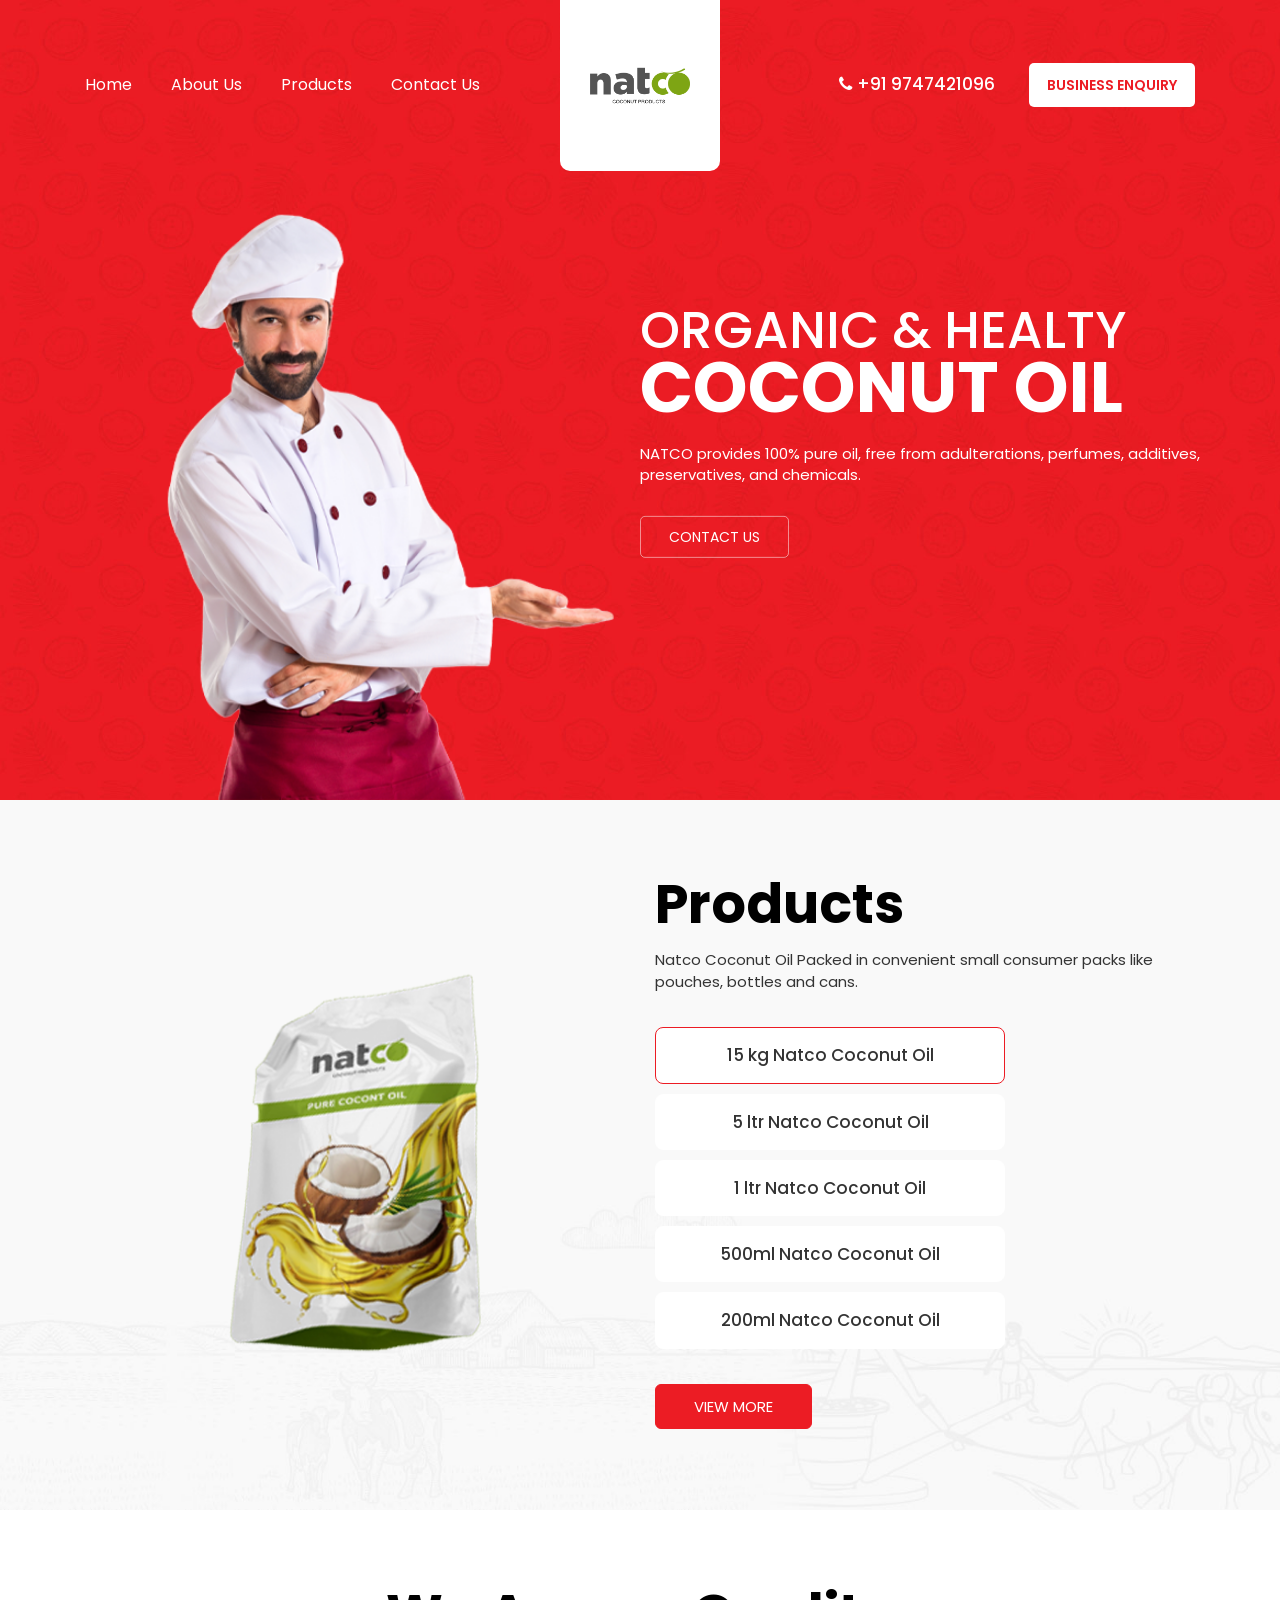
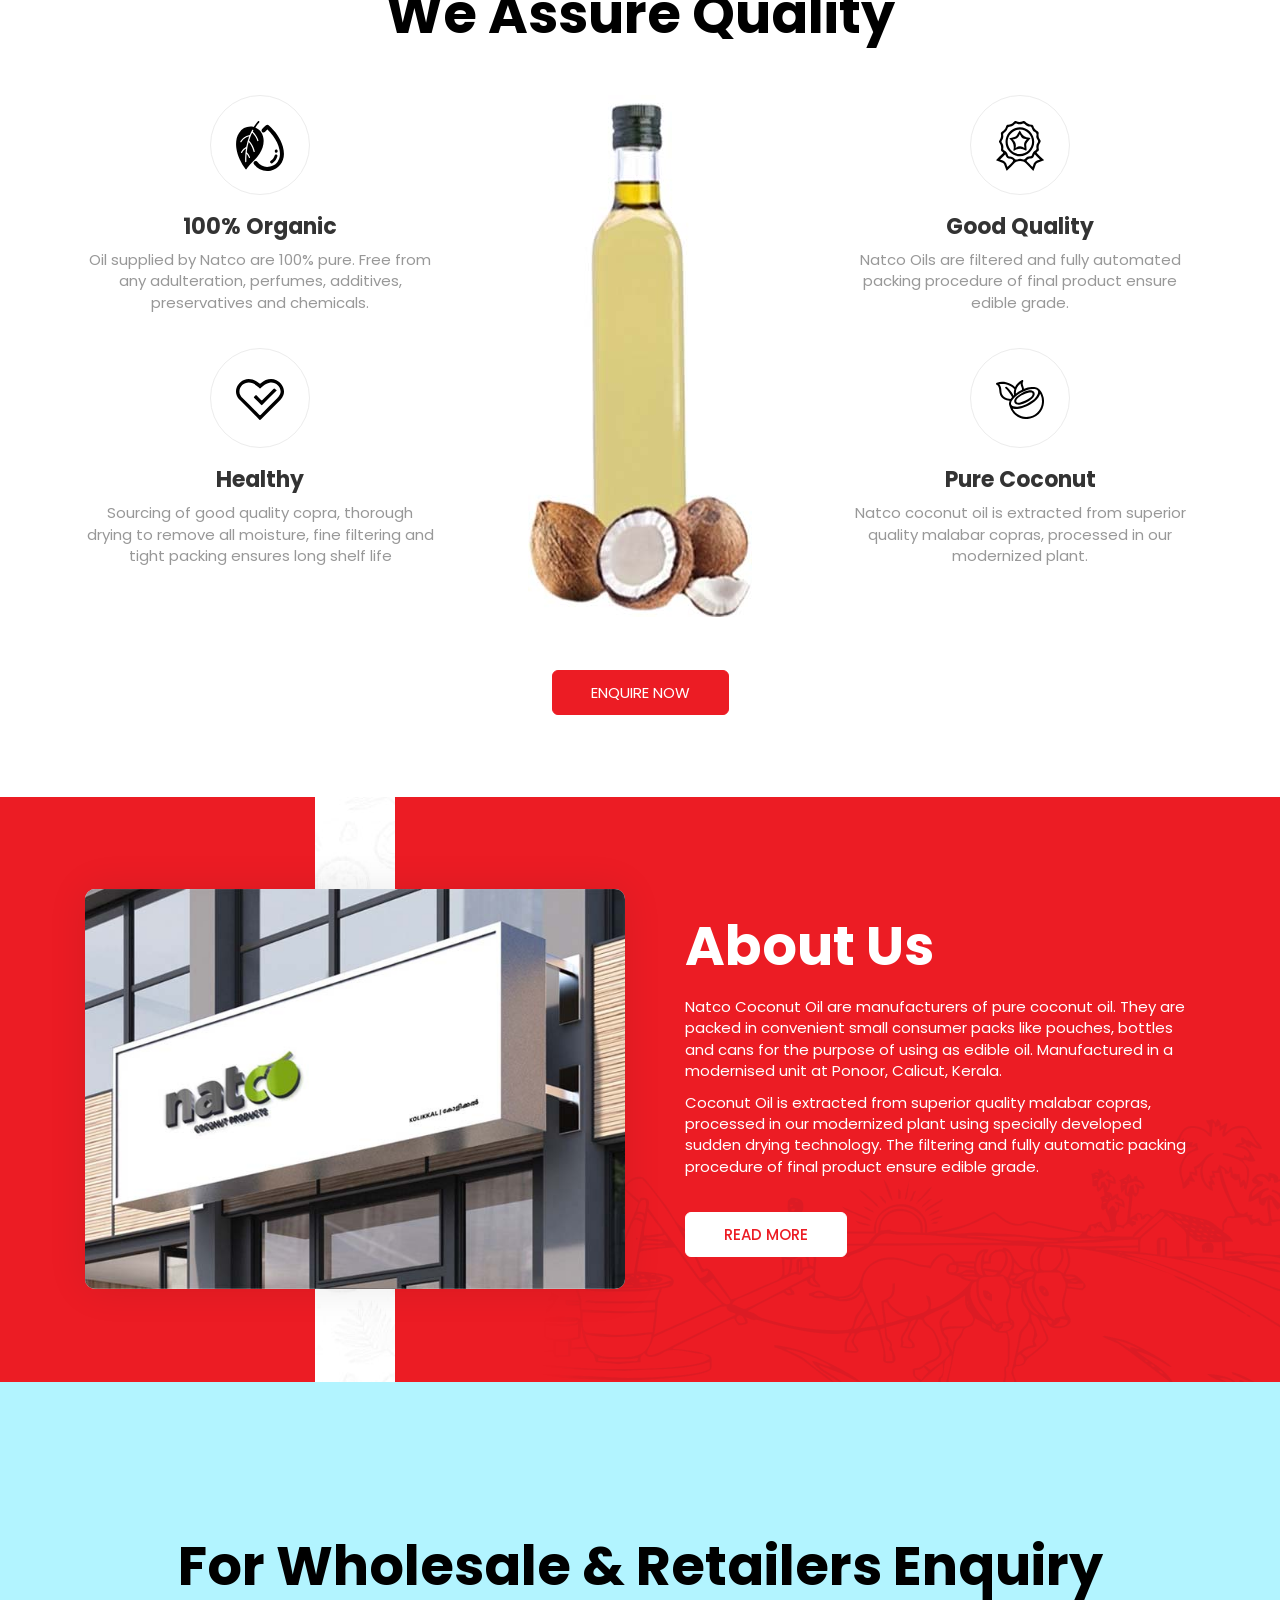
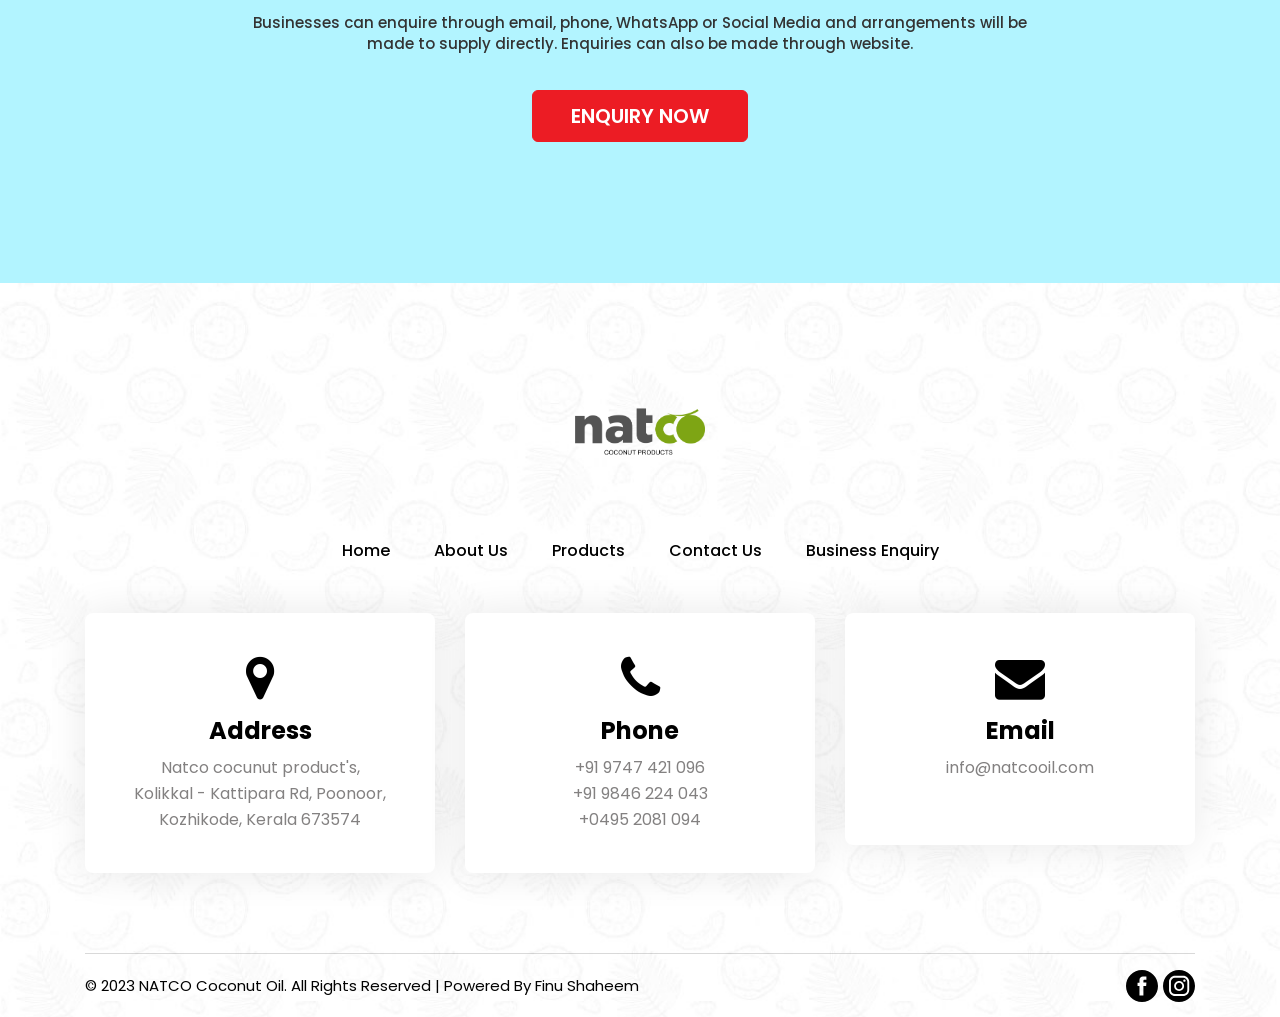
<file: index.html>
<!doctype html>
<html lang="en-US">

<head>
	<meta charset="UTF-8">
	<meta name="viewport" content="width=device-width, initial-scale=1">
	<link rel="profile" href="https://gmpg.org/xfn/11">
	<link rel="stylesheet" href="maxcdn.bootstrapcdn.com/bootstrap/4.0.0/css/bootstrap.min.css">
	<meta name="author" content="natcooil.com">
  	<link rel="shortcut icon" href="wp-content/uploads/2021/10/favicon.png">

	<link href="cdnjs.cloudflare.com/ajax/libs/slick-carousel/1.5.9/slick.min.css" rel="stylesheet">
	<script src="ajax.googleapis.com/ajax/libs/jquery/3.5.1/jquery.min.js"></script>
	<script src="cdnjs.cloudflare.com/ajax/libs/slick-carousel/1.5.9/slick.min.js"></script>
	<script src="dimsemenov.com/plugins/magnific-popup/dist/jquery.magnific-popup.min.js"></script>
	<script src="wp-content/themes/weboft/js/primary-navigation.js"></script>
	<link href="wp-content/themes/weboft/css/popu.css" rel="stylesheet">
	<meta name='robots' content='index, follow, max-image-preview:large, max-snippet:-1, max-video-preview:-1' />


	<link rel="alternate" type="application/rss+xml" title="Natco Coconut Oil &raquo; Feed"
		href="index.html" />
	<link rel="alternate" type="application/rss+xml" title="Muchukunnu GR Coconut Oil &raquo; Comments Feed"
		href="index.html" />
	<script>
		window._wpemojiSettings = {
			"baseUrl": "https:\/\/s.w.org\/images\/core\/emoji\/14.0.0\/72x72\/",
			"ext": ".png",
			"svgUrl": "https:\/\/s.w.org\/images\/core\/emoji\/14.0.0\/svg\/",
			"svgExt": ".svg",
			"source": {
				"concatemoji": "https:\/\/grcoconut.com\/wp-includes\/js\/wp-emoji-release.min.js?ver=6.2.2"
			}
		};
		/*! This file is auto-generated */
		! function (e, a, t) {
			var n, r, o, i = a.createElement("canvas"),
				p = i.getContext && i.getContext("2d");

			function s(e, t) {
				p.clearRect(0, 0, i.width, i.height), p.fillText(e, 0, 0);
				e = i.toDataURL();
				return p.clearRect(0, 0, i.width, i.height), p.fillText(t, 0, 0), e === i.toDataURL()
			}

			function c(e) {
				var t = a.createElement("script");
				t.src = e, t.defer = t.type = "text/javascript", a.getElementsByTagName("head")[0].appendChild(t)
			}
			for (o = Array("flag", "emoji"), t.supports = {
					everything: !0,
					everythingExceptFlag: !0
				}, r = 0; r < o.length; r++) t.supports[o[r]] = function (e) {
				if (p && p.fillText) switch (p.textBaseline = "top", p.font = "600 32px Arial", e) {
					case "flag":
						return s("\ud83c\udff3\ufe0f\u200d\u26a7\ufe0f", "\ud83c\udff3\ufe0f\u200b\u26a7\ufe0f") ? !
							1 : !s("\ud83c\uddfa\ud83c\uddf3", "\ud83c\uddfa\u200b\ud83c\uddf3") && !s(
								"\ud83c\udff4\udb40\udc67\udb40\udc62\udb40\udc65\udb40\udc6e\udb40\udc67\udb40\udc7f",
								"\ud83c\udff4\u200b\udb40\udc67\u200b\udb40\udc62\u200b\udb40\udc65\u200b\udb40\udc6e\u200b\udb40\udc67\u200b\udb40\udc7f"
								);
					case "emoji":
						return !s("\ud83e\udef1\ud83c\udffb\u200d\ud83e\udef2\ud83c\udfff",
							"\ud83e\udef1\ud83c\udffb\u200b\ud83e\udef2\ud83c\udfff")
				}
				return !1
			}(o[r]), t.supports.everything = t.supports.everything && t.supports[o[r]], "flag" !== o[r] && (t.supports
				.everythingExceptFlag = t.supports.everythingExceptFlag && t.supports[o[r]]);
			t.supports.everythingExceptFlag = t.supports.everythingExceptFlag && !t.supports.flag, t.DOMReady = !1, t
				.readyCallback = function () {
					t.DOMReady = !0
				}, t.supports.everything || (n = function () {
						t.readyCallback()
					}, a.addEventListener ? (a.addEventListener("DOMContentLoaded", n, !1), e.addEventListener("load", n, !
					1)) : (e.attachEvent("onload", n), a.attachEvent("onreadystatechange", function () {
						"complete" === a.readyState && t.readyCallback()
					})), (e = t.source || {}).concatemoji ? c(e.concatemoji) : e.wpemoji && e.twemoji && (c(e.twemoji), c(e
						.wpemoji)))
		}(window, document, window._wpemojiSettings);
	</script>
	<style>
		img.wp-smiley,
		img.emoji {
			display: inline !important;
			border: none !important;
			box-shadow: none !important;
			height: 1em !important;
			width: 1em !important;
			margin: 0 0.07em !important;
			vertical-align: -0.1em !important;
			background: none !important;
			padding: 0 !important;
		}
	</style>
	<link rel='stylesheet' id='wp-block-library-css'
		href='wp-includes/css/dist/block-library/style.min3781.css' media='all' />
	<link rel='stylesheet' id='classic-theme-styles-css' href='wp-includes/css/classic-themes.min3781.css'
		media='all' />
	<style id='global-styles-inline-css'>
		body {
			--wp--preset--color--black: #000000;
			--wp--preset--color--cyan-bluish-gray: #abb8c3;
			--wp--preset--color--white: #ffffff;
			--wp--preset--color--pale-pink: #f78da7;
			--wp--preset--color--vivid-red: #cf2e2e;
			--wp--preset--color--luminous-vivid-orange: #ff6900;
			--wp--preset--color--luminous-vivid-amber: #fcb900;
			--wp--preset--color--light-green-cyan: #7bdcb5;
			--wp--preset--color--vivid-green-cyan: #00d084;
			--wp--preset--color--pale-cyan-blue: #8ed1fc;
			--wp--preset--color--vivid-cyan-blue: #0693e3;
			--wp--preset--color--vivid-purple: #9b51e0;
			--wp--preset--gradient--vivid-cyan-blue-to-vivid-purple: linear-gradient(135deg, rgba(6, 147, 227, 1) 0%, rgb(155, 81, 224) 100%);
			--wp--preset--gradient--light-green-cyan-to-vivid-green-cyan: linear-gradient(135deg, rgb(122, 220, 180) 0%, rgb(0, 208, 130) 100%);
			--wp--preset--gradient--luminous-vivid-amber-to-luminous-vivid-orange: linear-gradient(135deg, rgba(252, 185, 0, 1) 0%, rgba(255, 105, 0, 1) 100%);
			--wp--preset--gradient--luminous-vivid-orange-to-vivid-red: linear-gradient(135deg, rgba(255, 105, 0, 1) 0%, rgb(207, 46, 46) 100%);
			--wp--preset--gradient--very-light-gray-to-cyan-bluish-gray: linear-gradient(135deg, rgb(238, 238, 238) 0%, rgb(169, 184, 195) 100%);
			--wp--preset--gradient--cool-to-warm-spectrum: linear-gradient(135deg, rgb(74, 234, 220) 0%, rgb(151, 120, 209) 20%, rgb(207, 42, 186) 40%, rgb(238, 44, 130) 60%, rgb(251, 105, 98) 80%, rgb(254, 248, 76) 100%);
			--wp--preset--gradient--blush-light-purple: linear-gradient(135deg, rgb(255, 206, 236) 0%, rgb(152, 150, 240) 100%);
			--wp--preset--gradient--blush-bordeaux: linear-gradient(135deg, rgb(254, 205, 165) 0%, rgb(254, 45, 45) 50%, rgb(107, 0, 62) 100%);
			--wp--preset--gradient--luminous-dusk: linear-gradient(135deg, rgb(255, 203, 112) 0%, rgb(199, 81, 192) 50%, rgb(65, 88, 208) 100%);
			--wp--preset--gradient--pale-ocean: linear-gradient(135deg, rgb(255, 245, 203) 0%, rgb(182, 227, 212) 50%, rgb(51, 167, 181) 100%);
			--wp--preset--gradient--electric-grass: linear-gradient(135deg, rgb(202, 248, 128) 0%, rgb(113, 206, 126) 100%);
			--wp--preset--gradient--midnight: linear-gradient(135deg, rgb(2, 3, 129) 0%, rgb(40, 116, 252) 100%);
			--wp--preset--duotone--dark-grayscale: url('#wp-duotone-dark-grayscale');
			--wp--preset--duotone--grayscale: url('#wp-duotone-grayscale');
			--wp--preset--duotone--purple-yellow: url('#wp-duotone-purple-yellow');
			--wp--preset--duotone--blue-red: url('#wp-duotone-blue-red');
			--wp--preset--duotone--midnight: url('#wp-duotone-midnight');
			--wp--preset--duotone--magenta-yellow: url('#wp-duotone-magenta-yellow');
			--wp--preset--duotone--purple-green: url('#wp-duotone-purple-green');
			--wp--preset--duotone--blue-orange: url('#wp-duotone-blue-orange');
			--wp--preset--font-size--small: 13px;
			--wp--preset--font-size--medium: 20px;
			--wp--preset--font-size--large: 36px;
			--wp--preset--font-size--x-large: 42px;
			--wp--preset--spacing--20: 0.44rem;
			--wp--preset--spacing--30: 0.67rem;
			--wp--preset--spacing--40: 1rem;
			--wp--preset--spacing--50: 1.5rem;
			--wp--preset--spacing--60: 2.25rem;
			--wp--preset--spacing--70: 3.38rem;
			--wp--preset--spacing--80: 5.06rem;
			--wp--preset--shadow--natural: 6px 6px 9px rgba(0, 0, 0, 0.2);
			--wp--preset--shadow--deep: 12px 12px 50px rgba(0, 0, 0, 0.4);
			--wp--preset--shadow--sharp: 6px 6px 0px rgba(0, 0, 0, 0.2);
			--wp--preset--shadow--outlined: 6px 6px 0px -3px rgba(255, 255, 255, 1), 6px 6px rgba(0, 0, 0, 1);
			--wp--preset--shadow--crisp: 6px 6px 0px rgba(0, 0, 0, 1);
		}

		:where(.is-layout-flex) {
			gap: 0.5em;
		}

		body .is-layout-flow>.alignleft {
			float: left;
			margin-inline-start: 0;
			margin-inline-end: 2em;
		}

		body .is-layout-flow>.alignright {
			float: right;
			margin-inline-start: 2em;
			margin-inline-end: 0;
		}

		body .is-layout-flow>.aligncenter {
			margin-left: auto !important;
			margin-right: auto !important;
		}

		body .is-layout-constrained>.alignleft {
			float: left;
			margin-inline-start: 0;
			margin-inline-end: 2em;
		}

		body .is-layout-constrained>.alignright {
			float: right;
			margin-inline-start: 2em;
			margin-inline-end: 0;
		}

		body .is-layout-constrained>.aligncenter {
			margin-left: auto !important;
			margin-right: auto !important;
		}

		body .is-layout-constrained> :where(:not(.alignleft):not(.alignright):not(.alignfull)) {
			max-width: var(--wp--style--global--content-size);
			margin-left: auto !important;
			margin-right: auto !important;
		}

		body .is-layout-constrained>.alignwide {
			max-width: var(--wp--style--global--wide-size);
		}

		body .is-layout-flex {
			display: flex;
		}

		body .is-layout-flex {
			flex-wrap: wrap;
			align-items: center;
		}

		body .is-layout-flex>* {
			margin: 0;
		}

		:where(.wp-block-columns.is-layout-flex) {
			gap: 2em;
		}

		.has-black-color {
			color: var(--wp--preset--color--black) !important;
		}

		.has-cyan-bluish-gray-color {
			color: var(--wp--preset--color--cyan-bluish-gray) !important;
		}

		.has-white-color {
			color: var(--wp--preset--color--white) !important;
		}

		.has-pale-pink-color {
			color: var(--wp--preset--color--pale-pink) !important;
		}

		.has-vivid-red-color {
			color: var(--wp--preset--color--vivid-red) !important;
		}

		.has-luminous-vivid-orange-color {
			color: var(--wp--preset--color--luminous-vivid-orange) !important;
		}

		.has-luminous-vivid-amber-color {
			color: var(--wp--preset--color--luminous-vivid-amber) !important;
		}

		.has-light-green-cyan-color {
			color: var(--wp--preset--color--light-green-cyan) !important;
		}

		.has-vivid-green-cyan-color {
			color: var(--wp--preset--color--vivid-green-cyan) !important;
		}

		.has-pale-cyan-blue-color {
			color: var(--wp--preset--color--pale-cyan-blue) !important;
		}

		.has-vivid-cyan-blue-color {
			color: var(--wp--preset--color--vivid-cyan-blue) !important;
		}

		.has-vivid-purple-color {
			color: var(--wp--preset--color--vivid-purple) !important;
		}

		.has-black-background-color {
			background-color: var(--wp--preset--color--black) !important;
		}

		.has-cyan-bluish-gray-background-color {
			background-color: var(--wp--preset--color--cyan-bluish-gray) !important;
		}

		.has-white-background-color {
			background-color: var(--wp--preset--color--white) !important;
		}

		.has-pale-pink-background-color {
			background-color: var(--wp--preset--color--pale-pink) !important;
		}

		.has-vivid-red-background-color {
			background-color: var(--wp--preset--color--vivid-red) !important;
		}

		.has-luminous-vivid-orange-background-color {
			background-color: var(--wp--preset--color--luminous-vivid-orange) !important;
		}

		.has-luminous-vivid-amber-background-color {
			background-color: var(--wp--preset--color--luminous-vivid-amber) !important;
		}

		.has-light-green-cyan-background-color {
			background-color: var(--wp--preset--color--light-green-cyan) !important;
		}

		.has-vivid-green-cyan-background-color {
			background-color: var(--wp--preset--color--vivid-green-cyan) !important;
		}

		.has-pale-cyan-blue-background-color {
			background-color: var(--wp--preset--color--pale-cyan-blue) !important;
		}

		.has-vivid-cyan-blue-background-color {
			background-color: var(--wp--preset--color--vivid-cyan-blue) !important;
		}

		.has-vivid-purple-background-color {
			background-color: var(--wp--preset--color--vivid-purple) !important;
		}

		.has-black-border-color {
			border-color: var(--wp--preset--color--black) !important;
		}

		.has-cyan-bluish-gray-border-color {
			border-color: var(--wp--preset--color--cyan-bluish-gray) !important;
		}

		.has-white-border-color {
			border-color: var(--wp--preset--color--white) !important;
		}

		.has-pale-pink-border-color {
			border-color: var(--wp--preset--color--pale-pink) !important;
		}

		.has-vivid-red-border-color {
			border-color: var(--wp--preset--color--vivid-red) !important;
		}

		.has-luminous-vivid-orange-border-color {
			border-color: var(--wp--preset--color--luminous-vivid-orange) !important;
		}

		.has-luminous-vivid-amber-border-color {
			border-color: var(--wp--preset--color--luminous-vivid-amber) !important;
		}

		.has-light-green-cyan-border-color {
			border-color: var(--wp--preset--color--light-green-cyan) !important;
		}

		.has-vivid-green-cyan-border-color {
			border-color: var(--wp--preset--color--vivid-green-cyan) !important;
		}

		.has-pale-cyan-blue-border-color {
			border-color: var(--wp--preset--color--pale-cyan-blue) !important;
		}

		.has-vivid-cyan-blue-border-color {
			border-color: var(--wp--preset--color--vivid-cyan-blue) !important;
		}

		.has-vivid-purple-border-color {
			border-color: var(--wp--preset--color--vivid-purple) !important;
		}

		.has-vivid-cyan-blue-to-vivid-purple-gradient-background {
			background: var(--wp--preset--gradient--vivid-cyan-blue-to-vivid-purple) !important;
		}

		.has-light-green-cyan-to-vivid-green-cyan-gradient-background {
			background: var(--wp--preset--gradient--light-green-cyan-to-vivid-green-cyan) !important;
		}

		.has-luminous-vivid-amber-to-luminous-vivid-orange-gradient-background {
			background: var(--wp--preset--gradient--luminous-vivid-amber-to-luminous-vivid-orange) !important;
		}

		.has-luminous-vivid-orange-to-vivid-red-gradient-background {
			background: var(--wp--preset--gradient--luminous-vivid-orange-to-vivid-red) !important;
		}

		.has-very-light-gray-to-cyan-bluish-gray-gradient-background {
			background: var(--wp--preset--gradient--very-light-gray-to-cyan-bluish-gray) !important;
		}

		.has-cool-to-warm-spectrum-gradient-background {
			background: var(--wp--preset--gradient--cool-to-warm-spectrum) !important;
		}

		.has-blush-light-purple-gradient-background {
			background: var(--wp--preset--gradient--blush-light-purple) !important;
		}

		.has-blush-bordeaux-gradient-background {
			background: var(--wp--preset--gradient--blush-bordeaux) !important;
		}

		.has-luminous-dusk-gradient-background {
			background: var(--wp--preset--gradient--luminous-dusk) !important;
		}

		.has-pale-ocean-gradient-background {
			background: var(--wp--preset--gradient--pale-ocean) !important;
		}

		.has-electric-grass-gradient-background {
			background: var(--wp--preset--gradient--electric-grass) !important;
		}

		.has-midnight-gradient-background {
			background: var(--wp--preset--gradient--midnight) !important;
		}

		.has-small-font-size {
			font-size: var(--wp--preset--font-size--small) !important;
		}

		.has-medium-font-size {
			font-size: var(--wp--preset--font-size--medium) !important;
		}

		.has-large-font-size {
			font-size: var(--wp--preset--font-size--large) !important;
		}

		.has-x-large-font-size {
			font-size: var(--wp--preset--font-size--x-large) !important;
		}

		.wp-block-navigation a:where(:not(.wp-element-button)) {
			color: inherit;
		}

		:where(.wp-block-columns.is-layout-flex) {
			gap: 2em;
		}

		.wp-block-pullquote {
			font-size: 1.5em;
			line-height: 1.6;
		}
	</style>
	<link rel='stylesheet' id='contact-form-7-css'
		href='wp-content/plugins/contact-form-7/includes/css/stylesd03b.css?ver=5.5.1' media='all' />
	<link rel='stylesheet' id='weboft-style-css' href='wp-content/themes/weboft/style8a54.css' media='all' />
	<link rel='stylesheet' id='joinchat-css'
		href='wp-content/plugins/creame-whatsapp-me/public/css/joinchat.min9d4d.css' media='all' />
	<style id='joinchat-inline-css'>
		.joinchat {
			--red: 37;
			--green: 211;
			--blue: 102;
		}
	</style>
	<link rel='stylesheet' id='js_composer_front-css'
		href='wp-content/plugins/js_composer/assets/css/js_composer.min31dc.css' media='all' />
	<script src='wp-includes/js/jquery/jquery.min5aed.js' id='jquery-core-js'></script>
	<script src='wp-includes/js/jquery/jquery-migrate.min6b00.js' id='jquery-migrate-js'></script>
	<link rel="https://api.w.org/" href="wp-json/index.html" />
	<link rel="alternate" type="application/json" href="wp-json/wp/v2/pages/11.json" />
	<link rel="EditURI" type="application/rsd+xml" title="RSD" href="xmlrpc0db0.php?rsd" />
	<link rel="wlwmanifest" type="application/wlwmanifest+xml" href="wp-includes/wlwmanifest.xml" />
	<meta name="generator" content="WordPress 6.2.2" />
	<link rel='shortlink' href='index.html' />
	<link rel="alternate" type="application/json+oembed"
		href="wp-json/oembed/1.0/embed6fa5.json?url=https%3A%2F%2Fgrcoconut.com%2F" />
	<link rel="alternate" type="text/xml+oembed"
		href="wp-json/oembed/1.0/embed9aea?url=https%3A%2F%2Fgrcoconut.com%2F&amp;format=xml" />
	<meta name="generator" content="Powered by WPBakery Page Builder - drag and drop page builder for WordPress." />
	<style id="wp-custom-css">
		:root {
			--main: #ec1c24
		}

		.site-branding img {
			width: 100px !important;
			display: block;
			margin: 0 auto
		}

		.site-header {
			position: absolute;
			z-index: 555;
			left: 0;
			right: 0;
			border-bottom: none !important
		}

		.headmain {
			padding-top: 0px;
			padding-bottom: 0px;
		}

		.site-branding {
			background: #fff;
			padding: 25px 20px;
			border-radius: 0px 0px 10px 10px
		}

		.main-navigation ul {
			text-align: left
		}

		.main-navigation ul li a {
			color: #fff !important
		}

		.rig-lin {
			margin: 0px;
			list-style: none !important;
			padding: 0px !important;
			text-align: right;

		}

		.enq-btn {
			display: inline-block;
			background: #fff;
			color: #ec1c24 !important;
			padding: 12px 18px;
			font-weight: 600 !important;
			text-transform: uppercase;
			border-radius: 5px;
			text-decoration: none !important;
		}

		.rig-lin li {
			display: inline-block;

		}

		.rig-lin li:first-child {
			margin-right: 30px
		}

		.pho-li {
			color: #fff !important;
			font-size: 17px;
			font-weight: 500;
			text-decoration: none !important
		}

		.main-navigation li {
			margin-left: 0px !important;
			margin-right: 35px;

		}

		#primary-menu li a {
			font-size: 16px
		}

		.pho-li::before {
			content: "\f095";
			font-family: fontawesome;
			margin-right: 5px
		}

		.site-footer a {
			color: #000 !important
		}

		.site-footer {
			background-color: #f4f4f4;
			background-image: url(wp-content/uploads/2021/10/ft-bg.jpg);
			background-size: cover
		}

		.site-footer {
			color: #000;
		}

		.ft-logo {
			text-align: center
		}

		.ft-logo img {
			width: 130px
		}


		.ft-menu {
			text-align: center;
		}

		.ft-menu ul {
			list-style: none !important;
			margin: 0px;
			padding: 0px;

		}

		.ft-menu ul li {
			display: inline-block;
			margin: 0px 20px
		}

		.ft-menu ul li a {
			text-decoration: none !important;
			font-size: 15px;
			font-weight: 500;


		}


		.ft-cont-blk {
			background: #fff;
			box-shadow: 0px 0px 40px 0px rgba(0, 0, 0, 0.09);
			padding: 40px;
			text-align: center;
			border-radius: 8px
		}


		.ft-cont-blk i {
			font-size: 50px
		}

		.ft-cont-blk h3 {
			font-weight: 700;
			font-size: 24px;
			margin: 10px 0px;
			margin-top: 15px
		}

		.ft-cont-blk p {
			color: #838181;
			font-size: 16px;
			margin-bottom: 0px;
			line-height: 26px
		}

		.ft-cont-blk ul {
			list-style: none;
			margin: 0;
			padding: 0;
			min-height: 50px
		}

		.ft-cont-blk ul li a {
			font-size: 16px;
			color: #838181 !important;
			text-decoration: none !important;
			line-height: 26px
		}


		.ft-bot-rw {
			border-top: solid 1px rgba(0, 0, 0, 0.15)
		}

		.footer-copyright {
			font-size: 15px;

		}


		.ft-logo {
			margin-bottom: 30px;
		}

		.ft-menu {
			margin-bottom: 50px
		}


		.ft-cont-row {
			margin-bottom: 60px
		}


		.socbox-ft li img {
			filter: none;
		}

		.socbox li img {
			height: 32px;
			width: 32px
		}






		.mainhead {
			font-size: 54px;
			font-weight: 700;
			color: #000;
			margin: 0px;
			margin-bottom: 15px
		}


		.subhed {
			font-size: 15px;
			color: #333
		}


		.prod-tog {
			margin: 0px;
			padding: 0px;
			list-style: none;
			transition: all 0.3s;
		}

		.prod-tog label {
			background: #fff;
			padding: 15px;
			margin-bottom: 10px;
			font-size: 15px;
			max-width: 350px;
			text-align: center;
			font-size: 17px;
			border-radius: 8px;
			font-weight: 500;
			cursor: pointer;
			border: solid 1px #fff;
			display: block;
			transition: all 0.3s;
		}

		.prod-tog label:hover {
			border-color: #888
		}

		.prod-tog input:checked+label {
			border-color: var(--main);
		}

		.prod-tog input {
			display: none
		}



		.mainbtn a {
			background: var(--main) !important;
			border: solid 1px var(--main) !important;
			color: #fff !important;
			text-transform: uppercase;
			padding: 10px 38px !important;
			font-size: 15px !important;
			border-radius: 6px !important
		}

		.qly-img {
			width: 100px;
			height: 100px;
			border: solid 1px #ececec;
			padding: 25px;
			border-radius: 100px;
			margin: auto
		}

		.qly-blk {
			text-align: center;
		}

		.qly-blk h3 {
			font-weight: 700;
			font-size: 22px !important
		}

		.qly-blk p {
			font-size: 15px;
			color: #989898
		}


		.mainheadw {
			color: #fff;
		}


		.pera {
			font-size: 15px;
			color: #333;
		}


		.peraw {
			color: #fff
		}


		.mainbtnw a {
			background: #fff !important;
			border: solid 1px #fff !important;
			color: var(--main) !important;
			font-weight: 500
		}

		.perac {
			text-align: center;
			max-width: 800px;
			margin-left: auto;
			margin-right: auto
		}






		.prod-h-rw {
			padding-top: 40px;
			padding-bottom: 60px
		}



		.qua-h-row {
			margin-top: 30px
		}

		.qua-h-row .mainhead {
			margin-bottom: 50px
		}

		.qua-h-row {
			margin-top: 40px;
			margin-bottom: 60px
		}

		.qua-h-row .mainbtn {
			margin-top: 18px
		}


		.abt-h-rw {
			background-image: url(wp-content/uploads/2021/10/bg3.png);
			background-position: right bottom !important;
			background-repeat: no-repeat !important;

			position: relative !important
		}

		.abt-h-rw>.wpb_column:first-child {
			position: relative;

		}

		.hom-vid::before {
			position: absolute;
			left: 50%;
			transform: translatex(-50%);
			width: 80px;
			height: 100%;
			background: #f4f4f4;
			background-image: url(wp-content/uploads/2021/10/bgg.jpg);

			display: block;
			content: "";
			top: 0
		}


		.abt-h-col2 {
			padding: 120px 0px
		}

		.abt-h-col2 .mainhead {
			margin-bottom: 20px
		}

		.enq-h-rw {
			padding: 120px 0px
		}


		.enq-h-rw .pera {
			font-weight: 500
		}


		.enq-h-rw .mainbtn a {
			font-size: 20px !important;
			font-weight: 600
		}

		.qly-img {
			position: relative
		}

		.qly-img img {
			width: 50px;
			height: 50px;
			object-fit: contain;
			object-position: center
		}

		.slider-rw {
			height: 800px;
			overflow: hidden
		}




		.hom-slid {

			background-image: url(wp-content/uploads/2021/10/slider-bg.jpg);
			background-size: cover;


		}


		.slider-rw>div {
			height: 100%;

		}

		.slider-img {
			position: absolute;
			bottom: 0;
			right: 0;
			left: 0
		}


		.slider-img img {
			height: 600px
		}



		.slider-cont {
			position: absolute;
			top: 50%;
			transform: translatey(-50%);
			left: 0;
			right: 0
		}


		.slid-hed {
			color: #fff;
			font-size: 51px;
			text-transform: uppercase;
			line-height: 58px;
			margin: 0px;
			margin-top: 80px
		}


		.slid-hed b {
			font-size: 70px
		}

		.slid-pera {
			color: #fff;
			font-size: 15px;
			margin: 20px 0px;
			margin-bottom: 30px
		}

		.slid-btn {
			display: inline-block;
			border: solid 1px rgba(255, 255, 255, 0.5);
			padding: 10px 28px;
			color: #fff !important;
			border-radius: 5px;
			text-transform: uppercase;
			text-decoration: none !important;
			outline: none !important
		}

		.inn-top {
			background-color: #ec1d25;
			padding-top: 240px;
			padding-bottom: 100px;
			text-align: center;
			color: #fff;
			background-image: url(wp-content/uploads/2021/10/slider-bg.jpg);

		}




		.prodblk {
			box-shadow: 0px 0px 40px 0px rgb(0 0 0 / 9%);
			border-radius: 8px;
			padding: 40px 30px;
			text-align: center;
			background: #fff;
		}



		.prodblk img {
			height: 200px;
			width: 100%;
			object-fit: contain;

		}


		.prod-cont h3 {
			white-space: nowrap;
			overflow: hidden;
			text-overflow: ellipsis;
			font-size: 20px;
			font-weight: 600;
			color: #000
		}

		.prod-cont p {
			font-size: 17px;
			color: #838181;
			font-weight: 500;
			margin-bottom: 15px
		}

		.prod-cont ul {
			margin: 0;
			padding: 0;
			list-style: none;
			display: flex;
			width: 100% !important;
			justify-content: center
		}

		.p-wts-bt {
			margin-right: 5px !important
		}

		.prod-cont ul li {
			display: inline-block;

		}

		.prod-cont ul li a {
			display: inline-block
		}

		.p-wts-bt {}

		.p-enq-bt a {
			background: var(--main);
			color: #fff !important;
			padding: 7px 30px;
			display: inline-block;
			border-radius: 5px;
			text-decoration: none !important;
			border: solid 1px var(--main);
			font-size: 15px;
			font-weight: 500;

		}


		.p-wts-bt a {
			background: #eee;
			color: #000;
			font-size: 20px;
			display: inline-block;
			padding: 5px 15px;
			border-radius: 5px
		}

		.prod-in-rw .mainhead {
			margin-bottom: 30px
		}

		.prod-in-rw {
			padding: 70px 0px;
			padding-bottom: 40px
		}

		.inn-top h1 {
			font-size: 60px;
			font-weight: 700;

		}

		.poscol {
			padding: 15px
		}

		.abt-in-rw1 {
			margin-top: 80px;
			margin-bottom: 50px
		}


		.bpera .pera {
			font-size: 16px;
			line-height: 28px;
			color: #333
		}

		.vid-abt {
			box-shadow: 0px 0px 40px 0px rgb(0 0 0 / 9%);
			position: relative;
			overflow: hidden;
			border-radius: 10px;
			cursor: pointer;
			background: #f4f4f4;

		}


		.play-btn {
			position: absolute;
			top: 50%;
			left: 50%;
			transform: translate(-50%, -50%);
			background: #fff;
			width: 50px;
			height: 50px;
			text-align: center;
			border-radius: 100px;
			padding: 8px;
			font-size: 25px;
			color: var(--main);
			z-index: 55
		}

		.vid-abt img {
			width: 100%;
			height: 430px;
			object-fit: cover
		}


		.vid-abt::after {
			content: "";
			background: #000;
			position: absolute;
			top: 0;
			left: 0;
			right: 0;
			bottom: 0;
			opacity: 0.2
		}




		.cont-in-rw {
			margin-top: 70px;
			margin-bottom: 60px
		}

		.cont-ft {
			margin: 0x;
		}


		.cont-box ul {
			padding: 0px;
			margin: 0px;
			list-style: none
		}

		.cont-box ul li {
			font-size: 16px;
			margin-bottom: 15px;

			position: relative;
			padding-left: 30px;
		}


		.cont-box ul li::before {
			font-family: fontawesome;
			position: absolute;
			left: 0px;
			top: 2px;
		}



		.cont-box ul li a {
			text-decoration: none;
			color: #333 !important
		}

		.wpcf7-form-control-wrap {
			display: block !important
		}

		.wpcf7-text,
		.wpcf7-number,
		.wpcf7-textarea,
		.wpcf7-select {
			width: 100% !important;
			display: block !important;
			padding: 12px !important;
			margin-bottom: 20px;
			outline: none !important;
			font-size: 15px !important;
			font-weight: 500 !important;
			margin-top: 4px;
			border-radius: 5px !important;
			background: #fff !important;

		}

		.wpcf7-form label {
			display: block;
			font-size: 14px !important;
			font-weight: 500;
			color: #333
		}




		.wpcf7-submit {
			background: var(--main) !important;
			color: #fff;
			border: solid 1px var(--main) !important;
			padding: 10px 20px;
			display: inline-block !important;
			font-size: 15px !important;
			border-radius: 5px !important;
			border: solid 1px var(--main) !important;
			font-weight: 500 !important
		}


		.cont-in-rw2 iframe {
			height: 440px !important;
			width: 100% !important;

		}



		.cont-in-rw2 .wpb_wrapper {
			padding: 0px;
		}


		.enq-in-rw {
			margin-top: 65px;
			margin-bottom: 36px
		}


		.enq-in-rw .wpcf7-submit {
			max-width: 200px !important;
			display: block !important;
			margin: 0 auto
		}


		.enq-in-rw .wpcf7-select option:first-child {
			display: none !important
		}

		.subp {
			font-size: 16px;
			color: #888;
			text-align: center;
			max-width: 600px;
			margin: 0 auto;
			line-height: 25px;

		}


		.homvid-blk {}

		.homvid-blk .vid-abt::after {
			opacity: 0;
		}

		.abt-h-col2 {
			padding-left: 30px
		}

		.abt-h-col2>.vc_column-inner {
			padding-top: 0px !important
		}


		.abt-h-col2>.vc_column-inner .mainbtn {
			margin-bottom: 5px;

		}

		.homvid-blk .vid-abt img {
			height: 400px
		}

		.slid-img img {
			transform: translatey(100%);
			opacity: 0;
			transition: all 0.3s;
		}

		.slick-active .slid-img img {
			transform: translatey(0);
			opacity: 1;
		}

		.slid-cont {
			opacity: 0;
			transition: all 0.3s;
		}

		.slick-active .slid-cont {
			opacity: 1;

		}

		.prod-tog-img img {
			height: 400px;
			width: 100%;
			object-fit: contain
		}

		.mob-only {
			display: none
		}

		.mis-in-rw {
			flex-direction: row-reverse;
		}

		.mfp-close {
			outline: none !important
		}


		.slider-rw {
			flex-direction: row-reverse;
		}

		.site-header #primary-menu li:last-child {
			display: none !important
		}

		.ft-bt-in-row {
			flex-direction: row-reverse
		}

		.slider-img img {
			object-fit: contain !important;
			object-position: bottom
		}

		@media only screen and (max-width: 768px) {

			.socbox-ft {
				margin-top: 0px;
				margin-bottom: 10px
			}

			.site-branding {
				max-width: 120px;
				padding: 20px 20px;
			}

			.container {
				max-width: 540px;
			}

			.hid-tab {
				display: none !important
			}

			.headmain .menu-toggle {
				cursor: pointer;
				width: 30px;
			}

			.headmain .menu-toggle span,
			.headmain .menu-toggle span::after,
			.headmain .menu-toggle span::before {
				background: #fff;
			}

			.headmain .menu-toggle span {
				top: 50%;
			}

			.headmain .menu-toggle span::before {
				bottom: 9px;
			}

			.headmain .menu-toggle span::after {
				bottom: -9px;
			}

			.main-navigation ul li a {
				color: #333 !important
			}

			.prod-tog-img img {
				height: 300px
			}

			.mainhead {
				font-size: 40px
			}

			.prod-tog {
				display: flex;
				flex-wrap: wrap;
				justify-content: center
			}

			.prod-tog label {
				width: calc(50% - 10px);
				margin: 5px
			}

			.prod-tog label {
				font-size: 14px;
				padding: 10px;
			}

			.mob-only {
				display: block
			}

			.prod-h-col {
				text-align: center
			}

			.prod-h-col .mainhead {
				text-align: center !important
			}

			.subhed {
				color: #666;
				font-size: 15px
			}

			.prod-tog-img {
				margin-bottom: 30px
			}

			.prod-h-rw {
				padding-top: 30px;
				padding-bottom: 45px;
			}

			.mainbtn a {
				font-size: 14px !important
			}

			.prod-tog-img {
				margin-top: 60px
			}

			.qua-h-row {
				margin-top: 20px
			}

			.hom-vid::before {
				width: 100% !important;
				height: 70px;
				top: 230px
			}

			.abt-h-rw {
				padding-top: 40px
			}

			.abt-h-rw>.wpb_column:first-child {
				position: static
			}

			.abt-h-col2 {
				padding-top: 30px;
				padding-left: 0;
				padding-bottom: 70px
			}

			.enq-h-rw {
				padding: 60px 0px;
				padding-top: 40px
			}

			.ft-cont-blk {
				margin-bottom: 30px
			}

			.ft-cont-row {
				margin-bottom: 20px;

			}

			.ft-top-rw {
				padding-top: 70px
			}

			.inn-top h1 {
				font-size: 45px
			}

			.inn-top {
				padding-top: 200px;
				padding-bottom: 70px
			}

			.abt-in-rw1 {
				margin-top: 60px;
				margin-bottom: 30px
			}

			.vid-abt img {
				height: 340px
			}

			.mis-in-rw {
				padding-top: 30px
			}

			.mis-in-rw .wpb_single_image img {
				height: 400px;
				object-fit: contain
			}

			.prodblk img {
				height: 120px
			}

			.prod-cont h3 {
				font-size: 18px
			}

			.prod-cont p {
				font-size: 15px;
				margin-bottom: 9px;

			}

			.prod-cont h3 {
				margin-bottom: 5px
			}

			.prodblk {
				padding: 30px 30px;
			}

			.slider-rw>div {
				height: auto !important
			}

			.slid-cont {
				text-align: center
			}

			.slid-hed {
				line-height: 40px;
				font-size: 34px;
				margin-top: 190px;
			}

			.slid-hed b {
				font-size: 50px;
				display: block;
			}

			.slider-img img {
				height: 350px;
				margin: auto
			}

			.site-header #primary-menu li:last-child {
				display: block !important
			}
		}



		@media only screen and (max-width: 600px) {
			.prod-tog-img img {
				height: 200px
			}

			.prod-h-rw {
				padding-top: 20px
			}

			.prod-tog label {
				font-size: 12px
			}

			.mainhead {
				font-size: 32px
			}

			.mainbtn a {
				padding: 8px 30px !important;
			}

			.qly-blk {
				margin-top: 50px !important
			}

			.qua-h-row .mainhead {
				margin-bottom: 10px !important
			}

			.qua-h-row .wpb_raw_html {
				margin-bottom: 0px;

			}

			.qua-h-row {
				margin-bottom: 40px
			}

			.abt-h-rw {
				padding-top: 30px
			}

			.homvid-blk .vid-abt img {
				height: 200px
			}

			.hom-vid::before {
				top: 130px
			}

			.abt-h-col2 {
				padding-top: 20px;
				padding-bottom: 60px
			}


			.enq-h-rw {
				padding-top: 20px;
				padding-bottom: 45px
			}

			.enq-h-rw .mainbtn a {
				font-size: 16px !important
			}

			.enq-h-rw .wpb_raw_html {
				margin-bottom: 25px
			}

			.ft-top-rw {
				padding-top: 60px
			}

			.ft-logo img {
				width: 100px
			}

			.ft-menu ul li {
				margin: 5px 10px
			}

			.ft-menu {
				margin-bottom: 30px
			}

			.ft-cont-blk h3 {
				font-size: 22px
			}

			.ft-cont-blk p {
				font-size: 15px;
				line-height: 24px
			}

			.ft-top-rw {
				padding-bottom: 0px
			}

			.site-branding {
				max-width: 75px;
				padding: 10px 5px
			}

			.site-branding img {
				width: 45px !important
			}

			.headmain .menu-toggle {
				width: 25px
			}

			.headmain .menu-toggle span::before {
				bottom: 8px
			}

			.headmain .menu-toggle span::after {
				bottom: -8px;
			}

			.inn-top {
				padding-top: 100px;
				padding-bottom: 40px
			}

			.inn-top h1 {
				font-size: 33px
			}

			.abt-in-rw1 {
				margin-top: 50px
			}

			.vid-abt img {
				height: 200px
			}

			.mis-in-rw {
				text-align: center;
				padding-top: 20px
			}

			.mis-in-rw .wpb_raw_html {
				margin-bottom: 0px
			}

			.mis-in-rw .wpb_single_image img {
				height: 250px
			}

			.prodrow {
				margin: 0 -10px !important
			}

			.poscol {
				padding: 10px !important
			}

			.prodblk img {
				height: 100px;
			}

			.prod-cont h3 {
				font-size: 15px
			}

			.prodblk {
				padding: 20px
			}

			.prod-cont ul {
				display: block;

			}

			.p-enq-bt a {
				font-size: 13px;
				padding: 5px 10px
			}

			.prod-cont ul li {
				display: block !important;
				margin: 0px !important;

			}

			.prod-cont ul li:first-child {
				margin-bottom: 6px !important
			}

			.p-wts-bt a {
				display: block;
				width: 100%;
				font-size: 18px;
				padding: 3px
			}

			.p-enq-bt a {
				display: block !important;
				font-size: 14px
			}

			.prod-in-rw {
				padding-top: 50px;
				padding-bottom: 20px
			}

			.prod-in-rw .mainhead {
				margin-bottom: 15px
			}

			.prod-cont p {
				font-size: 14px
			}

			.cont-in-rw {
				margin-top: 60px;
				margin-bottom: 50px
			}

			.cont-in-rw2 iframe {
				height: 250px !important
			}

			.enq-in-rw {
				margin-top: 50px;
				margin-bottom: 20px
			}

			.subp {
				font-size: 15px;
				line-height: 22px;
			}

			.bpera .pera {
				line-height: 26px;
				font-size: 15px
			}

			#site-navigation .menu-main-container ul li a {
				font-size: 18px;
			}

			.slid-hed {
				font-size: 22px;
				margin-top: 115px;
				line-height: 29px;
			}

			.slid-hed b {
				font-size: 33px;
			}

			.slid-pera {
				padding: 0px 20px;
				margin: 15px 0px;
				margin-bottom: 20px;
			}

			.slider-img img {
				height: 255px;
			}

			.slider-rw {
				height: 600px;
			}

			.mis-in-rw .mainhead {
				text-align: center !important
			}

			.footer-copyright {
				font-size: 14px
			}

			.socbox li img {
				height: 28px;
				width: 28px;
			}
		}

		@media only screen and (max-width:1186px) and (min-width:769px) {
			.slid-hed {
				font-size: 40px;
				line-height: 47px;
			}

			.slid-hed b {
				font-size: 57px
			}

			.slider-img img {
				height: 550px;
			}

			.slider-rw {
				height: 680px
			}

			.main-navigation li {
				margin-right: 20px
			}

			.homvid-blk .vid-abt img {
				height: 360px;
			}

			.mainhead {
				font-size: 50px
			}
		}
	</style>
	<style type="text/css" data-type="vc_shortcodes-custom-css">
		.vc_custom_1635872014468 {
			background-image: url(wp-content/uploads/2021/10/bg2b3a3.jpg?id=110) !important;
			background-position: center !important;
			background-repeat: no-repeat !important;
			background-size: cover !important;
		}

		.vc_custom_1634531710574 {
			background-color: #ec1c24 !important;
		}

		.vc_custom_1634208223275 {
			background: #b2f4ff !important;
			background-position: center !important;
			background-repeat: no-repeat !important;
			background-size: cover !important;
		}

		.vc_custom_1635871586965 {
			margin-bottom: 0px !important;
		}

		.vc_custom_1635871357479 {
			margin-bottom: 0px !important;
		}
	</style><noscript>
		<style>
			.wpb_animate_when_almost_visible {
				opacity: 1;
			}
		</style>
	</noscript>
</head>

<body
	class="home page-template page-template-template page-template-home-template page-template-templatehome-template-php page page-id-11 wp-custom-logo wpb-js-composer js-comp-ver-6.6.0 vc_responsive">
	<svg xmlns="http://www.w3.org/2000/svg" viewBox="0 0 0 0" width="0" height="0" focusable="false" role="none"
		style="visibility: hidden; position: absolute; left: -9999px; overflow: hidden;">
		<defs>
			<filter id="wp-duotone-dark-grayscale">
				<feColorMatrix color-interpolation-filters="sRGB" type="matrix"
					values=" .299 .587 .114 0 0 .299 .587 .114 0 0 .299 .587 .114 0 0 .299 .587 .114 0 0 " />
				<feComponentTransfer color-interpolation-filters="sRGB">
					<feFuncR type="table" tableValues="0 0.49803921568627" />
					<feFuncG type="table" tableValues="0 0.49803921568627" />
					<feFuncB type="table" tableValues="0 0.49803921568627" />
					<feFuncA type="table" tableValues="1 1" />
				</feComponentTransfer>
				<feComposite in2="SourceGraphic" operator="in" />
			</filter>
		</defs>
	</svg><svg xmlns="http://www.w3.org/2000/svg" viewBox="0 0 0 0" width="0" height="0" focusable="false" role="none"
		style="visibility: hidden; position: absolute; left: -9999px; overflow: hidden;">
		<defs>
			<filter id="wp-duotone-grayscale">
				<feColorMatrix color-interpolation-filters="sRGB" type="matrix"
					values=" .299 .587 .114 0 0 .299 .587 .114 0 0 .299 .587 .114 0 0 .299 .587 .114 0 0 " />
				<feComponentTransfer color-interpolation-filters="sRGB">
					<feFuncR type="table" tableValues="0 1" />
					<feFuncG type="table" tableValues="0 1" />
					<feFuncB type="table" tableValues="0 1" />
					<feFuncA type="table" tableValues="1 1" />
				</feComponentTransfer>
				<feComposite in2="SourceGraphic" operator="in" />
			</filter>
		</defs>
	</svg><svg xmlns="http://www.w3.org/2000/svg" viewBox="0 0 0 0" width="0" height="0" focusable="false" role="none"
		style="visibility: hidden; position: absolute; left: -9999px; overflow: hidden;">
		<defs>
			<filter id="wp-duotone-purple-yellow">
				<feColorMatrix color-interpolation-filters="sRGB" type="matrix"
					values=" .299 .587 .114 0 0 .299 .587 .114 0 0 .299 .587 .114 0 0 .299 .587 .114 0 0 " />
				<feComponentTransfer color-interpolation-filters="sRGB">
					<feFuncR type="table" tableValues="0.54901960784314 0.98823529411765" />
					<feFuncG type="table" tableValues="0 1" />
					<feFuncB type="table" tableValues="0.71764705882353 0.25490196078431" />
					<feFuncA type="table" tableValues="1 1" />
				</feComponentTransfer>
				<feComposite in2="SourceGraphic" operator="in" />
			</filter>
		</defs>
	</svg><svg xmlns="http://www.w3.org/2000/svg" viewBox="0 0 0 0" width="0" height="0" focusable="false" role="none"
		style="visibility: hidden; position: absolute; left: -9999px; overflow: hidden;">
		<defs>
			<filter id="wp-duotone-blue-red">
				<feColorMatrix color-interpolation-filters="sRGB" type="matrix"
					values=" .299 .587 .114 0 0 .299 .587 .114 0 0 .299 .587 .114 0 0 .299 .587 .114 0 0 " />
				<feComponentTransfer color-interpolation-filters="sRGB">
					<feFuncR type="table" tableValues="0 1" />
					<feFuncG type="table" tableValues="0 0.27843137254902" />
					<feFuncB type="table" tableValues="0.5921568627451 0.27843137254902" />
					<feFuncA type="table" tableValues="1 1" />
				</feComponentTransfer>
				<feComposite in2="SourceGraphic" operator="in" />
			</filter>
		</defs>
	</svg><svg xmlns="http://www.w3.org/2000/svg" viewBox="0 0 0 0" width="0" height="0" focusable="false" role="none"
		style="visibility: hidden; position: absolute; left: -9999px; overflow: hidden;">
		<defs>
			<filter id="wp-duotone-midnight">
				<feColorMatrix color-interpolation-filters="sRGB" type="matrix"
					values=" .299 .587 .114 0 0 .299 .587 .114 0 0 .299 .587 .114 0 0 .299 .587 .114 0 0 " />
				<feComponentTransfer color-interpolation-filters="sRGB">
					<feFuncR type="table" tableValues="0 0" />
					<feFuncG type="table" tableValues="0 0.64705882352941" />
					<feFuncB type="table" tableValues="0 1" />
					<feFuncA type="table" tableValues="1 1" />
				</feComponentTransfer>
				<feComposite in2="SourceGraphic" operator="in" />
			</filter>
		</defs>
	</svg><svg xmlns="http://www.w3.org/2000/svg" viewBox="0 0 0 0" width="0" height="0" focusable="false" role="none"
		style="visibility: hidden; position: absolute; left: -9999px; overflow: hidden;">
		<defs>
			<filter id="wp-duotone-magenta-yellow">
				<feColorMatrix color-interpolation-filters="sRGB" type="matrix"
					values=" .299 .587 .114 0 0 .299 .587 .114 0 0 .299 .587 .114 0 0 .299 .587 .114 0 0 " />
				<feComponentTransfer color-interpolation-filters="sRGB">
					<feFuncR type="table" tableValues="0.78039215686275 1" />
					<feFuncG type="table" tableValues="0 0.94901960784314" />
					<feFuncB type="table" tableValues="0.35294117647059 0.47058823529412" />
					<feFuncA type="table" tableValues="1 1" />
				</feComponentTransfer>
				<feComposite in2="SourceGraphic" operator="in" />
			</filter>
		</defs>
	</svg><svg xmlns="http://www.w3.org/2000/svg" viewBox="0 0 0 0" width="0" height="0" focusable="false" role="none"
		style="visibility: hidden; position: absolute; left: -9999px; overflow: hidden;">
		<defs>
			<filter id="wp-duotone-purple-green">
				<feColorMatrix color-interpolation-filters="sRGB" type="matrix"
					values=" .299 .587 .114 0 0 .299 .587 .114 0 0 .299 .587 .114 0 0 .299 .587 .114 0 0 " />
				<feComponentTransfer color-interpolation-filters="sRGB">
					<feFuncR type="table" tableValues="0.65098039215686 0.40392156862745" />
					<feFuncG type="table" tableValues="0 1" />
					<feFuncB type="table" tableValues="0.44705882352941 0.4" />
					<feFuncA type="table" tableValues="1 1" />
				</feComponentTransfer>
				<feComposite in2="SourceGraphic" operator="in" />
			</filter>
		</defs>
	</svg><svg xmlns="http://www.w3.org/2000/svg" viewBox="0 0 0 0" width="0" height="0" focusable="false" role="none"
		style="visibility: hidden; position: absolute; left: -9999px; overflow: hidden;">
		<defs>
			<filter id="wp-duotone-blue-orange">
				<feColorMatrix color-interpolation-filters="sRGB" type="matrix"
					values=" .299 .587 .114 0 0 .299 .587 .114 0 0 .299 .587 .114 0 0 .299 .587 .114 0 0 " />
				<feComponentTransfer color-interpolation-filters="sRGB">
					<feFuncR type="table" tableValues="0.098039215686275 1" />
					<feFuncG type="table" tableValues="0 0.66274509803922" />
					<feFuncB type="table" tableValues="0.84705882352941 0.41960784313725" />
					<feFuncA type="table" tableValues="1 1" />
				</feComponentTransfer>
				<feComposite in2="SourceGraphic" operator="in" />
			</filter>
		</defs>
	</svg>
	<a class="skip-link screen-reader-text" href="#primary">Skip to content</a>
	<header id="masthead" class="site-header">




		<div class="container">



			<div class="headmain row">
				<div class="col-md-5">
					<nav id="site-navigation" class="main-navigation">
						<div class="mob-abs">
							<button>
								<svg class="svg-icon" aria-hidden="true" role="img" focusable="false"
									xmlns="http://www.w3.org/2000/svg" width="16" height="16" viewBox="0 0 16 16">
									<polygon fill="" fill-rule="evenodd"
										points="6.852 7.649 .399 1.195 1.445 .149 7.899 6.602 14.352 .149 15.399 1.195 8.945 7.649 15.399 14.102 14.352 15.149 7.899 8.695 1.445 15.149 .399 14.102">
									</polygon>
								</svg>
							</button>
							<div class="menu-main-container">
								<ul id="primary-menu" class="menu">
									<li id="menu-item-56"
										class="menu-item menu-item-type-post_type menu-item-object-page menu-item-home current-menu-item page_item page-item-11 current_page_item menu-item-56">
										<a href="index.html" aria-current="page">Home</a></li>
									<li id="menu-item-446"
										class="menu-item menu-item-type-post_type menu-item-object-page menu-item-446">
										<a href="index.html">About Us</a></li>
									<li id="menu-item-445"
										class="menu-item menu-item-type-post_type menu-item-object-page menu-item-445">
										<a href="index.html">Products</a></li>
									<li id="menu-item-447"
										class="menu-item menu-item-type-post_type menu-item-object-page menu-item-447">
										<a href="https://api.whatsapp.com/send?phone=917994981660&text=Hi%20there!%20I'd%20love%20to%20buy%20NATCO%20Coconut%20Oil%20from%20your%20site.%20Can%20you%20help%20me%20out?" target="_blank">Contact Us</a></li>
									<li id="menu-item-737"
										class="menu-item menu-item-type-post_type menu-item-object-page menu-item-737">
										<a href="https://api.whatsapp.com/send?phone=917994981660&text=Hi%20there!%20I'd%20love%20to%20buy%20NATCO%20Coconut%20Oil%20from%20your%20site.%20Can%20you%20help%20me%20out?" target="_blank">Business Enquiry</a></li>
								</ul>
							</div>
						</div>
					</nav><!-- #site-navigation -->
				</div>

				<div class="col-md-2">
					<div class="site-branding">
						<h1>
							<a href="index.html" class="custom-logo-link" rel="home" aria-current="page"><img
									src="wp-content/uploads/2021/10/natcooil-logo.png" class="custom-logo"
									alt="Muchukunnu GR Coconut Oil" decoding="async" /></a> <span
								class="th-unvis">Natco Coconut Oil</span>
						</h1>


					</div><!-- .site-branding -->
					<div class="menu-toggle" aria-controls="primary-menu" aria-expanded="false"><span></span></div>
				</div>

				<div class="col-md-5 hid-tab">
					<ul class="rig-lin">
						<li> <a class="pho-li" href="tel:+91 9446 160 370">+91 9747421096</a></li>
						<li><a class="enq-btn" href="https://api.whatsapp.com/send?phone=917994981660&text=Hi%20there!%20I'd%20love%20to%20buy%20NATCO%20Coconut%20Oil%20from%20your%20site.%20Can%20you%20help%20me%20out?" target="_blank">Business Enquiry</a></li>
					</ul>

				</div>

			</div>




		</div>
	</header><!-- #masthead -->







	<main id="primary" class="site-main">

		<div class="hom-slid">
			<div class="container">

				<div class="slider-rw row">


					<div class="col-md-6">
						<div class="slider-cont">


							<div class="slider-nav">
								<div>
									<div class="slid-cont">
										<h1 class="slid-hed">
											ORGANIC & Healty <b>Coconut Oil</b>
										</h1>
										<p class="slid-pera">
											NATCO provides 100% pure oil, free from adulterations, perfumes, additives, preservatives, and chemicals.
										</p>
										<a class="slid-btn" href="https://api.whatsapp.com/send?phone=917994981660&text=Hi%20there!%20I'd%20love%20to%20buy%20NATCO%20Coconut%20Oil%20from%20your%20site.%20Can%20you%20help%20me%20out?" target="_blank">Contact Us</a>
									</div>

								</div>

								<div>
									<div class="slid-cont">
										<h1 class="slid-hed">
											Filtered Pure <b>Coconut Oil</b>
										</h1>
										<p class="slid-pera">
											NATCO Oils undergo a meticulous filtration process and are packed using a fully automated system, guaranteeing the highest edible grade for our consumers.
										</p>
										<a class="slid-btn" href="https://api.whatsapp.com/send?phone=917994981660&text=Hi%20there!%20I'd%20love%20to%20buy%20NATCO%20Coconut%20Oil%20from%20your%20site.%20Can%20you%20help%20me%20out?" target="_blank">Contact Us</a>
									</div>

								</div>

								<div>
									<div class="slid-cont">
										<h1 class="slid-hed">
											superior quality <b>Coconut Oil</b>
										</h1>
										<p class="slid-pera">
											Natco coconut oil is extracted from superior quality malabar copras, processed
											in our modernized plant.
										</p>
										<a class="slid-btn" href="https://api.whatsapp.com/send?phone=917994981660&text=Hi%20there!%20I'd%20love%20to%20buy%20NATCO%20Coconut%20Oil%20from%20your%20site.%20Can%20you%20help%20me%20out?" target="_blank">Contact Us</a>
									</div>

								</div>

							</div>
						</div>

					</div>



					<div class="col-md-6">
						<div class="slider-img">
							<div class="slider-for">
								<div>
									<div class="slid-img">
										<img src="wp-content/uploads/2021/10/slid-im.png">
									</div>
								</div>
								<div>
									<div class="slid-img">
										<img src="wp-content/uploads/2021/10/slid-img-2.png">
									</div>
								</div>
								<div>
									<div class="slid-img">
										<img src="wp-content/uploads/2021/10/slid-im.png">
									</div>
								</div>

							</div>
						</div>

					</div>


				</div>

			</div>

		</div>



		<article id="post-11" class="post-11 page type-page status-publish hentry">



			<div class="container">


				<div class="entry-content">
					<div data-vc-full-width="true" data-vc-full-width-init="false"
						class="vc_row wpb_row vc_row-fluid prod-h-rw vc_custom_1635872014468 vc_row-has-fill vc_row-o-content-middle vc_row-flex">
						<div class="hid-tab wpb_column vc_column_container vc_col-sm-6">
							<div class="vc_column-inner">
								<div class="wpb_wrapper">
									<div class="wpb_raw_code wpb_content_element wpb_raw_html vc_custom_1635871586965">
										<div class="wpb_wrapper">
											<div class="prod-tog-img">
												<img src="wp-content/uploads/2021/10/prod1.png">
											</div>
										</div>
									</div>
								</div>
							</div>
						</div>
						<div class="prod-h-col wpb_column vc_column_container vc_col-sm-6">
							<div class="vc_column-inner">
								<div class="wpb_wrapper">
									<h2 style="text-align: left" class="vc_custom_heading mainhead">Products</h2>
									<div class="wpb_raw_code wpb_content_element wpb_raw_html">
										<div class="wpb_wrapper">
											<p class="subhed">
												Natco Coconut Oil Packed in convenient small consumer packs like pouches,
												bottles and cans.
											</p>
										</div>
									</div>

									<div
										class="wpb_raw_code wpb_content_element wpb_raw_html vc_custom_1635871357479 mob-only">
										<div class="wpb_wrapper">
											<div class="prod-tog-img">
												<img src="wp-content/uploads/2021/10/prod1.png">
											</div>
										</div>
									</div>

									<div class="wpb_raw_code wpb_content_element wpb_raw_html">
										<div class="wpb_wrapper">
											<div class="prod-tog">

												<input type="radio" name="product" id="prod5"
													img="wp-content/uploads/2021/10/prod1.png"
													checked="checked">
												<label for="prod5">15 kg Natco Coconut Oil</label>


												<input type="radio" name="product" id="prod4"
													img="wp-content/uploads/2021/10/prod1.png">
												<label for="prod4">5 ltr Natco Coconut Oil</label>

												<input type="radio" name="product" id="prod3"
													img="wp-content/uploads/2021/10/1-liter.png">
												<label for="prod3">1 ltr Natco Coconut Oil</label>

												<input type="radio" name="product" id="prod2"
													img="wp-content/uploads/2021/10/200.png">
												<label for="prod2">500ml Natco Coconut Oil</label>

												<input type="radio" name="product" id="prod1"
													img="wp-content/uploads/2021/10/200.png">
												<label for="prod1">200ml Natco Coconut Oil</label>
											</div>
										</div>
									</div>
									<div class="vc_btn3-container  mainbtn vc_btn3-inline"><a
											class="vc_general vc_btn3 vc_btn3-size-md vc_btn3-shape-rounded vc_btn3-style-modern vc_btn3-color-grey"
											href="index.html" title="Products">View More</a></div>
								</div>
							</div>
						</div>
					</div>
					<div class="vc_row-full-width vc_clearfix"></div>
					<div class="vc_row wpb_row vc_row-fluid qua-h-row">
						<div class="wpb_column vc_column_container vc_col-sm-12">
							<div class="vc_column-inner">
								<div class="wpb_wrapper">
									<h2 style="text-align: center" class="vc_custom_heading mainhead mainheadc">We
										Assure Quality</h2>
									<div class="vc_row wpb_row vc_inner vc_row-fluid">
										<div class="wpb_column vc_column_container vc_col-sm-4">
											<div class="vc_column-inner">
												<div class="wpb_wrapper">
													<div class="wpb_raw_code wpb_content_element wpb_raw_html">
														<div class="wpb_wrapper">
															<div class="qly-blk">
																<div class="qly-img"><img
																		src="wp-content/uploads/2021/10/q1-icon.svg">
																</div>
																<h3>100% Organic</h3>
																<p>Oil supplied by Natco are 100% pure. Free
																	from any adulteration, perfumes, additives,
																	preservatives and chemicals.</p>
															</div>
														</div>
													</div>

													<div class="wpb_raw_code wpb_content_element wpb_raw_html">
														<div class="wpb_wrapper">
															<div class="qly-blk">
																<div class="qly-img"><img
																		src="wp-content/uploads/2021/10/q3-icon.svg">
																</div>
																<h3>Healthy</h3>
																<p>Sourcing of good quality copra, thorough drying to
																	remove all moisture, fine filtering and tight
																	packing ensures long shelf life</p>
															</div>
														</div>
													</div>
												</div>
											</div>
										</div>
										<div class="hid-tab wpb_column vc_column_container vc_col-sm-4">
											<div class="vc_column-inner">
												<div class="wpb_wrapper">
													<div class="wpb_single_image wpb_content_element vc_align_center">

														<figure class="wpb_wrapper vc_figure">
															<div class="vc_single_image-wrapper   vc_box_border_grey">
																<img width="224" height="522"
																	src="wp-content/uploads/2021/10/quality-image.jpg"
																	class="vc_single_image-img attachment-full" alt=""
																	decoding="async" loading="lazy"
																	srcset="wp-content/uploads/2021/10/quality-image.jpg 224w, wp-content/uploads/2021/10/quality-image.jpg 129w"
																	sizes="(max-width: 224px) 100vw, 224px" /></div>
														</figure>
													</div>
												</div>
											</div>
										</div>
										<div class="wpb_column vc_column_container vc_col-sm-4">
											<div class="vc_column-inner">
												<div class="wpb_wrapper">
													<div class="wpb_raw_code wpb_content_element wpb_raw_html">
														<div class="wpb_wrapper">
															<div class="qly-blk">
																<div class="qly-img"><img
																		src="wp-content/uploads/2021/10/q2-icon.svg">
																</div>
																<h3>Good Quality</h3>
																<p>Natco Oils are filtered and fully automated
																	packing procedure of final product ensure edible
																	grade.</p>
															</div>
														</div>
													</div>

													<div class="wpb_raw_code wpb_content_element wpb_raw_html">
														<div class="wpb_wrapper">
															<div class="qly-blk">
																<div class="qly-img"><img
																		src="wp-content/uploads/2021/10/q4-icon.svg">
																</div>
																<h3>Pure Coconut</h3>
																<p>Natco coconut oil is extracted from superior
																	quality malabar copras, processed in our modernized
																	plant.</p>
															</div>
														</div>
													</div>
												</div>
											</div>
										</div>
									</div>
									<div class="vc_btn3-container  mainbtn vc_btn3-center"><a
											class="vc_general vc_btn3 vc_btn3-size-md vc_btn3-shape-rounded vc_btn3-style-modern vc_btn3-color-grey"
											href="enquiry/index.html" title="Business Enquiry">Enquire Now</a></div>
								</div>
							</div>
						</div>
					</div>
					<div data-vc-full-width="true" data-vc-full-width-init="false"
						class="vc_row wpb_row vc_row-fluid abt-h-rw vc_custom_1634531710574 vc_row-has-fill vc_row-o-equal-height vc_row-o-content-middle vc_row-flex">
						<div class="wpb_column vc_column_container vc_col-sm-6">
							<div class="vc_column-inner">
								<div class="wpb_wrapper">
									<div class="wpb_raw_code wpb_content_element wpb_raw_html hom-vid">
										<div class="wpb_wrapper">
											
												<div class="homvid-blk">
													<div class="vid-abt">
														<img src="wp-content/uploads/2021/10/thumb-2.jpg">
														<div class="play-btn">
															
														</div>
													</div>
												</div>
											
										</div>
									</div>
								</div>
							</div>
						</div>
						<div class="abt-h-col2 wpb_column vc_column_container vc_col-sm-6">
							<div class="vc_column-inner">
								<div class="wpb_wrapper">
									<h2 style="text-align: left" class="vc_custom_heading mainhead mainheadw">About Us
									</h2>
									<div class="wpb_raw_code wpb_content_element wpb_raw_html">
										<div class="wpb_wrapper">
											<p class="pera peraw">Natco Coconut Oil are manufacturers of pure
												coconut oil. They are packed in convenient small consumer packs like
												pouches, bottles and cans for the purpose of using as edible oil.
												Manufactured in a modernised unit at Ponoor, Calicut, Kerala.</p>

											<p class="pera peraw">Coconut Oil is extracted from superior quality malabar
												copras, processed in our modernized plant using specially developed
												sudden drying technology. The filtering and fully automatic packing
												procedure of final product ensure edible grade.</p>
										</div>
									</div>
									<div class="vc_btn3-container  mainbtn mainbtnw vc_btn3-inline"><a
											class="vc_general vc_btn3 vc_btn3-size-md vc_btn3-shape-rounded vc_btn3-style-modern vc_btn3-color-grey"
											href="index.html" title="About Us">Read More</a></div>
								</div>
							</div>
						</div>
					</div>
					<div class="vc_row-full-width vc_clearfix"></div>
					<div data-vc-full-width="true" data-vc-full-width-init="false"
						class="vc_row wpb_row vc_row-fluid enq-h-rw vc_custom_1634208223275 vc_row-has-fill">
						<div class="wpb_column vc_column_container vc_col-sm-12">
							<div class="vc_column-inner">
								<div class="wpb_wrapper">
									<h2 style="text-align: center" class="vc_custom_heading mainhead mainheadc">For
										Wholesale &amp; Retailers Enquiry</h2>
									<div class="wpb_raw_code wpb_content_element wpb_raw_html">
										<div class="wpb_wrapper">
											<p class="pera perac">Businesses can enquire through email, phone, WhatsApp
												or Social Media and arrangements will be made to supply directly.
												Enquiries can also be made through website.</p>
										</div>
									</div>
									<div class="vc_btn3-container  mainbtn mainbtnc vc_btn3-center"><a
											class="vc_general vc_btn3 vc_btn3-size-md vc_btn3-shape-rounded vc_btn3-style-modern vc_btn3-color-grey"
											href="https://api.whatsapp.com/send?phone=917994981660&text=Hi%20there!%20I'd%20love%20to%20buy%20NATCO%20Coconut%20Oil%20from%20your%20site.%20Can%20you%20help%20me%20out?" target="_blank" title="Business Enquiry">Enquiry Now</a></div>
								</div>
							</div>
						</div>
					</div>
					<div class="vc_row-full-width vc_clearfix"></div>
				</div><!-- .entry-content -->

			</div>
		</article><!-- #post-11 -->

	</main><!-- #main -->



	<script>
		$('.slider-for').slick({
			slidesToShow: 1,
			slidesToScroll: 1,
			arrows: false,
			fade: true,
			asNavFor: '.slider-nav'
		});
		$('.slider-nav').slick({
			slidesToShow: 1,
			slidesToScroll: 1,
			asNavFor: '.slider-for',
			autoplay: true,
			autoplaySpeed: 4000,
			fade: true,
			arrows: false,
		});
	</script>





	<footer id="colophon" class="site-footer">






		<div class="ft-top-rw">
			<div class="container">
				<div class="ft-logo">
					<a href="index.html"><img src="wp-content/uploads/2021/10/natcooil-logo.png"></a>

				</div>
				<div class="ft-menu">
					<div class="menu-main-container">
						<ul id="primary-menu" class="menu">
							<li
								class="menu-item menu-item-type-post_type menu-item-object-page menu-item-home current-menu-item page_item page-item-11 current_page_item menu-item-56">
								<a href="index.html" aria-current="page">Home</a></li>
							<li class="menu-item menu-item-type-post_type menu-item-object-page menu-item-446"><a
									href="index.html">About Us</a></li>
							<li class="menu-item menu-item-type-post_type menu-item-object-page menu-item-445"><a
									href="index.html">Products</a></li>
							<li class="menu-item menu-item-type-post_type menu-item-object-page menu-item-447"><a
									href="index.html">Contact Us</a></li>
							<li class="menu-item menu-item-type-post_type menu-item-object-page menu-item-737"><a
									href="index.html">Business Enquiry</a></li>
						</ul>
					</div>
				</div>







				<div class="ft-cont-row row">
					<div class="col-md-4">
						<div class="ft-cont-blk">
							<i class="fa fa-map-marker" aria-hidden="true"></i>
							<h3>
								Address
							</h3>
							<p>
								Natco cocunut product's,<br>
								Kolikkal - Kattipara Rd, Poonoor, <br>
								Kozhikode, Kerala 673574
							</p>
						</div>
					</div>


					<div class="col-md-4">
						<div class="ft-cont-blk">
							<i class="fa fa-phone" aria-hidden="true"></i>
							<h3>
								Phone
							</h3>
							<ul>
								<li><a href="tel:+91 9446 160 370">+91 9747 421 096</a></li>
								<li><a href="tel:+91 9446 160 370">+91 9846 224 043</a></li>
								<li><a href="tel:++4952081094">+0495 2081 094</a></li>
							</ul>
						</div>
					</div>


					<div class="col-md-4">
						<div class="ft-cont-blk">
							<i class="fa fa-envelope" aria-hidden="true"></i>
							<h3>
								Email
							</h3>
							<ul>
								<li><a href="mailto:info@natcooil.com">info@natcooil.com</a></li>
							</ul>
						</div>
					</div>
				</div>

			</div>

		</div>



		<div class="container">
			<div class="ft-bot-rw">



				<div class="ft-bt-in-row row">


					<div class="col-md-4">
						<div class="foot-sc">
							<ul class="socbox socbox-ft">
								<li><a href="#" target="_blank"><img
											src="wp-content/themes/weboft/assets/images/social/facebook-ic.svg"></a>
								</li>
								<li><a href="https://instagram.com/natco.coconutproducts" target="_blank"><img
											src="wp-content/themes/weboft/assets/images/social/instagram-ic.svg"></a>
								</li>
							</ul>
						</div>
					</div>

					<div class="col-md-8">
						<div class="foot-cre">
							<div class="footer-credits">

								<p class="footer-copyright">&copy;

									2023 NATCO Coconut Oil. All Rights Reserved | Powered By <a href="https://finushaheem.co/"
										target="_blank">Finu Shaheem</a>
								</p><!-- .footer-copyright -->

							</div><!-- .footer-credits -->
						</div>
					</div>


				</div>
			</div>


		</div>

	</footer><!-- #colophon -->

	<link rel="stylesheet" href="maxcdn.bootstrapcdn.com/bootstrap/3.4.1/css/bootstrap.min.css">
	<link rel="stylesheet" href="cdnjs.cloudflare.com/ajax/libs/font-awesome/4.7.0/css/font-awesome.min.css">

	<div class="joinchat joinchat--right"
		data-settings='{"telephone":"917994981660","mobile_only":false,"button_delay":3,"whatsapp_web":false,"message_views":2,"message_delay":10,"message_badge":false,"message_send":"","message_hash":""}'>
		<div class="joinchat__button">
			<div class="joinchat__button__open"></div>
			<div class="joinchat__button__sendtext">Open chat</div>
		</div>
		<svg height="0" width="0">
			<defs>
				<clipPath id="joinchat__message__peak">
					<path
						d="M17 25V0C17 12.877 6.082 14.9 1.031 15.91c-1.559.31-1.179 2.272.004 2.272C9.609 18.182 17 18.088 17 25z" />
				</clipPath>
			</defs>
		</svg>
	</div>
	<!--<script data-cfasync="false" src="cdn-cgi/scripts/5c5dd728/cloudflare-static/email-decode.min.js"></script>-->
	<script src='wp-includes/js/dist/vendor/wp-polyfill-inert.min0226.js' id='wp-polyfill-inert-js'></script>
	<script src='wp-includes/js/dist/vendor/regenerator-runtime.min8fa4.js' id='regenerator-runtime-js'>
	</script>
	<script src='wp-includes/js/dist/vendor/wp-polyfill.min2c7c.js' id='wp-polyfill-js'></script>
	<script id='contact-form-7-js-extra'>
		var wpcf7 = {
			"api": {
				"root": "https:\/\/grcoconut.com\/wp-json\/",
				"namespace": "contact-form-7\/v1"
			}
		};
	</script>
	<script src='wp-content/plugins/contact-form-7/includes/js/indexd03b.js' id='contact-form-7-js'></script>
	<script src='wp-content/plugins/creame-whatsapp-me/public/js/joinchat.min9d4d.js' id='joinchat-js'>
	</script>
	<script src='wp-content/plugins/js_composer/assets/js/dist/js_composer_front.min31dc.js'
		id='wpb_composer_front_js-js'></script>


	<script>
		$(function () {

			$('.prod-tog input:radio').change(function () {
				var imgurl = $(this).attr("img");
				$(".prod-tog-img img").attr("src", imgurl);
			});
		});



		$(document).ready(function () {
			$('.popup-youtube').magnificPopup({
				type: 'iframe'
			});
		});
	</script>

</body>

<!-- Mirrored from grcoconut.com/ by HTTrack Website Copier/3.x [XR&CO'2014], Mon, 21 Aug 2023 03:20:21 GMT -->

</html>
</file>
<file: wp-includes/css/dist/block-library/style.min3781.css>
@charset "UTF-8";.wp-block-archives{box-sizing:border-box}.wp-block-archives-dropdown label{display:block}.wp-block-avatar{box-sizing:border-box}.wp-block-avatar.aligncenter{text-align:center}.wp-block-audio{box-sizing:border-box}.wp-block-audio figcaption{margin-bottom:1em;margin-top:.5em}.wp-block-audio audio{min-width:300px;width:100%}.wp-block-button__link{box-sizing:border-box;cursor:pointer;display:inline-block;text-align:center;word-break:break-word}.wp-block-button__link.aligncenter{text-align:center}.wp-block-button__link.alignright{text-align:right}:where(.wp-block-button__link){border-radius:9999px;box-shadow:none;padding:calc(.667em + 2px) calc(1.333em + 2px);text-decoration:none}.wp-block-button[style*=text-decoration] .wp-block-button__link{text-decoration:inherit}.wp-block-buttons>.wp-block-button.has-custom-width{max-width:none}.wp-block-buttons>.wp-block-button.has-custom-width .wp-block-button__link{width:100%}.wp-block-buttons>.wp-block-button.has-custom-font-size .wp-block-button__link{font-size:inherit}.wp-block-buttons>.wp-block-button.wp-block-button__width-25{width:calc(25% - var(--wp--style--block-gap, .5em)*.75)}.wp-block-buttons>.wp-block-button.wp-block-button__width-50{width:calc(50% - var(--wp--style--block-gap, .5em)*.5)}.wp-block-buttons>.wp-block-button.wp-block-button__width-75{width:calc(75% - var(--wp--style--block-gap, .5em)*.25)}.wp-block-buttons>.wp-block-button.wp-block-button__width-100{flex-basis:100%;width:100%}.wp-block-buttons.is-vertical>.wp-block-button.wp-block-button__width-25{width:25%}.wp-block-buttons.is-vertical>.wp-block-button.wp-block-button__width-50{width:50%}.wp-block-buttons.is-vertical>.wp-block-button.wp-block-button__width-75{width:75%}.wp-block-button.is-style-squared,.wp-block-button__link.wp-block-button.is-style-squared{border-radius:0}.wp-block-button.no-border-radius,.wp-block-button__link.no-border-radius{border-radius:0!important}.wp-block-button .wp-block-button__link.is-style-outline,.wp-block-button.is-style-outline>.wp-block-button__link{border:2px solid;padding:.667em 1.333em}.wp-block-button .wp-block-button__link.is-style-outline:not(.has-text-color),.wp-block-button.is-style-outline>.wp-block-button__link:not(.has-text-color){color:currentColor}.wp-block-button .wp-block-button__link.is-style-outline:not(.has-background),.wp-block-button.is-style-outline>.wp-block-button__link:not(.has-background){background-color:transparent;background-image:none}.wp-block-buttons.is-vertical{flex-direction:column}.wp-block-buttons.is-vertical>.wp-block-button:last-child{margin-bottom:0}.wp-block-buttons>.wp-block-button{display:inline-block;margin:0}.wp-block-buttons.is-content-justification-left{justify-content:flex-start}.wp-block-buttons.is-content-justification-left.is-vertical{align-items:flex-start}.wp-block-buttons.is-content-justification-center{justify-content:center}.wp-block-buttons.is-content-justification-center.is-vertical{align-items:center}.wp-block-buttons.is-content-justification-right{justify-content:flex-end}.wp-block-buttons.is-content-justification-right.is-vertical{align-items:flex-end}.wp-block-buttons.is-content-justification-space-between{justify-content:space-between}.wp-block-buttons.aligncenter{text-align:center}.wp-block-buttons:not(.is-content-justification-space-between,.is-content-justification-right,.is-content-justification-left,.is-content-justification-center) .wp-block-button.aligncenter{margin-left:auto;margin-right:auto;width:100%}.wp-block-buttons[style*=text-decoration] .wp-block-button,.wp-block-buttons[style*=text-decoration] .wp-block-button__link{text-decoration:inherit}.wp-block-buttons.has-custom-font-size .wp-block-button__link{font-size:inherit}.wp-block-button.aligncenter,.wp-block-calendar{text-align:center}.wp-block-calendar td,.wp-block-calendar th{border:1px solid;padding:.25em}.wp-block-calendar th{font-weight:400}.wp-block-calendar caption{background-color:inherit}.wp-block-calendar table{border-collapse:collapse;width:100%}.wp-block-calendar table:where(:not(.has-text-color)){color:#40464d}.wp-block-calendar table:where(:not(.has-text-color)) td,.wp-block-calendar table:where(:not(.has-text-color)) th{border-color:#ddd}.wp-block-calendar table.has-background th{background-color:inherit}.wp-block-calendar table.has-text-color th{color:inherit}:where(.wp-block-calendar table:not(.has-background) th){background:#ddd}.wp-block-categories{box-sizing:border-box}.wp-block-categories.alignleft{margin-right:2em}.wp-block-categories.alignright{margin-left:2em}.wp-block-code{box-sizing:border-box}.wp-block-code code{display:block;font-family:inherit;overflow-wrap:break-word;white-space:pre-wrap}.wp-block-columns{align-items:normal!important;box-sizing:border-box;display:flex;flex-wrap:wrap!important;margin-bottom:1.75em}@media (min-width:782px){.wp-block-columns{flex-wrap:nowrap!important}}.wp-block-columns.are-vertically-aligned-top{align-items:flex-start}.wp-block-columns.are-vertically-aligned-center{align-items:center}.wp-block-columns.are-vertically-aligned-bottom{align-items:flex-end}@media (max-width:781px){.wp-block-columns:not(.is-not-stacked-on-mobile)>.wp-block-column{flex-basis:100%!important}}@media (min-width:782px){.wp-block-columns:not(.is-not-stacked-on-mobile)>.wp-block-column{flex-basis:0;flex-grow:1}.wp-block-columns:not(.is-not-stacked-on-mobile)>.wp-block-column[style*=flex-basis]{flex-grow:0}}.wp-block-columns.is-not-stacked-on-mobile{flex-wrap:nowrap!important}.wp-block-columns.is-not-stacked-on-mobile>.wp-block-column{flex-basis:0;flex-grow:1}.wp-block-columns.is-not-stacked-on-mobile>.wp-block-column[style*=flex-basis]{flex-grow:0}:where(.wp-block-columns.has-background){padding:1.25em 2.375em}.wp-block-column{flex-grow:1;min-width:0;overflow-wrap:break-word;word-break:break-word}.wp-block-column.is-vertically-aligned-top{align-self:flex-start}.wp-block-column.is-vertically-aligned-center{align-self:center}.wp-block-column.is-vertically-aligned-bottom{align-self:flex-end}.wp-block-column.is-vertically-aligned-bottom,.wp-block-column.is-vertically-aligned-center,.wp-block-column.is-vertically-aligned-top{width:100%}.wp-block-post-comments{box-sizing:border-box}.wp-block-post-comments .alignleft{float:left}.wp-block-post-comments .alignright{float:right}.wp-block-post-comments .navigation:after{clear:both;content:"";display:table}.wp-block-post-comments .commentlist{clear:both;list-style:none;margin:0;padding:0}.wp-block-post-comments .commentlist .comment{min-height:2.25em;padding-left:3.25em}.wp-block-post-comments .commentlist .comment p{font-size:1em;line-height:1.8;margin:1em 0}.wp-block-post-comments .commentlist .children{list-style:none;margin:0;padding:0}.wp-block-post-comments .comment-author{line-height:1.5}.wp-block-post-comments .comment-author .avatar{border-radius:1.5em;display:block;float:left;height:2.5em;margin-right:.75em;margin-top:.5em;width:2.5em}.wp-block-post-comments .comment-author cite{font-style:normal}.wp-block-post-comments .comment-meta{font-size:.875em;line-height:1.5}.wp-block-post-comments .comment-meta b{font-weight:400}.wp-block-post-comments .comment-meta .comment-awaiting-moderation{display:block;margin-bottom:1em;margin-top:1em}.wp-block-post-comments .comment-body .commentmetadata{font-size:.875em}.wp-block-post-comments .comment-form-author label,.wp-block-post-comments .comment-form-comment label,.wp-block-post-comments .comment-form-email label,.wp-block-post-comments .comment-form-url label{display:block;margin-bottom:.25em}.wp-block-post-comments .comment-form input:not([type=submit]):not([type=checkbox]),.wp-block-post-comments .comment-form textarea{box-sizing:border-box;display:block;width:100%}.wp-block-post-comments .comment-form-cookies-consent{display:flex;gap:.25em}.wp-block-post-comments .comment-form-cookies-consent #wp-comment-cookies-consent{margin-top:.35em}.wp-block-post-comments .comment-reply-title{margin-bottom:0}.wp-block-post-comments .comment-reply-title :where(small){font-size:var(--wp--preset--font-size--medium,smaller);margin-left:.5em}.wp-block-post-comments .reply{font-size:.875em;margin-bottom:1.4em}.wp-block-post-comments input:not([type=submit]),.wp-block-post-comments textarea{border:1px solid #949494;font-family:inherit;font-size:1em}.wp-block-post-comments input:not([type=submit]):not([type=checkbox]),.wp-block-post-comments textarea{padding:calc(.667em + 2px)}:where(.wp-block-post-comments input[type=submit]){border:none}.wp-block-comments-pagination>.wp-block-comments-pagination-next,.wp-block-comments-pagination>.wp-block-comments-pagination-numbers,.wp-block-comments-pagination>.wp-block-comments-pagination-previous{margin-bottom:.5em;margin-right:.5em}.wp-block-comments-pagination>.wp-block-comments-pagination-next:last-child,.wp-block-comments-pagination>.wp-block-comments-pagination-numbers:last-child,.wp-block-comments-pagination>.wp-block-comments-pagination-previous:last-child{margin-right:0}.wp-block-comments-pagination .wp-block-comments-pagination-previous-arrow{display:inline-block;margin-right:1ch}.wp-block-comments-pagination .wp-block-comments-pagination-previous-arrow:not(.is-arrow-chevron){transform:scaleX(1)}.wp-block-comments-pagination .wp-block-comments-pagination-next-arrow{display:inline-block;margin-left:1ch}.wp-block-comments-pagination .wp-block-comments-pagination-next-arrow:not(.is-arrow-chevron){transform:scaleX(1)}.wp-block-comments-pagination.aligncenter{justify-content:center}.wp-block-comment-template{box-sizing:border-box;list-style:none;margin-bottom:0;max-width:100%;padding:0}.wp-block-comment-template li{clear:both}.wp-block-comment-template ol{list-style:none;margin-bottom:0;max-width:100%;padding-left:2rem}.wp-block-comment-template.alignleft{float:left}.wp-block-comment-template.aligncenter{margin-left:auto;margin-right:auto;width:-moz-fit-content;width:fit-content}.wp-block-comment-template.alignright{float:right}.wp-block-cover,.wp-block-cover-image{align-items:center;background-position:50%;box-sizing:border-box;display:flex;justify-content:center;min-height:430px;padding:1em;position:relative}.wp-block-cover .has-background-dim:not([class*=-background-color]),.wp-block-cover-image .has-background-dim:not([class*=-background-color]),.wp-block-cover-image.has-background-dim:not([class*=-background-color]),.wp-block-cover.has-background-dim:not([class*=-background-color]){background-color:#000}.wp-block-cover .has-background-dim.has-background-gradient,.wp-block-cover-image .has-background-dim.has-background-gradient{background-color:transparent}.wp-block-cover-image.has-background-dim:before,.wp-block-cover.has-background-dim:before{background-color:inherit;content:""}.wp-block-cover .wp-block-cover__background,.wp-block-cover .wp-block-cover__gradient-background,.wp-block-cover-image .wp-block-cover__background,.wp-block-cover-image .wp-block-cover__gradient-background,.wp-block-cover-image.has-background-dim:not(.has-background-gradient):before,.wp-block-cover.has-background-dim:not(.has-background-gradient):before{bottom:0;left:0;opacity:.5;position:absolute;right:0;top:0;z-index:1}.wp-block-cover-image.has-background-dim.has-background-dim-10 .wp-block-cover__background,.wp-block-cover-image.has-background-dim.has-background-dim-10 .wp-block-cover__gradient-background,.wp-block-cover-image.has-background-dim.has-background-dim-10:not(.has-background-gradient):before,.wp-block-cover.has-background-dim.has-background-dim-10 .wp-block-cover__background,.wp-block-cover.has-background-dim.has-background-dim-10 .wp-block-cover__gradient-background,.wp-block-cover.has-background-dim.has-background-dim-10:not(.has-background-gradient):before{opacity:.1}.wp-block-cover-image.has-background-dim.has-background-dim-20 .wp-block-cover__background,.wp-block-cover-image.has-background-dim.has-background-dim-20 .wp-block-cover__gradient-background,.wp-block-cover-image.has-background-dim.has-background-dim-20:not(.has-background-gradient):before,.wp-block-cover.has-background-dim.has-background-dim-20 .wp-block-cover__background,.wp-block-cover.has-background-dim.has-background-dim-20 .wp-block-cover__gradient-background,.wp-block-cover.has-background-dim.has-background-dim-20:not(.has-background-gradient):before{opacity:.2}.wp-block-cover-image.has-background-dim.has-background-dim-30 .wp-block-cover__background,.wp-block-cover-image.has-background-dim.has-background-dim-30 .wp-block-cover__gradient-background,.wp-block-cover-image.has-background-dim.has-background-dim-30:not(.has-background-gradient):before,.wp-block-cover.has-background-dim.has-background-dim-30 .wp-block-cover__background,.wp-block-cover.has-background-dim.has-background-dim-30 .wp-block-cover__gradient-background,.wp-block-cover.has-background-dim.has-background-dim-30:not(.has-background-gradient):before{opacity:.3}.wp-block-cover-image.has-background-dim.has-background-dim-40 .wp-block-cover__background,.wp-block-cover-image.has-background-dim.has-background-dim-40 .wp-block-cover__gradient-background,.wp-block-cover-image.has-background-dim.has-background-dim-40:not(.has-background-gradient):before,.wp-block-cover.has-background-dim.has-background-dim-40 .wp-block-cover__background,.wp-block-cover.has-background-dim.has-background-dim-40 .wp-block-cover__gradient-background,.wp-block-cover.has-background-dim.has-background-dim-40:not(.has-background-gradient):before{opacity:.4}.wp-block-cover-image.has-background-dim.has-background-dim-50 .wp-block-cover__background,.wp-block-cover-image.has-background-dim.has-background-dim-50 .wp-block-cover__gradient-background,.wp-block-cover-image.has-background-dim.has-background-dim-50:not(.has-background-gradient):before,.wp-block-cover.has-background-dim.has-background-dim-50 .wp-block-cover__background,.wp-block-cover.has-background-dim.has-background-dim-50 .wp-block-cover__gradient-background,.wp-block-cover.has-background-dim.has-background-dim-50:not(.has-background-gradient):before{opacity:.5}.wp-block-cover-image.has-background-dim.has-background-dim-60 .wp-block-cover__background,.wp-block-cover-image.has-background-dim.has-background-dim-60 .wp-block-cover__gradient-background,.wp-block-cover-image.has-background-dim.has-background-dim-60:not(.has-background-gradient):before,.wp-block-cover.has-background-dim.has-background-dim-60 .wp-block-cover__background,.wp-block-cover.has-background-dim.has-background-dim-60 .wp-block-cover__gradient-background,.wp-block-cover.has-background-dim.has-background-dim-60:not(.has-background-gradient):before{opacity:.6}.wp-block-cover-image.has-background-dim.has-background-dim-70 .wp-block-cover__background,.wp-block-cover-image.has-background-dim.has-background-dim-70 .wp-block-cover__gradient-background,.wp-block-cover-image.has-background-dim.has-background-dim-70:not(.has-background-gradient):before,.wp-block-cover.has-background-dim.has-background-dim-70 .wp-block-cover__background,.wp-block-cover.has-background-dim.has-background-dim-70 .wp-block-cover__gradient-background,.wp-block-cover.has-background-dim.has-background-dim-70:not(.has-background-gradient):before{opacity:.7}.wp-block-cover-image.has-background-dim.has-background-dim-80 .wp-block-cover__background,.wp-block-cover-image.has-background-dim.has-background-dim-80 .wp-block-cover__gradient-background,.wp-block-cover-image.has-background-dim.has-background-dim-80:not(.has-background-gradient):before,.wp-block-cover.has-background-dim.has-background-dim-80 .wp-block-cover__background,.wp-block-cover.has-background-dim.has-background-dim-80 .wp-block-cover__gradient-background,.wp-block-cover.has-background-dim.has-background-dim-80:not(.has-background-gradient):before{opacity:.8}.wp-block-cover-image.has-background-dim.has-background-dim-90 .wp-block-cover__background,.wp-block-cover-image.has-background-dim.has-background-dim-90 .wp-block-cover__gradient-background,.wp-block-cover-image.has-background-dim.has-background-dim-90:not(.has-background-gradient):before,.wp-block-cover.has-background-dim.has-background-dim-90 .wp-block-cover__background,.wp-block-cover.has-background-dim.has-background-dim-90 .wp-block-cover__gradient-background,.wp-block-cover.has-background-dim.has-background-dim-90:not(.has-background-gradient):before{opacity:.9}.wp-block-cover-image.has-background-dim.has-background-dim-100 .wp-block-cover__background,.wp-block-cover-image.has-background-dim.has-background-dim-100 .wp-block-cover__gradient-background,.wp-block-cover-image.has-background-dim.has-background-dim-100:not(.has-background-gradient):before,.wp-block-cover.has-background-dim.has-background-dim-100 .wp-block-cover__background,.wp-block-cover.has-background-dim.has-background-dim-100 .wp-block-cover__gradient-background,.wp-block-cover.has-background-dim.has-background-dim-100:not(.has-background-gradient):before{opacity:1}.wp-block-cover .wp-block-cover__background.has-background-dim.has-background-dim-0,.wp-block-cover .wp-block-cover__gradient-background.has-background-dim.has-background-dim-0,.wp-block-cover-image .wp-block-cover__background.has-background-dim.has-background-dim-0,.wp-block-cover-image .wp-block-cover__gradient-background.has-background-dim.has-background-dim-0{opacity:0}.wp-block-cover .wp-block-cover__background.has-background-dim.has-background-dim-10,.wp-block-cover .wp-block-cover__gradient-background.has-background-dim.has-background-dim-10,.wp-block-cover-image .wp-block-cover__background.has-background-dim.has-background-dim-10,.wp-block-cover-image .wp-block-cover__gradient-background.has-background-dim.has-background-dim-10{opacity:.1}.wp-block-cover .wp-block-cover__background.has-background-dim.has-background-dim-20,.wp-block-cover .wp-block-cover__gradient-background.has-background-dim.has-background-dim-20,.wp-block-cover-image .wp-block-cover__background.has-background-dim.has-background-dim-20,.wp-block-cover-image .wp-block-cover__gradient-background.has-background-dim.has-background-dim-20{opacity:.2}.wp-block-cover .wp-block-cover__background.has-background-dim.has-background-dim-30,.wp-block-cover .wp-block-cover__gradient-background.has-background-dim.has-background-dim-30,.wp-block-cover-image .wp-block-cover__background.has-background-dim.has-background-dim-30,.wp-block-cover-image .wp-block-cover__gradient-background.has-background-dim.has-background-dim-30{opacity:.3}.wp-block-cover .wp-block-cover__background.has-background-dim.has-background-dim-40,.wp-block-cover .wp-block-cover__gradient-background.has-background-dim.has-background-dim-40,.wp-block-cover-image .wp-block-cover__background.has-background-dim.has-background-dim-40,.wp-block-cover-image .wp-block-cover__gradient-background.has-background-dim.has-background-dim-40{opacity:.4}.wp-block-cover .wp-block-cover__background.has-background-dim.has-background-dim-50,.wp-block-cover .wp-block-cover__gradient-background.has-background-dim.has-background-dim-50,.wp-block-cover-image .wp-block-cover__background.has-background-dim.has-background-dim-50,.wp-block-cover-image .wp-block-cover__gradient-background.has-background-dim.has-background-dim-50{opacity:.5}.wp-block-cover .wp-block-cover__background.has-background-dim.has-background-dim-60,.wp-block-cover .wp-block-cover__gradient-background.has-background-dim.has-background-dim-60,.wp-block-cover-image .wp-block-cover__background.has-background-dim.has-background-dim-60,.wp-block-cover-image .wp-block-cover__gradient-background.has-background-dim.has-background-dim-60{opacity:.6}.wp-block-cover .wp-block-cover__background.has-background-dim.has-background-dim-70,.wp-block-cover .wp-block-cover__gradient-background.has-background-dim.has-background-dim-70,.wp-block-cover-image .wp-block-cover__background.has-background-dim.has-background-dim-70,.wp-block-cover-image .wp-block-cover__gradient-background.has-background-dim.has-background-dim-70{opacity:.7}.wp-block-cover .wp-block-cover__background.has-background-dim.has-background-dim-80,.wp-block-cover .wp-block-cover__gradient-background.has-background-dim.has-background-dim-80,.wp-block-cover-image .wp-block-cover__background.has-background-dim.has-background-dim-80,.wp-block-cover-image .wp-block-cover__gradient-background.has-background-dim.has-background-dim-80{opacity:.8}.wp-block-cover .wp-block-cover__background.has-background-dim.has-background-dim-90,.wp-block-cover .wp-block-cover__gradient-background.has-background-dim.has-background-dim-90,.wp-block-cover-image .wp-block-cover__background.has-background-dim.has-background-dim-90,.wp-block-cover-image .wp-block-cover__gradient-background.has-background-dim.has-background-dim-90{opacity:.9}.wp-block-cover .wp-block-cover__background.has-background-dim.has-background-dim-100,.wp-block-cover .wp-block-cover__gradient-background.has-background-dim.has-background-dim-100,.wp-block-cover-image .wp-block-cover__background.has-background-dim.has-background-dim-100,.wp-block-cover-image .wp-block-cover__gradient-background.has-background-dim.has-background-dim-100{opacity:1}.wp-block-cover-image.alignleft,.wp-block-cover-image.alignright,.wp-block-cover.alignleft,.wp-block-cover.alignright{max-width:420px;width:100%}.wp-block-cover-image:after,.wp-block-cover:after{content:"";display:block;font-size:0;min-height:inherit}@supports (position:sticky){.wp-block-cover-image:after,.wp-block-cover:after{content:none}}.wp-block-cover-image.aligncenter,.wp-block-cover-image.alignleft,.wp-block-cover-image.alignright,.wp-block-cover.aligncenter,.wp-block-cover.alignleft,.wp-block-cover.alignright{display:flex}.wp-block-cover .wp-block-cover__inner-container,.wp-block-cover-image .wp-block-cover__inner-container{color:#fff;width:100%;z-index:1}.wp-block-cover-image.is-light .wp-block-cover__inner-container,.wp-block-cover.is-light .wp-block-cover__inner-container{color:#000}.wp-block-cover h1:not(.has-text-color),.wp-block-cover h2:not(.has-text-color),.wp-block-cover h3:not(.has-text-color),.wp-block-cover h4:not(.has-text-color),.wp-block-cover h5:not(.has-text-color),.wp-block-cover h6:not(.has-text-color),.wp-block-cover p:not(.has-text-color),.wp-block-cover-image h1:not(.has-text-color),.wp-block-cover-image h2:not(.has-text-color),.wp-block-cover-image h3:not(.has-text-color),.wp-block-cover-image h4:not(.has-text-color),.wp-block-cover-image h5:not(.has-text-color),.wp-block-cover-image h6:not(.has-text-color),.wp-block-cover-image p:not(.has-text-color){color:inherit}.wp-block-cover-image.is-position-top-left,.wp-block-cover.is-position-top-left{align-items:flex-start;justify-content:flex-start}.wp-block-cover-image.is-position-top-center,.wp-block-cover.is-position-top-center{align-items:flex-start;justify-content:center}.wp-block-cover-image.is-position-top-right,.wp-block-cover.is-position-top-right{align-items:flex-start;justify-content:flex-end}.wp-block-cover-image.is-position-center-left,.wp-block-cover.is-position-center-left{align-items:center;justify-content:flex-start}.wp-block-cover-image.is-position-center-center,.wp-block-cover.is-position-center-center{align-items:center;justify-content:center}.wp-block-cover-image.is-position-center-right,.wp-block-cover.is-position-center-right{align-items:center;justify-content:flex-end}.wp-block-cover-image.is-position-bottom-left,.wp-block-cover.is-position-bottom-left{align-items:flex-end;justify-content:flex-start}.wp-block-cover-image.is-position-bottom-center,.wp-block-cover.is-position-bottom-center{align-items:flex-end;justify-content:center}.wp-block-cover-image.is-position-bottom-right,.wp-block-cover.is-position-bottom-right{align-items:flex-end;justify-content:flex-end}.wp-block-cover-image.has-custom-content-position.has-custom-content-position .wp-block-cover__inner-container,.wp-block-cover.has-custom-content-position.has-custom-content-position .wp-block-cover__inner-container{margin:0;width:auto}.wp-block-cover .wp-block-cover__image-background,.wp-block-cover video.wp-block-cover__video-background,.wp-block-cover-image .wp-block-cover__image-background,.wp-block-cover-image video.wp-block-cover__video-background{border:none;bottom:0;box-shadow:none;height:100%;left:0;margin:0;max-height:none;max-width:none;-o-object-fit:cover;object-fit:cover;outline:none;padding:0;position:absolute;right:0;top:0;width:100%}.wp-block-cover-image.has-parallax,.wp-block-cover.has-parallax,.wp-block-cover__image-background.has-parallax,video.wp-block-cover__video-background.has-parallax{background-attachment:fixed;background-repeat:no-repeat;background-size:cover}@supports (-webkit-overflow-scrolling:touch){.wp-block-cover-image.has-parallax,.wp-block-cover.has-parallax,.wp-block-cover__image-background.has-parallax,video.wp-block-cover__video-background.has-parallax{background-attachment:scroll}}@media (prefers-reduced-motion:reduce){.wp-block-cover-image.has-parallax,.wp-block-cover.has-parallax,.wp-block-cover__image-background.has-parallax,video.wp-block-cover__video-background.has-parallax{background-attachment:scroll}}.wp-block-cover-image.is-repeated,.wp-block-cover.is-repeated,.wp-block-cover__image-background.is-repeated,video.wp-block-cover__video-background.is-repeated{background-repeat:repeat;background-size:auto}.wp-block-cover__image-background,.wp-block-cover__video-background{z-index:0}.wp-block-cover-image-text,.wp-block-cover-image-text a,.wp-block-cover-image-text a:active,.wp-block-cover-image-text a:focus,.wp-block-cover-image-text a:hover,.wp-block-cover-text,.wp-block-cover-text a,.wp-block-cover-text a:active,.wp-block-cover-text a:focus,.wp-block-cover-text a:hover,section.wp-block-cover-image h2,section.wp-block-cover-image h2 a,section.wp-block-cover-image h2 a:active,section.wp-block-cover-image h2 a:focus,section.wp-block-cover-image h2 a:hover{color:#fff}.wp-block-cover-image .wp-block-cover.has-left-content{justify-content:flex-start}.wp-block-cover-image .wp-block-cover.has-right-content{justify-content:flex-end}.wp-block-cover-image.has-left-content .wp-block-cover-image-text,.wp-block-cover.has-left-content .wp-block-cover-text,section.wp-block-cover-image.has-left-content>h2{margin-left:0;text-align:left}.wp-block-cover-image.has-right-content .wp-block-cover-image-text,.wp-block-cover.has-right-content .wp-block-cover-text,section.wp-block-cover-image.has-right-content>h2{margin-right:0;text-align:right}.wp-block-cover .wp-block-cover-text,.wp-block-cover-image .wp-block-cover-image-text,section.wp-block-cover-image>h2{font-size:2em;line-height:1.25;margin-bottom:0;max-width:840px;padding:.44em;text-align:center;z-index:1}.wp-block-embed.alignleft,.wp-block-embed.alignright,.wp-block[data-align=left]>[data-type="core/embed"],.wp-block[data-align=right]>[data-type="core/embed"]{max-width:360px;width:100%}.wp-block-embed.alignleft .wp-block-embed__wrapper,.wp-block-embed.alignright .wp-block-embed__wrapper,.wp-block[data-align=left]>[data-type="core/embed"] .wp-block-embed__wrapper,.wp-block[data-align=right]>[data-type="core/embed"] .wp-block-embed__wrapper{min-width:280px}.wp-block-cover .wp-block-embed{min-height:240px;min-width:320px}.wp-block-embed{overflow-wrap:break-word}.wp-block-embed figcaption{margin-bottom:1em;margin-top:.5em}.wp-block-embed iframe{max-width:100%}.wp-block-embed__wrapper{position:relative}.wp-embed-responsive .wp-has-aspect-ratio .wp-block-embed__wrapper:before{content:"";display:block;padding-top:50%}.wp-embed-responsive .wp-has-aspect-ratio iframe{bottom:0;height:100%;left:0;position:absolute;right:0;top:0;width:100%}.wp-embed-responsive .wp-embed-aspect-21-9 .wp-block-embed__wrapper:before{padding-top:42.85%}.wp-embed-responsive .wp-embed-aspect-18-9 .wp-block-embed__wrapper:before{padding-top:50%}.wp-embed-responsive .wp-embed-aspect-16-9 .wp-block-embed__wrapper:before{padding-top:56.25%}.wp-embed-responsive .wp-embed-aspect-4-3 .wp-block-embed__wrapper:before{padding-top:75%}.wp-embed-responsive .wp-embed-aspect-1-1 .wp-block-embed__wrapper:before{padding-top:100%}.wp-embed-responsive .wp-embed-aspect-9-16 .wp-block-embed__wrapper:before{padding-top:177.77%}.wp-embed-responsive .wp-embed-aspect-1-2 .wp-block-embed__wrapper:before{padding-top:200%}.wp-block-file{margin-bottom:1.5em}.wp-block-file:not(.wp-element-button){font-size:.8em}.wp-block-file.aligncenter{text-align:center}.wp-block-file.alignright{text-align:right}.wp-block-file *+.wp-block-file__button{margin-left:.75em}.wp-block-file__embed{margin-bottom:1em}:where(.wp-block-file__button){border-radius:2em;padding:.5em 1em}:where(.wp-block-file__button):is(a):active,:where(.wp-block-file__button):is(a):focus,:where(.wp-block-file__button):is(a):hover,:where(.wp-block-file__button):is(a):visited{box-shadow:none;color:#fff;opacity:.85;text-decoration:none}.blocks-gallery-grid:not(.has-nested-images),.wp-block-gallery:not(.has-nested-images){display:flex;flex-wrap:wrap;list-style-type:none;margin:0;padding:0}.blocks-gallery-grid:not(.has-nested-images) .blocks-gallery-image,.blocks-gallery-grid:not(.has-nested-images) .blocks-gallery-item,.wp-block-gallery:not(.has-nested-images) .blocks-gallery-image,.wp-block-gallery:not(.has-nested-images) .blocks-gallery-item{display:flex;flex-direction:column;flex-grow:1;justify-content:center;margin:0 1em 1em 0;position:relative;width:calc(50% - 1em)}.blocks-gallery-grid:not(.has-nested-images) .blocks-gallery-image:nth-of-type(2n),.blocks-gallery-grid:not(.has-nested-images) .blocks-gallery-item:nth-of-type(2n),.wp-block-gallery:not(.has-nested-images) .blocks-gallery-image:nth-of-type(2n),.wp-block-gallery:not(.has-nested-images) .blocks-gallery-item:nth-of-type(2n){margin-right:0}.blocks-gallery-grid:not(.has-nested-images) .blocks-gallery-image figure,.blocks-gallery-grid:not(.has-nested-images) .blocks-gallery-item figure,.wp-block-gallery:not(.has-nested-images) .blocks-gallery-image figure,.wp-block-gallery:not(.has-nested-images) .blocks-gallery-item figure{align-items:flex-end;display:flex;height:100%;justify-content:flex-start;margin:0}.blocks-gallery-grid:not(.has-nested-images) .blocks-gallery-image img,.blocks-gallery-grid:not(.has-nested-images) .blocks-gallery-item img,.wp-block-gallery:not(.has-nested-images) .blocks-gallery-image img,.wp-block-gallery:not(.has-nested-images) .blocks-gallery-item img{display:block;height:auto;max-width:100%;width:auto}.blocks-gallery-grid:not(.has-nested-images) .blocks-gallery-image figcaption,.blocks-gallery-grid:not(.has-nested-images) .blocks-gallery-item figcaption,.wp-block-gallery:not(.has-nested-images) .blocks-gallery-image figcaption,.wp-block-gallery:not(.has-nested-images) .blocks-gallery-item figcaption{background:linear-gradient(0deg,rgba(0,0,0,.7),rgba(0,0,0,.3) 70%,transparent);bottom:0;box-sizing:border-box;color:#fff;font-size:.8em;margin:0;max-height:100%;overflow:auto;padding:3em .77em .7em;position:absolute;text-align:center;width:100%;z-index:2}.blocks-gallery-grid:not(.has-nested-images) .blocks-gallery-image figcaption img,.blocks-gallery-grid:not(.has-nested-images) .blocks-gallery-item figcaption img,.wp-block-gallery:not(.has-nested-images) .blocks-gallery-image figcaption img,.wp-block-gallery:not(.has-nested-images) .blocks-gallery-item figcaption img{display:inline}.blocks-gallery-grid:not(.has-nested-images) figcaption,.wp-block-gallery:not(.has-nested-images) figcaption{flex-grow:1}.blocks-gallery-grid:not(.has-nested-images).is-cropped .blocks-gallery-image a,.blocks-gallery-grid:not(.has-nested-images).is-cropped .blocks-gallery-image img,.blocks-gallery-grid:not(.has-nested-images).is-cropped .blocks-gallery-item a,.blocks-gallery-grid:not(.has-nested-images).is-cropped .blocks-gallery-item img,.wp-block-gallery:not(.has-nested-images).is-cropped .blocks-gallery-image a,.wp-block-gallery:not(.has-nested-images).is-cropped .blocks-gallery-image img,.wp-block-gallery:not(.has-nested-images).is-cropped .blocks-gallery-item a,.wp-block-gallery:not(.has-nested-images).is-cropped .blocks-gallery-item img{flex:1;height:100%;-o-object-fit:cover;object-fit:cover;width:100%}.blocks-gallery-grid:not(.has-nested-images).columns-1 .blocks-gallery-image,.blocks-gallery-grid:not(.has-nested-images).columns-1 .blocks-gallery-item,.wp-block-gallery:not(.has-nested-images).columns-1 .blocks-gallery-image,.wp-block-gallery:not(.has-nested-images).columns-1 .blocks-gallery-item{margin-right:0;width:100%}@media (min-width:600px){.blocks-gallery-grid:not(.has-nested-images).columns-3 .blocks-gallery-image,.blocks-gallery-grid:not(.has-nested-images).columns-3 .blocks-gallery-item,.wp-block-gallery:not(.has-nested-images).columns-3 .blocks-gallery-image,.wp-block-gallery:not(.has-nested-images).columns-3 .blocks-gallery-item{margin-right:1em;width:calc(33.33333% - .66667em)}.blocks-gallery-grid:not(.has-nested-images).columns-4 .blocks-gallery-image,.blocks-gallery-grid:not(.has-nested-images).columns-4 .blocks-gallery-item,.wp-block-gallery:not(.has-nested-images).columns-4 .blocks-gallery-image,.wp-block-gallery:not(.has-nested-images).columns-4 .blocks-gallery-item{margin-right:1em;width:calc(25% - .75em)}.blocks-gallery-grid:not(.has-nested-images).columns-5 .blocks-gallery-image,.blocks-gallery-grid:not(.has-nested-images).columns-5 .blocks-gallery-item,.wp-block-gallery:not(.has-nested-images).columns-5 .blocks-gallery-image,.wp-block-gallery:not(.has-nested-images).columns-5 .blocks-gallery-item{margin-right:1em;width:calc(20% - .8em)}.blocks-gallery-grid:not(.has-nested-images).columns-6 .blocks-gallery-image,.blocks-gallery-grid:not(.has-nested-images).columns-6 .blocks-gallery-item,.wp-block-gallery:not(.has-nested-images).columns-6 .blocks-gallery-image,.wp-block-gallery:not(.has-nested-images).columns-6 .blocks-gallery-item{margin-right:1em;width:calc(16.66667% - .83333em)}.blocks-gallery-grid:not(.has-nested-images).columns-7 .blocks-gallery-image,.blocks-gallery-grid:not(.has-nested-images).columns-7 .blocks-gallery-item,.wp-block-gallery:not(.has-nested-images).columns-7 .blocks-gallery-image,.wp-block-gallery:not(.has-nested-images).columns-7 .blocks-gallery-item{margin-right:1em;width:calc(14.28571% - .85714em)}.blocks-gallery-grid:not(.has-nested-images).columns-8 .blocks-gallery-image,.blocks-gallery-grid:not(.has-nested-images).columns-8 .blocks-gallery-item,.wp-block-gallery:not(.has-nested-images).columns-8 .blocks-gallery-image,.wp-block-gallery:not(.has-nested-images).columns-8 .blocks-gallery-item{margin-right:1em;width:calc(12.5% - .875em)}.blocks-gallery-grid:not(.has-nested-images).columns-1 .blocks-gallery-image:nth-of-type(1n),.blocks-gallery-grid:not(.has-nested-images).columns-1 .blocks-gallery-item:nth-of-type(1n),.blocks-gallery-grid:not(.has-nested-images).columns-2 .blocks-gallery-image:nth-of-type(2n),.blocks-gallery-grid:not(.has-nested-images).columns-2 .blocks-gallery-item:nth-of-type(2n),.blocks-gallery-grid:not(.has-nested-images).columns-3 .blocks-gallery-image:nth-of-type(3n),.blocks-gallery-grid:not(.has-nested-images).columns-3 .blocks-gallery-item:nth-of-type(3n),.blocks-gallery-grid:not(.has-nested-images).columns-4 .blocks-gallery-image:nth-of-type(4n),.blocks-gallery-grid:not(.has-nested-images).columns-4 .blocks-gallery-item:nth-of-type(4n),.blocks-gallery-grid:not(.has-nested-images).columns-5 .blocks-gallery-image:nth-of-type(5n),.blocks-gallery-grid:not(.has-nested-images).columns-5 .blocks-gallery-item:nth-of-type(5n),.blocks-gallery-grid:not(.has-nested-images).columns-6 .blocks-gallery-image:nth-of-type(6n),.blocks-gallery-grid:not(.has-nested-images).columns-6 .blocks-gallery-item:nth-of-type(6n),.blocks-gallery-grid:not(.has-nested-images).columns-7 .blocks-gallery-image:nth-of-type(7n),.blocks-gallery-grid:not(.has-nested-images).columns-7 .blocks-gallery-item:nth-of-type(7n),.blocks-gallery-grid:not(.has-nested-images).columns-8 .blocks-gallery-image:nth-of-type(8n),.blocks-gallery-grid:not(.has-nested-images).columns-8 .blocks-gallery-item:nth-of-type(8n),.wp-block-gallery:not(.has-nested-images).columns-1 .blocks-gallery-image:nth-of-type(1n),.wp-block-gallery:not(.has-nested-images).columns-1 .blocks-gallery-item:nth-of-type(1n),.wp-block-gallery:not(.has-nested-images).columns-2 .blocks-gallery-image:nth-of-type(2n),.wp-block-gallery:not(.has-nested-images).columns-2 .blocks-gallery-item:nth-of-type(2n),.wp-block-gallery:not(.has-nested-images).columns-3 .blocks-gallery-image:nth-of-type(3n),.wp-block-gallery:not(.has-nested-images).columns-3 .blocks-gallery-item:nth-of-type(3n),.wp-block-gallery:not(.has-nested-images).columns-4 .blocks-gallery-image:nth-of-type(4n),.wp-block-gallery:not(.has-nested-images).columns-4 .blocks-gallery-item:nth-of-type(4n),.wp-block-gallery:not(.has-nested-images).columns-5 .blocks-gallery-image:nth-of-type(5n),.wp-block-gallery:not(.has-nested-images).columns-5 .blocks-gallery-item:nth-of-type(5n),.wp-block-gallery:not(.has-nested-images).columns-6 .blocks-gallery-image:nth-of-type(6n),.wp-block-gallery:not(.has-nested-images).columns-6 .blocks-gallery-item:nth-of-type(6n),.wp-block-gallery:not(.has-nested-images).columns-7 .blocks-gallery-image:nth-of-type(7n),.wp-block-gallery:not(.has-nested-images).columns-7 .blocks-gallery-item:nth-of-type(7n),.wp-block-gallery:not(.has-nested-images).columns-8 .blocks-gallery-image:nth-of-type(8n),.wp-block-gallery:not(.has-nested-images).columns-8 .blocks-gallery-item:nth-of-type(8n){margin-right:0}}.blocks-gallery-grid:not(.has-nested-images) .blocks-gallery-image:last-child,.blocks-gallery-grid:not(.has-nested-images) .blocks-gallery-item:last-child,.wp-block-gallery:not(.has-nested-images) .blocks-gallery-image:last-child,.wp-block-gallery:not(.has-nested-images) .blocks-gallery-item:last-child{margin-right:0}.blocks-gallery-grid:not(.has-nested-images).alignleft,.blocks-gallery-grid:not(.has-nested-images).alignright,.wp-block-gallery:not(.has-nested-images).alignleft,.wp-block-gallery:not(.has-nested-images).alignright{max-width:420px;width:100%}.blocks-gallery-grid:not(.has-nested-images).aligncenter .blocks-gallery-item figure,.wp-block-gallery:not(.has-nested-images).aligncenter .blocks-gallery-item figure{justify-content:center}.wp-block-gallery:not(.is-cropped) .blocks-gallery-item{align-self:flex-start}figure.wp-block-gallery.has-nested-images{align-items:normal}.wp-block-gallery.has-nested-images figure.wp-block-image:not(#individual-image){margin:0;width:calc(50% - var(--wp--style--unstable-gallery-gap, 16px)/2)}.wp-block-gallery.has-nested-images figure.wp-block-image{box-sizing:border-box;display:flex;flex-direction:column;flex-grow:1;justify-content:center;max-width:100%;position:relative}.wp-block-gallery.has-nested-images figure.wp-block-image>a,.wp-block-gallery.has-nested-images figure.wp-block-image>div{flex-direction:column;flex-grow:1;margin:0}.wp-block-gallery.has-nested-images figure.wp-block-image img{display:block;height:auto;max-width:100%!important;width:auto}.wp-block-gallery.has-nested-images figure.wp-block-image figcaption{background:linear-gradient(0deg,rgba(0,0,0,.7),rgba(0,0,0,.3) 70%,transparent);bottom:0;box-sizing:border-box;color:#fff;font-size:13px;left:0;margin-bottom:0;max-height:60%;overflow:auto;padding:0 8px 8px;position:absolute;text-align:center;width:100%}.wp-block-gallery.has-nested-images figure.wp-block-image figcaption img{display:inline}.wp-block-gallery.has-nested-images figure.wp-block-image figcaption a{color:inherit}.wp-block-gallery.has-nested-images figure.wp-block-image.has-custom-border img{box-sizing:border-box}.wp-block-gallery.has-nested-images figure.wp-block-image.has-custom-border>a,.wp-block-gallery.has-nested-images figure.wp-block-image.has-custom-border>div,.wp-block-gallery.has-nested-images figure.wp-block-image.is-style-rounded>a,.wp-block-gallery.has-nested-images figure.wp-block-image.is-style-rounded>div{flex:1 1 auto}.wp-block-gallery.has-nested-images figure.wp-block-image.has-custom-border figcaption,.wp-block-gallery.has-nested-images figure.wp-block-image.is-style-rounded figcaption{background:none;color:inherit;flex:initial;margin:0;padding:10px 10px 9px;position:relative}.wp-block-gallery.has-nested-images figcaption{flex-basis:100%;flex-grow:1;text-align:center}.wp-block-gallery.has-nested-images:not(.is-cropped) figure.wp-block-image:not(#individual-image){margin-bottom:auto;margin-top:0}.wp-block-gallery.has-nested-images.is-cropped figure.wp-block-image:not(#individual-image){align-self:inherit}.wp-block-gallery.has-nested-images.is-cropped figure.wp-block-image:not(#individual-image)>a,.wp-block-gallery.has-nested-images.is-cropped figure.wp-block-image:not(#individual-image)>div:not(.components-drop-zone){display:flex}.wp-block-gallery.has-nested-images.is-cropped figure.wp-block-image:not(#individual-image) a,.wp-block-gallery.has-nested-images.is-cropped figure.wp-block-image:not(#individual-image) img{flex:1 0 0%;height:100%;-o-object-fit:cover;object-fit:cover;width:100%}.wp-block-gallery.has-nested-images.columns-1 figure.wp-block-image:not(#individual-image){width:100%}@media (min-width:600px){.wp-block-gallery.has-nested-images.columns-3 figure.wp-block-image:not(#individual-image){width:calc(33.33333% - var(--wp--style--unstable-gallery-gap, 16px)*.66667)}.wp-block-gallery.has-nested-images.columns-4 figure.wp-block-image:not(#individual-image){width:calc(25% - var(--wp--style--unstable-gallery-gap, 16px)*.75)}.wp-block-gallery.has-nested-images.columns-5 figure.wp-block-image:not(#individual-image){width:calc(20% - var(--wp--style--unstable-gallery-gap, 16px)*.8)}.wp-block-gallery.has-nested-images.columns-6 figure.wp-block-image:not(#individual-image){width:calc(16.66667% - var(--wp--style--unstable-gallery-gap, 16px)*.83333)}.wp-block-gallery.has-nested-images.columns-7 figure.wp-block-image:not(#individual-image){width:calc(14.28571% - var(--wp--style--unstable-gallery-gap, 16px)*.85714)}.wp-block-gallery.has-nested-images.columns-8 figure.wp-block-image:not(#individual-image){width:calc(12.5% - var(--wp--style--unstable-gallery-gap, 16px)*.875)}.wp-block-gallery.has-nested-images.columns-default figure.wp-block-image:not(#individual-image){width:calc(33.33% - var(--wp--style--unstable-gallery-gap, 16px)*.66667)}.wp-block-gallery.has-nested-images.columns-default figure.wp-block-image:not(#individual-image):first-child:nth-last-child(2),.wp-block-gallery.has-nested-images.columns-default figure.wp-block-image:not(#individual-image):first-child:nth-last-child(2)~figure.wp-block-image:not(#individual-image){width:calc(50% - var(--wp--style--unstable-gallery-gap, 16px)*.5)}.wp-block-gallery.has-nested-images.columns-default figure.wp-block-image:not(#individual-image):first-child:last-child{width:100%}}.wp-block-gallery.has-nested-images.alignleft,.wp-block-gallery.has-nested-images.alignright{max-width:420px;width:100%}.wp-block-gallery.has-nested-images.aligncenter{justify-content:center}.wp-block-group{box-sizing:border-box}h1.has-background,h2.has-background,h3.has-background,h4.has-background,h5.has-background,h6.has-background{padding:1.25em 2.375em}.wp-block-image img{height:auto;max-width:100%;vertical-align:bottom}.wp-block-image img,.wp-block-image.has-custom-border img{box-sizing:border-box}.wp-block-image.aligncenter{text-align:center}.wp-block-image.alignfull img,.wp-block-image.alignwide img{height:auto;width:100%}.wp-block-image .aligncenter,.wp-block-image .alignleft,.wp-block-image .alignright,.wp-block-image.aligncenter,.wp-block-image.alignleft,.wp-block-image.alignright{display:table}.wp-block-image .aligncenter>figcaption,.wp-block-image .alignleft>figcaption,.wp-block-image .alignright>figcaption,.wp-block-image.aligncenter>figcaption,.wp-block-image.alignleft>figcaption,.wp-block-image.alignright>figcaption{caption-side:bottom;display:table-caption}.wp-block-image .alignleft{float:left;margin:.5em 1em .5em 0}.wp-block-image .alignright{float:right;margin:.5em 0 .5em 1em}.wp-block-image .aligncenter{margin-left:auto;margin-right:auto}.wp-block-image figcaption{margin-bottom:1em;margin-top:.5em}.wp-block-image .is-style-rounded img,.wp-block-image.is-style-circle-mask img,.wp-block-image.is-style-rounded img{border-radius:9999px}@supports ((-webkit-mask-image:none) or (mask-image:none)) or (-webkit-mask-image:none){.wp-block-image.is-style-circle-mask img{border-radius:0;-webkit-mask-image:url('data:image/svg+xml;utf8,<svg viewBox="0 0 100 100" xmlns="http://www.w3.org/2000/svg"><circle cx="50" cy="50" r="50"/></svg>');mask-image:url('data:image/svg+xml;utf8,<svg viewBox="0 0 100 100" xmlns="http://www.w3.org/2000/svg"><circle cx="50" cy="50" r="50"/></svg>');mask-mode:alpha;-webkit-mask-position:center;mask-position:center;-webkit-mask-repeat:no-repeat;mask-repeat:no-repeat;-webkit-mask-size:contain;mask-size:contain}}.wp-block-image :where(.has-border-color){border-style:solid}.wp-block-image :where([style*=border-top-color]){border-top-style:solid}.wp-block-image :where([style*=border-right-color]){border-right-style:solid}.wp-block-image :where([style*=border-bottom-color]){border-bottom-style:solid}.wp-block-image :where([style*=border-left-color]){border-left-style:solid}.wp-block-image :where([style*=border-width]){border-style:solid}.wp-block-image :where([style*=border-top-width]){border-top-style:solid}.wp-block-image :where([style*=border-right-width]){border-right-style:solid}.wp-block-image :where([style*=border-bottom-width]){border-bottom-style:solid}.wp-block-image :where([style*=border-left-width]){border-left-style:solid}.wp-block-image figure{margin:0}ol.wp-block-latest-comments{box-sizing:border-box;margin-left:0}.wp-block-latest-comments .wp-block-latest-comments{padding-left:0}.wp-block-latest-comments__comment{line-height:1.1;list-style:none;margin-bottom:1em}.has-avatars .wp-block-latest-comments__comment{list-style:none;min-height:2.25em}.has-avatars .wp-block-latest-comments__comment .wp-block-latest-comments__comment-excerpt,.has-avatars .wp-block-latest-comments__comment .wp-block-latest-comments__comment-meta{margin-left:3.25em}.has-dates .wp-block-latest-comments__comment,.has-excerpts .wp-block-latest-comments__comment{line-height:1.5}.wp-block-latest-comments__comment-excerpt p{font-size:.875em;line-height:1.8;margin:.36em 0 1.4em}.wp-block-latest-comments__comment-date{display:block;font-size:.75em}.wp-block-latest-comments .avatar,.wp-block-latest-comments__comment-avatar{border-radius:1.5em;display:block;float:left;height:2.5em;margin-right:.75em;width:2.5em}.wp-block-latest-posts{box-sizing:border-box}.wp-block-latest-posts.alignleft{margin-right:2em}.wp-block-latest-posts.alignright{margin-left:2em}.wp-block-latest-posts.wp-block-latest-posts__list{list-style:none;padding-left:0}.wp-block-latest-posts.wp-block-latest-posts__list li{clear:both}.wp-block-latest-posts.is-grid{display:flex;flex-wrap:wrap;padding:0}.wp-block-latest-posts.is-grid li{margin:0 1.25em 1.25em 0;width:100%}@media (min-width:600px){.wp-block-latest-posts.columns-2 li{width:calc(50% - .625em)}.wp-block-latest-posts.columns-2 li:nth-child(2n){margin-right:0}.wp-block-latest-posts.columns-3 li{width:calc(33.33333% - .83333em)}.wp-block-latest-posts.columns-3 li:nth-child(3n){margin-right:0}.wp-block-latest-posts.columns-4 li{width:calc(25% - .9375em)}.wp-block-latest-posts.columns-4 li:nth-child(4n){margin-right:0}.wp-block-latest-posts.columns-5 li{width:calc(20% - 1em)}.wp-block-latest-posts.columns-5 li:nth-child(5n){margin-right:0}.wp-block-latest-posts.columns-6 li{width:calc(16.66667% - 1.04167em)}.wp-block-latest-posts.columns-6 li:nth-child(6n){margin-right:0}}.wp-block-latest-posts__post-author,.wp-block-latest-posts__post-date{display:block;font-size:.8125em}.wp-block-latest-posts__post-excerpt{margin-bottom:1em;margin-top:.5em}.wp-block-latest-posts__featured-image a{display:inline-block}.wp-block-latest-posts__featured-image img{height:auto;max-width:100%;width:auto}.wp-block-latest-posts__featured-image.alignleft{float:left;margin-right:1em}.wp-block-latest-posts__featured-image.alignright{float:right;margin-left:1em}.wp-block-latest-posts__featured-image.aligncenter{margin-bottom:1em;text-align:center}ol,ul{box-sizing:border-box}ol.has-background,ul.has-background{padding:1.25em 2.375em}.wp-block-media-text{box-sizing:border-box;
  /*!rtl:begin:ignore*/direction:ltr;
  /*!rtl:end:ignore*/display:grid;grid-template-columns:50% 1fr;grid-template-rows:auto}.wp-block-media-text.has-media-on-the-right{grid-template-columns:1fr 50%}.wp-block-media-text.is-vertically-aligned-top .wp-block-media-text__content,.wp-block-media-text.is-vertically-aligned-top .wp-block-media-text__media{align-self:start}.wp-block-media-text .wp-block-media-text__content,.wp-block-media-text .wp-block-media-text__media,.wp-block-media-text.is-vertically-aligned-center .wp-block-media-text__content,.wp-block-media-text.is-vertically-aligned-center .wp-block-media-text__media{align-self:center}.wp-block-media-text.is-vertically-aligned-bottom .wp-block-media-text__content,.wp-block-media-text.is-vertically-aligned-bottom .wp-block-media-text__media{align-self:end}.wp-block-media-text .wp-block-media-text__media{
  /*!rtl:begin:ignore*/grid-column:1;grid-row:1;
  /*!rtl:end:ignore*/margin:0}.wp-block-media-text .wp-block-media-text__content{direction:ltr;
  /*!rtl:begin:ignore*/grid-column:2;grid-row:1;
  /*!rtl:end:ignore*/padding:0 8%;word-break:break-word}.wp-block-media-text.has-media-on-the-right .wp-block-media-text__media{
  /*!rtl:begin:ignore*/grid-column:2;grid-row:1
  /*!rtl:end:ignore*/}.wp-block-media-text.has-media-on-the-right .wp-block-media-text__content{
  /*!rtl:begin:ignore*/grid-column:1;grid-row:1
  /*!rtl:end:ignore*/}.wp-block-media-text__media img,.wp-block-media-text__media video{height:auto;max-width:unset;vertical-align:middle;width:100%}.wp-block-media-text.is-image-fill .wp-block-media-text__media{background-size:cover;height:100%;min-height:250px}.wp-block-media-text.is-image-fill .wp-block-media-text__media>a{display:block;height:100%}.wp-block-media-text.is-image-fill .wp-block-media-text__media img{clip:rect(0,0,0,0);border:0;height:1px;margin:-1px;overflow:hidden;padding:0;position:absolute;width:1px}@media (max-width:600px){.wp-block-media-text.is-stacked-on-mobile{grid-template-columns:100%!important}.wp-block-media-text.is-stacked-on-mobile .wp-block-media-text__media{grid-column:1;grid-row:1}.wp-block-media-text.is-stacked-on-mobile .wp-block-media-text__content{grid-column:1;grid-row:2}}.wp-block-navigation{--navigation-layout-justification-setting:flex-start;--navigation-layout-direction:row;--navigation-layout-wrap:wrap;--navigation-layout-justify:flex-start;--navigation-layout-align:center;position:relative}.wp-block-navigation ul{margin-bottom:0;margin-left:0;margin-top:0;padding-left:0}.wp-block-navigation ul,.wp-block-navigation ul li{list-style:none;padding:0}.wp-block-navigation .wp-block-navigation-item{align-items:center;display:flex;position:relative}.wp-block-navigation .wp-block-navigation-item .wp-block-navigation__submenu-container:empty{display:none}.wp-block-navigation .wp-block-navigation-item__content{display:block}.wp-block-navigation .wp-block-navigation-item__content.wp-block-navigation-item__content{color:inherit}.wp-block-navigation.has-text-decoration-underline .wp-block-navigation-item__content,.wp-block-navigation.has-text-decoration-underline .wp-block-navigation-item__content:active,.wp-block-navigation.has-text-decoration-underline .wp-block-navigation-item__content:focus{text-decoration:underline}.wp-block-navigation.has-text-decoration-line-through .wp-block-navigation-item__content,.wp-block-navigation.has-text-decoration-line-through .wp-block-navigation-item__content:active,.wp-block-navigation.has-text-decoration-line-through .wp-block-navigation-item__content:focus{text-decoration:line-through}.wp-block-navigation:where(:not([class*=has-text-decoration])) a{text-decoration:none}.wp-block-navigation:where(:not([class*=has-text-decoration])) a:active,.wp-block-navigation:where(:not([class*=has-text-decoration])) a:focus{text-decoration:none}.wp-block-navigation .wp-block-navigation__submenu-icon{align-self:center;background-color:inherit;border:none;color:currentColor;display:inline-block;font-size:inherit;height:.6em;line-height:0;margin-left:.25em;padding:0;width:.6em}.wp-block-navigation .wp-block-navigation__submenu-icon svg{stroke:currentColor;display:inline-block;height:inherit;margin-top:.075em;width:inherit}.wp-block-navigation.is-vertical{--navigation-layout-direction:column;--navigation-layout-justify:initial;--navigation-layout-align:flex-start}.wp-block-navigation.no-wrap{--navigation-layout-wrap:nowrap}.wp-block-navigation.items-justified-center{--navigation-layout-justification-setting:center;--navigation-layout-justify:center}.wp-block-navigation.items-justified-center.is-vertical{--navigation-layout-align:center}.wp-block-navigation.items-justified-right{--navigation-layout-justification-setting:flex-end;--navigation-layout-justify:flex-end}.wp-block-navigation.items-justified-right.is-vertical{--navigation-layout-align:flex-end}.wp-block-navigation.items-justified-space-between{--navigation-layout-justification-setting:space-between;--navigation-layout-justify:space-between}.wp-block-navigation .has-child .wp-block-navigation__submenu-container{align-items:normal;background-color:inherit;color:inherit;display:flex;flex-direction:column;height:0;left:-1px;opacity:0;overflow:hidden;position:absolute;top:100%;transition:opacity .1s linear;visibility:hidden;width:0;z-index:2}.wp-block-navigation .has-child .wp-block-navigation__submenu-container>.wp-block-navigation-item>.wp-block-navigation-item__content{display:flex;flex-grow:1}.wp-block-navigation .has-child .wp-block-navigation__submenu-container>.wp-block-navigation-item>.wp-block-navigation-item__content .wp-block-navigation__submenu-icon{margin-left:auto;margin-right:0}.wp-block-navigation .has-child .wp-block-navigation__submenu-container .wp-block-navigation-item__content{margin:0}@media (min-width:782px){.wp-block-navigation .has-child .wp-block-navigation__submenu-container .wp-block-navigation__submenu-container{left:100%;top:-1px}.wp-block-navigation .has-child .wp-block-navigation__submenu-container .wp-block-navigation__submenu-container:before{background:transparent;content:"";display:block;height:100%;position:absolute;right:100%;width:.5em}.wp-block-navigation .has-child .wp-block-navigation__submenu-container .wp-block-navigation__submenu-icon{margin-right:.25em}.wp-block-navigation .has-child .wp-block-navigation__submenu-container .wp-block-navigation__submenu-icon svg{transform:rotate(-90deg)}}.wp-block-navigation .has-child:not(.open-on-click):hover>.wp-block-navigation__submenu-container{height:auto;min-width:200px;opacity:1;overflow:visible;visibility:visible;width:auto}.wp-block-navigation .has-child:not(.open-on-click):not(.open-on-hover-click):focus-within>.wp-block-navigation__submenu-container{height:auto;min-width:200px;opacity:1;overflow:visible;visibility:visible;width:auto}.wp-block-navigation .has-child .wp-block-navigation-submenu__toggle[aria-expanded=true]~.wp-block-navigation__submenu-container{height:auto;min-width:200px;opacity:1;overflow:visible;visibility:visible;width:auto}.wp-block-navigation.has-background .has-child .wp-block-navigation__submenu-container{left:0;top:100%}@media (min-width:782px){.wp-block-navigation.has-background .has-child .wp-block-navigation__submenu-container .wp-block-navigation__submenu-container{left:100%;top:0}}.wp-block-navigation-submenu{display:flex;position:relative}.wp-block-navigation-submenu .wp-block-navigation__submenu-icon svg{stroke:currentColor}button.wp-block-navigation-item__content{background-color:transparent;border:none;color:currentColor;font-family:inherit;font-size:inherit;font-style:inherit;font-weight:inherit;line-height:inherit;text-align:left;text-transform:inherit}.wp-block-navigation-submenu__toggle{cursor:pointer}.wp-block-navigation-item.open-on-click .wp-block-navigation-submenu__toggle{padding-right:.85em}.wp-block-navigation-item.open-on-click .wp-block-navigation-submenu__toggle+.wp-block-navigation__submenu-icon{margin-left:-.6em;pointer-events:none}.wp-block-navigation .wp-block-page-list,.wp-block-navigation__container,.wp-block-navigation__responsive-close,.wp-block-navigation__responsive-container,.wp-block-navigation__responsive-container-content,.wp-block-navigation__responsive-dialog{gap:inherit}:where(.wp-block-navigation.has-background .wp-block-navigation-item a:not(.wp-element-button)),:where(.wp-block-navigation.has-background .wp-block-navigation-submenu a:not(.wp-element-button)){padding:.5em 1em}:where(.wp-block-navigation .wp-block-navigation__submenu-container .wp-block-navigation-item a:not(.wp-element-button)),:where(.wp-block-navigation .wp-block-navigation__submenu-container .wp-block-navigation-submenu a:not(.wp-element-button)),:where(.wp-block-navigation .wp-block-navigation__submenu-container .wp-block-navigation-submenu button.wp-block-navigation-item__content),:where(.wp-block-navigation .wp-block-navigation__submenu-container .wp-block-pages-list__item button.wp-block-navigation-item__content){padding:.5em 1em}.wp-block-navigation.items-justified-right .wp-block-navigation__container .has-child .wp-block-navigation__submenu-container,.wp-block-navigation.items-justified-right .wp-block-page-list>.has-child .wp-block-navigation__submenu-container,.wp-block-navigation.items-justified-space-between .wp-block-page-list>.has-child:last-child .wp-block-navigation__submenu-container,.wp-block-navigation.items-justified-space-between>.wp-block-navigation__container>.has-child:last-child .wp-block-navigation__submenu-container{left:auto;right:0}.wp-block-navigation.items-justified-right .wp-block-navigation__container .has-child .wp-block-navigation__submenu-container .wp-block-navigation__submenu-container,.wp-block-navigation.items-justified-right .wp-block-page-list>.has-child .wp-block-navigation__submenu-container .wp-block-navigation__submenu-container,.wp-block-navigation.items-justified-space-between .wp-block-page-list>.has-child:last-child .wp-block-navigation__submenu-container .wp-block-navigation__submenu-container,.wp-block-navigation.items-justified-space-between>.wp-block-navigation__container>.has-child:last-child .wp-block-navigation__submenu-container .wp-block-navigation__submenu-container{left:-1px;right:-1px}@media (min-width:782px){.wp-block-navigation.items-justified-right .wp-block-navigation__container .has-child .wp-block-navigation__submenu-container .wp-block-navigation__submenu-container,.wp-block-navigation.items-justified-right .wp-block-page-list>.has-child .wp-block-navigation__submenu-container .wp-block-navigation__submenu-container,.wp-block-navigation.items-justified-space-between .wp-block-page-list>.has-child:last-child .wp-block-navigation__submenu-container .wp-block-navigation__submenu-container,.wp-block-navigation.items-justified-space-between>.wp-block-navigation__container>.has-child:last-child .wp-block-navigation__submenu-container .wp-block-navigation__submenu-container{left:auto;right:100%}}.wp-block-navigation:not(.has-background) .wp-block-navigation__submenu-container{background-color:#fff;border:1px solid rgba(0,0,0,.15);color:#000}.wp-block-navigation__container{align-items:var(--navigation-layout-align,initial);display:flex;flex-direction:var(--navigation-layout-direction,initial);flex-wrap:var(--navigation-layout-wrap,wrap);justify-content:var(--navigation-layout-justify,initial);list-style:none;margin:0;padding-left:0}.wp-block-navigation__container .is-responsive{display:none}.wp-block-navigation__container:only-child,.wp-block-page-list:only-child{flex-grow:1}@keyframes overlay-menu__fade-in-animation{0%{opacity:0;transform:translateY(.5em)}to{opacity:1;transform:translateY(0)}}.wp-block-navigation__responsive-container{bottom:0;display:none;left:0;position:fixed;right:0;top:0}.wp-block-navigation__responsive-container .wp-block-navigation-link a{color:inherit}.wp-block-navigation__responsive-container .wp-block-navigation__responsive-container-content{align-items:var(--navigation-layout-align,initial);display:flex;flex-direction:var(--navigation-layout-direction,initial);flex-wrap:var(--navigation-layout-wrap,wrap);justify-content:var(--navigation-layout-justify,initial)}.wp-block-navigation__responsive-container:not(.is-menu-open.is-menu-open){background-color:inherit!important;color:inherit!important}.wp-block-navigation__responsive-container.is-menu-open{animation:overlay-menu__fade-in-animation .1s ease-out;animation-fill-mode:forwards;background-color:inherit;display:flex;flex-direction:column;overflow:auto;padding:var(--wp--style--root--padding-top,2rem) var(--wp--style--root--padding-right,2rem) var(--wp--style--root--padding-bottom,2rem) var(--wp--style--root--padding-left,2rem);z-index:100000}@media (prefers-reduced-motion:reduce){.wp-block-navigation__responsive-container.is-menu-open{animation-delay:0s;animation-duration:1ms}}.wp-block-navigation__responsive-container.is-menu-open .wp-block-navigation__responsive-container-content{align-items:var(--navigation-layout-justification-setting,inherit);display:flex;flex-direction:column;flex-wrap:nowrap;overflow:visible;padding-top:calc(2rem + 24px)}.wp-block-navigation__responsive-container.is-menu-open .wp-block-navigation__responsive-container-content,.wp-block-navigation__responsive-container.is-menu-open .wp-block-navigation__responsive-container-content .wp-block-navigation__container,.wp-block-navigation__responsive-container.is-menu-open .wp-block-navigation__responsive-container-content .wp-block-page-list{justify-content:flex-start}.wp-block-navigation__responsive-container.is-menu-open .wp-block-navigation__responsive-container-content .wp-block-navigation__submenu-icon{display:none}.wp-block-navigation__responsive-container.is-menu-open .wp-block-navigation__responsive-container-content .has-child .wp-block-navigation__submenu-container{border:none;height:auto;min-width:200px;opacity:1;overflow:initial;padding-left:2rem;padding-right:2rem;position:static;visibility:visible;width:auto}.wp-block-navigation__responsive-container.is-menu-open .wp-block-navigation__responsive-container-content .wp-block-navigation__container,.wp-block-navigation__responsive-container.is-menu-open .wp-block-navigation__responsive-container-content .wp-block-navigation__submenu-container{gap:inherit}.wp-block-navigation__responsive-container.is-menu-open .wp-block-navigation__responsive-container-content .wp-block-navigation__submenu-container{padding-top:var(--wp--style--block-gap,2em)}.wp-block-navigation__responsive-container.is-menu-open .wp-block-navigation__responsive-container-content .wp-block-navigation-item__content{padding:0}.wp-block-navigation__responsive-container.is-menu-open .wp-block-navigation__responsive-container-content .wp-block-navigation-item,.wp-block-navigation__responsive-container.is-menu-open .wp-block-navigation__responsive-container-content .wp-block-navigation__container,.wp-block-navigation__responsive-container.is-menu-open .wp-block-navigation__responsive-container-content .wp-block-page-list{align-items:var(--navigation-layout-justification-setting,initial);display:flex;flex-direction:column}.wp-block-navigation__responsive-container.is-menu-open .wp-block-navigation-item,.wp-block-navigation__responsive-container.is-menu-open .wp-block-navigation-item .wp-block-navigation__submenu-container,.wp-block-navigation__responsive-container.is-menu-open .wp-block-page-list{background:transparent!important;color:inherit!important}.wp-block-navigation__responsive-container.is-menu-open .wp-block-navigation__submenu-container.wp-block-navigation__submenu-container.wp-block-navigation__submenu-container.wp-block-navigation__submenu-container{left:auto;right:auto}@media (min-width:600px){.wp-block-navigation__responsive-container:not(.hidden-by-default):not(.is-menu-open){background-color:inherit;display:block;position:relative;width:100%;z-index:auto}.wp-block-navigation__responsive-container:not(.hidden-by-default):not(.is-menu-open) .wp-block-navigation__responsive-container-close{display:none}.wp-block-navigation__responsive-container.is-menu-open .wp-block-navigation__submenu-container.wp-block-navigation__submenu-container.wp-block-navigation__submenu-container.wp-block-navigation__submenu-container{left:0}}.wp-block-navigation:not(.has-background) .wp-block-navigation__responsive-container.is-menu-open{background-color:#fff;color:#000}.wp-block-navigation__toggle_button_label{font-size:1rem;font-weight:700}.wp-block-navigation__responsive-container-close,.wp-block-navigation__responsive-container-open{background:transparent;border:none;color:currentColor;cursor:pointer;margin:0;padding:0;text-transform:inherit;vertical-align:middle}.wp-block-navigation__responsive-container-close svg,.wp-block-navigation__responsive-container-open svg{fill:currentColor;display:block;height:24px;pointer-events:none;width:24px}.wp-block-navigation__responsive-container-open{display:flex}.wp-block-navigation__responsive-container-open.wp-block-navigation__responsive-container-open.wp-block-navigation__responsive-container-open{font-family:inherit;font-size:inherit;font-weight:inherit}@media (min-width:600px){.wp-block-navigation__responsive-container-open:not(.always-shown){display:none}}.wp-block-navigation__responsive-container-close{position:absolute;right:0;top:0;z-index:2}.wp-block-navigation__responsive-container-close.wp-block-navigation__responsive-container-close.wp-block-navigation__responsive-container-close{font-family:inherit;font-size:inherit;font-weight:inherit}.wp-block-navigation__responsive-close{margin-left:auto;margin-right:auto;max-width:var(--wp--style--global--wide-size,100%);width:100%}.wp-block-navigation__responsive-close:focus{outline:none}.is-menu-open .wp-block-navigation__responsive-close,.is-menu-open .wp-block-navigation__responsive-container-content,.is-menu-open .wp-block-navigation__responsive-dialog{box-sizing:border-box}.wp-block-navigation__responsive-dialog{position:relative}.has-modal-open .admin-bar .is-menu-open .wp-block-navigation__responsive-dialog{margin-top:46px}@media (min-width:782px){.has-modal-open .admin-bar .is-menu-open .wp-block-navigation__responsive-dialog{margin-top:32px}}html.has-modal-open{overflow:hidden}.wp-block-navigation .wp-block-navigation-item__label{overflow-wrap:break-word;word-break:normal}.wp-block-navigation .wp-block-navigation-item__description{display:none}.wp-block-navigation .wp-block-page-list{align-items:var(--navigation-layout-align,initial);background-color:inherit;display:flex;flex-direction:var(--navigation-layout-direction,initial);flex-wrap:var(--navigation-layout-wrap,wrap);justify-content:var(--navigation-layout-justify,initial)}.wp-block-navigation .wp-block-navigation-item{background-color:inherit}.is-small-text{font-size:.875em}.is-regular-text{font-size:1em}.is-large-text{font-size:2.25em}.is-larger-text{font-size:3em}.has-drop-cap:not(:focus):first-letter{float:left;font-size:8.4em;font-style:normal;font-weight:100;line-height:.68;margin:.05em .1em 0 0;text-transform:uppercase}body.rtl .has-drop-cap:not(:focus):first-letter{float:none;margin-left:.1em}p.has-drop-cap.has-background{overflow:hidden}p.has-background{padding:1.25em 2.375em}:where(p.has-text-color:not(.has-link-color)) a{color:inherit}.wp-block-post-author{display:flex;flex-wrap:wrap}.wp-block-post-author__byline{font-size:.5em;margin-bottom:0;margin-top:0;width:100%}.wp-block-post-author__avatar{margin-right:1em}.wp-block-post-author__bio{font-size:.7em;margin-bottom:.7em}.wp-block-post-author__content{flex-basis:0;flex-grow:1}.wp-block-post-author__name{margin:0}.wp-block-post-comments-form{box-sizing:border-box}.wp-block-post-comments-form[style*=font-weight] :where(.comment-reply-title){font-weight:inherit}.wp-block-post-comments-form[style*=font-family] :where(.comment-reply-title){font-family:inherit}.wp-block-post-comments-form[class*=-font-size] :where(.comment-reply-title),.wp-block-post-comments-form[style*=font-size] :where(.comment-reply-title){font-size:inherit}.wp-block-post-comments-form[style*=line-height] :where(.comment-reply-title){line-height:inherit}.wp-block-post-comments-form[style*=font-style] :where(.comment-reply-title){font-style:inherit}.wp-block-post-comments-form[style*=letter-spacing] :where(.comment-reply-title){letter-spacing:inherit}.wp-block-post-comments-form input[type=submit]{box-shadow:none;cursor:pointer;display:inline-block;overflow-wrap:break-word;text-align:center}.wp-block-post-comments-form input:not([type=submit]),.wp-block-post-comments-form textarea{border:1px solid #949494;font-family:inherit;font-size:1em}.wp-block-post-comments-form input:not([type=submit]):not([type=checkbox]),.wp-block-post-comments-form textarea{padding:calc(.667em + 2px)}.wp-block-post-comments-form .comment-form input:not([type=submit]):not([type=checkbox]),.wp-block-post-comments-form .comment-form textarea{box-sizing:border-box;display:block;width:100%}.wp-block-post-comments-form .comment-form-author label,.wp-block-post-comments-form .comment-form-email label,.wp-block-post-comments-form .comment-form-url label{display:block;margin-bottom:.25em}.wp-block-post-comments-form .comment-form-cookies-consent{display:flex;gap:.25em}.wp-block-post-comments-form .comment-form-cookies-consent #wp-comment-cookies-consent{margin-top:.35em}.wp-block-post-comments-form .comment-reply-title{margin-bottom:0}.wp-block-post-comments-form .comment-reply-title :where(small){font-size:var(--wp--preset--font-size--medium,smaller);margin-left:.5em}.wp-block-post-date{box-sizing:border-box}.wp-block-post-excerpt{margin-bottom:var(--wp--style--block-gap);margin-top:var(--wp--style--block-gap)}.wp-block-post-excerpt__excerpt{margin-bottom:0;margin-top:0}.wp-block-post-excerpt__more-text{margin-bottom:0;margin-top:var(--wp--style--block-gap)}.wp-block-post-excerpt__more-link{display:inline-block}.wp-block-post-featured-image{margin-left:0;margin-right:0}.wp-block-post-featured-image a{display:block}.wp-block-post-featured-image img{box-sizing:border-box;height:auto;max-width:100%;vertical-align:bottom;width:100%}.wp-block-post-featured-image.alignfull img,.wp-block-post-featured-image.alignwide img{width:100%}.wp-block-post-featured-image .wp-block-post-featured-image__overlay.has-background-dim{background-color:#000;inset:0;position:absolute}.wp-block-post-featured-image{position:relative}.wp-block-post-featured-image .wp-block-post-featured-image__overlay.has-background-gradient{background-color:transparent}.wp-block-post-featured-image .wp-block-post-featured-image__overlay.has-background-dim-0{opacity:0}.wp-block-post-featured-image .wp-block-post-featured-image__overlay.has-background-dim-10{opacity:.1}.wp-block-post-featured-image .wp-block-post-featured-image__overlay.has-background-dim-20{opacity:.2}.wp-block-post-featured-image .wp-block-post-featured-image__overlay.has-background-dim-30{opacity:.3}.wp-block-post-featured-image .wp-block-post-featured-image__overlay.has-background-dim-40{opacity:.4}.wp-block-post-featured-image .wp-block-post-featured-image__overlay.has-background-dim-50{opacity:.5}.wp-block-post-featured-image .wp-block-post-featured-image__overlay.has-background-dim-60{opacity:.6}.wp-block-post-featured-image .wp-block-post-featured-image__overlay.has-background-dim-70{opacity:.7}.wp-block-post-featured-image .wp-block-post-featured-image__overlay.has-background-dim-80{opacity:.8}.wp-block-post-featured-image .wp-block-post-featured-image__overlay.has-background-dim-90{opacity:.9}.wp-block-post-featured-image .wp-block-post-featured-image__overlay.has-background-dim-100{opacity:1}.wp-block-post-navigation-link .wp-block-post-navigation-link__arrow-previous{display:inline-block;margin-right:1ch}.wp-block-post-navigation-link .wp-block-post-navigation-link__arrow-previous:not(.is-arrow-chevron){transform:scaleX(1)}.wp-block-post-navigation-link .wp-block-post-navigation-link__arrow-next{display:inline-block;margin-left:1ch}.wp-block-post-navigation-link .wp-block-post-navigation-link__arrow-next:not(.is-arrow-chevron){transform:scaleX(1)}.wp-block-post-terms{box-sizing:border-box}.wp-block-post-terms .wp-block-post-terms__separator{white-space:pre-wrap}.wp-block-post-title{box-sizing:border-box;word-break:break-word}.wp-block-post-title a{display:inline-block}.wp-block-preformatted{white-space:pre-wrap}.wp-block-preformatted.has-background{padding:1.25em 2.375em}.wp-block-pullquote{box-sizing:border-box;margin:0 0 1em;overflow-wrap:break-word;padding:3em 0;text-align:center}.wp-block-pullquote blockquote,.wp-block-pullquote cite,.wp-block-pullquote p{color:inherit}.wp-block-pullquote.alignleft,.wp-block-pullquote.alignright{max-width:420px}.wp-block-pullquote cite,.wp-block-pullquote footer{position:relative}.wp-block-pullquote .has-text-color a{color:inherit}.wp-block-pullquote.has-text-align-left blockquote{text-align:left}.wp-block-pullquote.has-text-align-right blockquote{text-align:right}.wp-block-pullquote.is-style-solid-color{border:none}.wp-block-pullquote.is-style-solid-color blockquote{margin-left:auto;margin-right:auto;max-width:60%}.wp-block-pullquote.is-style-solid-color blockquote p{font-size:2em;margin-bottom:0;margin-top:0}.wp-block-pullquote.is-style-solid-color blockquote cite{font-style:normal;text-transform:none}.wp-block-pullquote cite{color:inherit}.wp-block-post-template{list-style:none;margin-bottom:0;margin-top:0;max-width:100%;padding:0}.wp-block-post-template.wp-block-post-template{background:none}.wp-block-post-template.is-flex-container{display:flex;flex-direction:row;flex-wrap:wrap;gap:1.25em}.wp-block-post-template.is-flex-container li{margin:0;width:100%}@media (min-width:600px){.wp-block-post-template.is-flex-container.is-flex-container.columns-2>li{width:calc(50% - .625em)}.wp-block-post-template.is-flex-container.is-flex-container.columns-3>li{width:calc(33.33333% - .83333em)}.wp-block-post-template.is-flex-container.is-flex-container.columns-4>li{width:calc(25% - .9375em)}.wp-block-post-template.is-flex-container.is-flex-container.columns-5>li{width:calc(20% - 1em)}.wp-block-post-template.is-flex-container.is-flex-container.columns-6>li{width:calc(16.66667% - 1.04167em)}}.wp-block-query-pagination>.wp-block-query-pagination-next,.wp-block-query-pagination>.wp-block-query-pagination-numbers,.wp-block-query-pagination>.wp-block-query-pagination-previous{margin-bottom:.5em;margin-right:.5em}.wp-block-query-pagination>.wp-block-query-pagination-next:last-child,.wp-block-query-pagination>.wp-block-query-pagination-numbers:last-child,.wp-block-query-pagination>.wp-block-query-pagination-previous:last-child{margin-right:0}.wp-block-query-pagination.is-content-justification-space-between>.wp-block-query-pagination-next:last-of-type{margin-inline-start:auto}.wp-block-query-pagination.is-content-justification-space-between>.wp-block-query-pagination-previous:first-child{margin-inline-end:auto}.wp-block-query-pagination .wp-block-query-pagination-previous-arrow{display:inline-block;margin-right:1ch}.wp-block-query-pagination .wp-block-query-pagination-previous-arrow:not(.is-arrow-chevron){transform:scaleX(1)}.wp-block-query-pagination .wp-block-query-pagination-next-arrow{display:inline-block;margin-left:1ch}.wp-block-query-pagination .wp-block-query-pagination-next-arrow:not(.is-arrow-chevron){transform:scaleX(1)}.wp-block-query-pagination.aligncenter{justify-content:center}.wp-block-query-title,.wp-block-quote{box-sizing:border-box}.wp-block-quote{overflow-wrap:break-word}.wp-block-quote.is-large:where(:not(.is-style-plain)),.wp-block-quote.is-style-large:where(:not(.is-style-plain)){margin-bottom:1em;padding:0 1em}.wp-block-quote.is-large:where(:not(.is-style-plain)) p,.wp-block-quote.is-style-large:where(:not(.is-style-plain)) p{font-size:1.5em;font-style:italic;line-height:1.6}.wp-block-quote.is-large:where(:not(.is-style-plain)) cite,.wp-block-quote.is-large:where(:not(.is-style-plain)) footer,.wp-block-quote.is-style-large:where(:not(.is-style-plain)) cite,.wp-block-quote.is-style-large:where(:not(.is-style-plain)) footer{font-size:1.125em;text-align:right}.wp-block-read-more{display:block;width:-moz-fit-content;width:fit-content}.wp-block-read-more:not([style*=text-decoration]),.wp-block-read-more:not([style*=text-decoration]):active,.wp-block-read-more:not([style*=text-decoration]):focus{text-decoration:none}ul.wp-block-rss{list-style:none;padding:0}ul.wp-block-rss.wp-block-rss{box-sizing:border-box}ul.wp-block-rss.alignleft{margin-right:2em}ul.wp-block-rss.alignright{margin-left:2em}ul.wp-block-rss.is-grid{display:flex;flex-wrap:wrap;list-style:none;padding:0}ul.wp-block-rss.is-grid li{margin:0 1em 1em 0;width:100%}@media (min-width:600px){ul.wp-block-rss.columns-2 li{width:calc(50% - 1em)}ul.wp-block-rss.columns-3 li{width:calc(33.33333% - 1em)}ul.wp-block-rss.columns-4 li{width:calc(25% - 1em)}ul.wp-block-rss.columns-5 li{width:calc(20% - 1em)}ul.wp-block-rss.columns-6 li{width:calc(16.66667% - 1em)}}.wp-block-rss__item-author,.wp-block-rss__item-publish-date{display:block;font-size:.8125em}.wp-block-search__button{margin-left:.625em;word-break:normal}.wp-block-search__button.has-icon{line-height:0}.wp-block-search__button svg{fill:currentColor;min-height:1.5em;min-width:1.5em;vertical-align:text-bottom}:where(.wp-block-search__button){border:1px solid #ccc;padding:.375em .625em}.wp-block-search__inside-wrapper{display:flex;flex:auto;flex-wrap:nowrap;max-width:100%}.wp-block-search__label{width:100%}.wp-block-search__input{border:1px solid #949494;flex-grow:1;margin-left:0;margin-right:0;min-width:3em;padding:8px;text-decoration:unset!important}.wp-block-search.wp-block-search__button-only .wp-block-search__button{margin-left:0}:where(.wp-block-search__button-inside .wp-block-search__inside-wrapper){border:1px solid #949494;padding:4px}:where(.wp-block-search__button-inside .wp-block-search__inside-wrapper) .wp-block-search__input{border:none;border-radius:0;padding:0 0 0 .25em}:where(.wp-block-search__button-inside .wp-block-search__inside-wrapper) .wp-block-search__input:focus{outline:none}:where(.wp-block-search__button-inside .wp-block-search__inside-wrapper) :where(.wp-block-search__button){padding:.125em .5em}.wp-block-search.aligncenter .wp-block-search__inside-wrapper{margin:auto}.wp-block-separator{border:1px solid;border-left:none;border-right:none}.wp-block-separator.is-style-dots{background:none!important;border:none;height:auto;line-height:1;text-align:center}.wp-block-separator.is-style-dots:before{color:currentColor;content:"···";font-family:serif;font-size:1.5em;letter-spacing:2em;padding-left:2em}.wp-block-site-logo{box-sizing:border-box;line-height:0}.wp-block-site-logo a{display:inline-block}.wp-block-site-logo.is-default-size img{height:auto;width:120px}.wp-block-site-logo img{height:auto;max-width:100%}.wp-block-site-logo a,.wp-block-site-logo img{border-radius:inherit}.wp-block-site-logo.aligncenter{margin-left:auto;margin-right:auto;text-align:center}.wp-block-site-logo.is-style-rounded{border-radius:9999px}.wp-block-site-title a{color:inherit}.wp-block-social-links{background:none;box-sizing:border-box;margin-left:0;padding-left:0;padding-right:0;text-indent:0}.wp-block-social-links .wp-social-link a,.wp-block-social-links .wp-social-link a:hover{border-bottom:0;box-shadow:none;text-decoration:none}.wp-block-social-links .wp-social-link a{padding:.25em}.wp-block-social-links .wp-social-link svg{height:1em;width:1em}.wp-block-social-links .wp-social-link span:not(.screen-reader-text){font-size:.65em;margin-left:.5em;margin-right:.5em}.wp-block-social-links.has-small-icon-size{font-size:16px}.wp-block-social-links,.wp-block-social-links.has-normal-icon-size{font-size:24px}.wp-block-social-links.has-large-icon-size{font-size:36px}.wp-block-social-links.has-huge-icon-size{font-size:48px}.wp-block-social-links.aligncenter{display:flex;justify-content:center}.wp-block-social-links.alignright{justify-content:flex-end}.wp-block-social-link{border-radius:9999px;display:block;height:auto;transition:transform .1s ease}@media (prefers-reduced-motion:reduce){.wp-block-social-link{transition-delay:0s;transition-duration:0s}}.wp-block-social-link a{align-items:center;display:flex;line-height:0;transition:transform .1s ease}.wp-block-social-link:hover{transform:scale(1.1)}.wp-block-social-links .wp-block-social-link .wp-block-social-link-anchor,.wp-block-social-links .wp-block-social-link .wp-block-social-link-anchor svg,.wp-block-social-links .wp-block-social-link .wp-block-social-link-anchor:active,.wp-block-social-links .wp-block-social-link .wp-block-social-link-anchor:hover,.wp-block-social-links .wp-block-social-link .wp-block-social-link-anchor:visited{fill:currentColor;color:currentColor}.wp-block-social-links:not(.is-style-logos-only) .wp-social-link{background-color:#f0f0f0;color:#444}.wp-block-social-links:not(.is-style-logos-only) .wp-social-link-amazon{background-color:#f90;color:#fff}.wp-block-social-links:not(.is-style-logos-only) .wp-social-link-bandcamp{background-color:#1ea0c3;color:#fff}.wp-block-social-links:not(.is-style-logos-only) .wp-social-link-behance{background-color:#0757fe;color:#fff}.wp-block-social-links:not(.is-style-logos-only) .wp-social-link-codepen{background-color:#1e1f26;color:#fff}.wp-block-social-links:not(.is-style-logos-only) .wp-social-link-deviantart{background-color:#02e49b;color:#fff}.wp-block-social-links:not(.is-style-logos-only) .wp-social-link-dribbble{background-color:#e94c89;color:#fff}.wp-block-social-links:not(.is-style-logos-only) .wp-social-link-dropbox{background-color:#4280ff;color:#fff}.wp-block-social-links:not(.is-style-logos-only) .wp-social-link-etsy{background-color:#f45800;color:#fff}.wp-block-social-links:not(.is-style-logos-only) .wp-social-link-facebook{background-color:#1778f2;color:#fff}.wp-block-social-links:not(.is-style-logos-only) .wp-social-link-fivehundredpx{background-color:#000;color:#fff}.wp-block-social-links:not(.is-style-logos-only) .wp-social-link-flickr{background-color:#0461dd;color:#fff}.wp-block-social-links:not(.is-style-logos-only) .wp-social-link-foursquare{background-color:#e65678;color:#fff}.wp-block-social-links:not(.is-style-logos-only) .wp-social-link-github{background-color:#24292d;color:#fff}.wp-block-social-links:not(.is-style-logos-only) .wp-social-link-goodreads{background-color:#eceadd;color:#382110}.wp-block-social-links:not(.is-style-logos-only) .wp-social-link-google{background-color:#ea4434;color:#fff}.wp-block-social-links:not(.is-style-logos-only) .wp-social-link-instagram{background-color:#f00075;color:#fff}.wp-block-social-links:not(.is-style-logos-only) .wp-social-link-lastfm{background-color:#e21b24;color:#fff}.wp-block-social-links:not(.is-style-logos-only) .wp-social-link-linkedin{background-color:#0d66c2;color:#fff}.wp-block-social-links:not(.is-style-logos-only) .wp-social-link-mastodon{background-color:#3288d4;color:#fff}.wp-block-social-links:not(.is-style-logos-only) .wp-social-link-medium{background-color:#02ab6c;color:#fff}.wp-block-social-links:not(.is-style-logos-only) .wp-social-link-meetup{background-color:#f6405f;color:#fff}.wp-block-social-links:not(.is-style-logos-only) .wp-social-link-patreon{background-color:#ff424d;color:#fff}.wp-block-social-links:not(.is-style-logos-only) .wp-social-link-pinterest{background-color:#e60122;color:#fff}.wp-block-social-links:not(.is-style-logos-only) .wp-social-link-pocket{background-color:#ef4155;color:#fff}.wp-block-social-links:not(.is-style-logos-only) .wp-social-link-reddit{background-color:#ff4500;color:#fff}.wp-block-social-links:not(.is-style-logos-only) .wp-social-link-skype{background-color:#0478d7;color:#fff}.wp-block-social-links:not(.is-style-logos-only) .wp-social-link-snapchat{stroke:#000;background-color:#fefc00;color:#fff}.wp-block-social-links:not(.is-style-logos-only) .wp-social-link-soundcloud{background-color:#ff5600;color:#fff}.wp-block-social-links:not(.is-style-logos-only) .wp-social-link-spotify{background-color:#1bd760;color:#fff}.wp-block-social-links:not(.is-style-logos-only) .wp-social-link-telegram{background-color:#2aabee;color:#fff}.wp-block-social-links:not(.is-style-logos-only) .wp-social-link-tiktok{background-color:#000;color:#fff}.wp-block-social-links:not(.is-style-logos-only) .wp-social-link-tumblr{background-color:#011835;color:#fff}.wp-block-social-links:not(.is-style-logos-only) .wp-social-link-twitch{background-color:#6440a4;color:#fff}.wp-block-social-links:not(.is-style-logos-only) .wp-social-link-twitter{background-color:#1da1f2;color:#fff}.wp-block-social-links:not(.is-style-logos-only) .wp-social-link-vimeo{background-color:#1eb7ea;color:#fff}.wp-block-social-links:not(.is-style-logos-only) .wp-social-link-vk{background-color:#4680c2;color:#fff}.wp-block-social-links:not(.is-style-logos-only) .wp-social-link-wordpress{background-color:#3499cd;color:#fff}.wp-block-social-links:not(.is-style-logos-only) .wp-social-link-whatsapp{background-color:#25d366;color:#fff}.wp-block-social-links:not(.is-style-logos-only) .wp-social-link-yelp{background-color:#d32422;color:#fff}.wp-block-social-links:not(.is-style-logos-only) .wp-social-link-youtube{background-color:red;color:#fff}.wp-block-social-links.is-style-logos-only .wp-social-link{background:none}.wp-block-social-links.is-style-logos-only .wp-social-link a{padding:0}.wp-block-social-links.is-style-logos-only .wp-social-link svg{height:1.25em;width:1.25em}.wp-block-social-links.is-style-logos-only .wp-social-link-amazon{color:#f90}.wp-block-social-links.is-style-logos-only .wp-social-link-bandcamp{color:#1ea0c3}.wp-block-social-links.is-style-logos-only .wp-social-link-behance{color:#0757fe}.wp-block-social-links.is-style-logos-only .wp-social-link-codepen{color:#1e1f26}.wp-block-social-links.is-style-logos-only .wp-social-link-deviantart{color:#02e49b}.wp-block-social-links.is-style-logos-only .wp-social-link-dribbble{color:#e94c89}.wp-block-social-links.is-style-logos-only .wp-social-link-dropbox{color:#4280ff}.wp-block-social-links.is-style-logos-only .wp-social-link-etsy{color:#f45800}.wp-block-social-links.is-style-logos-only .wp-social-link-facebook{color:#1778f2}.wp-block-social-links.is-style-logos-only .wp-social-link-fivehundredpx{color:#000}.wp-block-social-links.is-style-logos-only .wp-social-link-flickr{color:#0461dd}.wp-block-social-links.is-style-logos-only .wp-social-link-foursquare{color:#e65678}.wp-block-social-links.is-style-logos-only .wp-social-link-github{color:#24292d}.wp-block-social-links.is-style-logos-only .wp-social-link-goodreads{color:#382110}.wp-block-social-links.is-style-logos-only .wp-social-link-google{color:#ea4434}.wp-block-social-links.is-style-logos-only .wp-social-link-instagram{color:#f00075}.wp-block-social-links.is-style-logos-only .wp-social-link-lastfm{color:#e21b24}.wp-block-social-links.is-style-logos-only .wp-social-link-linkedin{color:#0d66c2}.wp-block-social-links.is-style-logos-only .wp-social-link-mastodon{color:#3288d4}.wp-block-social-links.is-style-logos-only .wp-social-link-medium{color:#02ab6c}.wp-block-social-links.is-style-logos-only .wp-social-link-meetup{color:#f6405f}.wp-block-social-links.is-style-logos-only .wp-social-link-patreon{color:#ff424d}.wp-block-social-links.is-style-logos-only .wp-social-link-pinterest{color:#e60122}.wp-block-social-links.is-style-logos-only .wp-social-link-pocket{color:#ef4155}.wp-block-social-links.is-style-logos-only .wp-social-link-reddit{color:#ff4500}.wp-block-social-links.is-style-logos-only .wp-social-link-skype{color:#0478d7}.wp-block-social-links.is-style-logos-only .wp-social-link-snapchat{stroke:#000;color:#fff}.wp-block-social-links.is-style-logos-only .wp-social-link-soundcloud{color:#ff5600}.wp-block-social-links.is-style-logos-only .wp-social-link-spotify{color:#1bd760}.wp-block-social-links.is-style-logos-only .wp-social-link-telegram{color:#2aabee}.wp-block-social-links.is-style-logos-only .wp-social-link-tiktok{color:#000}.wp-block-social-links.is-style-logos-only .wp-social-link-tumblr{color:#011835}.wp-block-social-links.is-style-logos-only .wp-social-link-twitch{color:#6440a4}.wp-block-social-links.is-style-logos-only .wp-social-link-twitter{color:#1da1f2}.wp-block-social-links.is-style-logos-only .wp-social-link-vimeo{color:#1eb7ea}.wp-block-social-links.is-style-logos-only .wp-social-link-vk{color:#4680c2}.wp-block-social-links.is-style-logos-only .wp-social-link-whatsapp{color:#25d366}.wp-block-social-links.is-style-logos-only .wp-social-link-wordpress{color:#3499cd}.wp-block-social-links.is-style-logos-only .wp-social-link-yelp{color:#d32422}.wp-block-social-links.is-style-logos-only .wp-social-link-youtube{color:red}.wp-block-social-links.is-style-pill-shape .wp-social-link{width:auto}.wp-block-social-links.is-style-pill-shape .wp-social-link a{padding-left:.66667em;padding-right:.66667em}.wp-block-spacer{clear:both}.wp-block-tag-cloud{box-sizing:border-box}.wp-block-tag-cloud.aligncenter{justify-content:center;text-align:center}.wp-block-tag-cloud.alignfull{padding-left:1em;padding-right:1em}.wp-block-tag-cloud a{display:inline-block;margin-right:5px}.wp-block-tag-cloud span{display:inline-block;margin-left:5px;text-decoration:none}.wp-block-tag-cloud.is-style-outline{display:flex;flex-wrap:wrap;gap:1ch}.wp-block-tag-cloud.is-style-outline a{border:1px solid;font-size:unset!important;margin-right:0;padding:1ch 2ch;text-decoration:none!important}.wp-block-table{overflow-x:auto}.wp-block-table table{border-collapse:collapse;width:100%}.wp-block-table thead{border-bottom:3px solid}.wp-block-table tfoot{border-top:3px solid}.wp-block-table td,.wp-block-table th{border:1px solid;padding:.5em}.wp-block-table .has-fixed-layout{table-layout:fixed;width:100%}.wp-block-table .has-fixed-layout td,.wp-block-table .has-fixed-layout th{word-break:break-word}.wp-block-table.aligncenter,.wp-block-table.alignleft,.wp-block-table.alignright{display:table;width:auto}.wp-block-table.aligncenter td,.wp-block-table.aligncenter th,.wp-block-table.alignleft td,.wp-block-table.alignleft th,.wp-block-table.alignright td,.wp-block-table.alignright th{word-break:break-word}.wp-block-table .has-subtle-light-gray-background-color{background-color:#f3f4f5}.wp-block-table .has-subtle-pale-green-background-color{background-color:#e9fbe5}.wp-block-table .has-subtle-pale-blue-background-color{background-color:#e7f5fe}.wp-block-table .has-subtle-pale-pink-background-color{background-color:#fcf0ef}.wp-block-table.is-style-stripes{background-color:transparent;border-bottom:1px solid #f0f0f0;border-collapse:inherit;border-spacing:0}.wp-block-table.is-style-stripes tbody tr:nth-child(odd){background-color:#f0f0f0}.wp-block-table.is-style-stripes.has-subtle-light-gray-background-color tbody tr:nth-child(odd){background-color:#f3f4f5}.wp-block-table.is-style-stripes.has-subtle-pale-green-background-color tbody tr:nth-child(odd){background-color:#e9fbe5}.wp-block-table.is-style-stripes.has-subtle-pale-blue-background-color tbody tr:nth-child(odd){background-color:#e7f5fe}.wp-block-table.is-style-stripes.has-subtle-pale-pink-background-color tbody tr:nth-child(odd){background-color:#fcf0ef}.wp-block-table.is-style-stripes td,.wp-block-table.is-style-stripes th{border-color:transparent}.wp-block-table .has-border-color td,.wp-block-table .has-border-color th,.wp-block-table .has-border-color tr,.wp-block-table .has-border-color>*{border-color:inherit}.wp-block-table table[style*=border-top-color] tr:first-child,.wp-block-table table[style*=border-top-color] tr:first-child td,.wp-block-table table[style*=border-top-color] tr:first-child th,.wp-block-table table[style*=border-top-color]>*,.wp-block-table table[style*=border-top-color]>* td,.wp-block-table table[style*=border-top-color]>* th{border-top-color:inherit}.wp-block-table table[style*=border-top-color] tr:not(:first-child){border-top-color:currentColor}.wp-block-table table[style*=border-right-color] td:last-child,.wp-block-table table[style*=border-right-color] th,.wp-block-table table[style*=border-right-color] tr,.wp-block-table table[style*=border-right-color]>*{border-right-color:inherit}.wp-block-table table[style*=border-bottom-color] tr:last-child,.wp-block-table table[style*=border-bottom-color] tr:last-child td,.wp-block-table table[style*=border-bottom-color] tr:last-child th,.wp-block-table table[style*=border-bottom-color]>*,.wp-block-table table[style*=border-bottom-color]>* td,.wp-block-table table[style*=border-bottom-color]>* th{border-bottom-color:inherit}.wp-block-table table[style*=border-bottom-color] tr:not(:last-child){border-bottom-color:currentColor}.wp-block-table table[style*=border-left-color] td:first-child,.wp-block-table table[style*=border-left-color] th,.wp-block-table table[style*=border-left-color] tr,.wp-block-table table[style*=border-left-color]>*{border-left-color:inherit}.wp-block-table table[style*=border-style] td,.wp-block-table table[style*=border-style] th,.wp-block-table table[style*=border-style] tr,.wp-block-table table[style*=border-style]>*{border-style:inherit}.wp-block-table table[style*=border-width] td,.wp-block-table table[style*=border-width] th,.wp-block-table table[style*=border-width] tr,.wp-block-table table[style*=border-width]>*{border-style:inherit;border-width:inherit}.wp-block-text-columns,.wp-block-text-columns.aligncenter{display:flex}.wp-block-text-columns .wp-block-column{margin:0 1em;padding:0}.wp-block-text-columns .wp-block-column:first-child{margin-left:0}.wp-block-text-columns .wp-block-column:last-child{margin-right:0}.wp-block-text-columns.columns-2 .wp-block-column{width:50%}.wp-block-text-columns.columns-3 .wp-block-column{width:33.33333%}.wp-block-text-columns.columns-4 .wp-block-column{width:25%}pre.wp-block-verse{overflow:auto;white-space:pre-wrap}:where(pre.wp-block-verse){font-family:inherit}.wp-block-video{box-sizing:border-box}.wp-block-video video{width:100%}@supports (position:sticky){.wp-block-video [poster]{-o-object-fit:cover;object-fit:cover}}.wp-block-video.aligncenter{text-align:center}.wp-block-video figcaption{margin-bottom:1em;margin-top:.5em}.wp-element-button{cursor:pointer}:root{--wp--preset--font-size--normal:16px;--wp--preset--font-size--huge:42px}:root .has-very-light-gray-background-color{background-color:#eee}:root .has-very-dark-gray-background-color{background-color:#313131}:root .has-very-light-gray-color{color:#eee}:root .has-very-dark-gray-color{color:#313131}:root .has-vivid-green-cyan-to-vivid-cyan-blue-gradient-background{background:linear-gradient(135deg,#00d084,#0693e3)}:root .has-purple-crush-gradient-background{background:linear-gradient(135deg,#34e2e4,#4721fb 50%,#ab1dfe)}:root .has-hazy-dawn-gradient-background{background:linear-gradient(135deg,#faaca8,#dad0ec)}:root .has-subdued-olive-gradient-background{background:linear-gradient(135deg,#fafae1,#67a671)}:root .has-atomic-cream-gradient-background{background:linear-gradient(135deg,#fdd79a,#004a59)}:root .has-nightshade-gradient-background{background:linear-gradient(135deg,#330968,#31cdcf)}:root .has-midnight-gradient-background{background:linear-gradient(135deg,#020381,#2874fc)}.has-regular-font-size{font-size:1em}.has-larger-font-size{font-size:2.625em}.has-normal-font-size{font-size:var(--wp--preset--font-size--normal)}.has-huge-font-size{font-size:var(--wp--preset--font-size--huge)}.has-text-align-center{text-align:center}.has-text-align-left{text-align:left}.has-text-align-right{text-align:right}#end-resizable-editor-section{display:none}.aligncenter{clear:both}.items-justified-left{justify-content:flex-start}.items-justified-center{justify-content:center}.items-justified-right{justify-content:flex-end}.items-justified-space-between{justify-content:space-between}.screen-reader-text{clip:rect(1px,1px,1px,1px);word-wrap:normal!important;border:0;-webkit-clip-path:inset(50%);clip-path:inset(50%);height:1px;margin:-1px;overflow:hidden;padding:0;position:absolute;width:1px}.screen-reader-text:focus{clip:auto!important;background-color:#ddd;-webkit-clip-path:none;clip-path:none;color:#444;display:block;font-size:1em;height:auto;left:5px;line-height:normal;padding:15px 23px 14px;text-decoration:none;top:5px;width:auto;z-index:100000}html :where(.has-border-color){border-style:solid}html :where([style*=border-top-color]){border-top-style:solid}html :where([style*=border-right-color]){border-right-style:solid}html :where([style*=border-bottom-color]){border-bottom-style:solid}html :where([style*=border-left-color]){border-left-style:solid}html :where([style*=border-width]){border-style:solid}html :where([style*=border-top-width]){border-top-style:solid}html :where([style*=border-right-width]){border-right-style:solid}html :where([style*=border-bottom-width]){border-bottom-style:solid}html :where([style*=border-left-width]){border-left-style:solid}html :where(img[class*=wp-image-]){height:auto;max-width:100%}figure{margin:0 0 1em}html :where(.is-position-sticky){--wp-admin--admin-bar--position-offset:var(--wp-admin--admin-bar--height,0px)}@media screen and (max-width:600px){html :where(.is-position-sticky){--wp-admin--admin-bar--position-offset:0px}}
</file>
<file: wp-includes/css/classic-themes.min3781.css>
/*! This file is auto-generated */
.wp-block-button__link{color:#fff;background-color:#32373c;border-radius:9999px;box-shadow:none;text-decoration:none;padding:calc(.667em + 2px) calc(1.333em + 2px);font-size:1.125em}.wp-block-file__button{background:#32373c;color:#fff;text-decoration:none}
</file>
<file: wp-content/plugins/contact-form-7/includes/css/stylesd03b.css>
.wpcf7 .screen-reader-response {
	position: absolute;
	overflow: hidden;
	clip: rect(1px, 1px, 1px, 1px);
	clip-path: inset(50%);
	height: 1px;
	width: 1px;
	margin: -1px;
	padding: 0;
	border: 0;
	word-wrap: normal !important;
}

.wpcf7 form .wpcf7-response-output {
	margin: 2em 0.5em 1em;
	padding: 0.2em 1em;
	border: 2px solid #00a0d2; /* Blue */
}

.wpcf7 form.init .wpcf7-response-output,
.wpcf7 form.resetting .wpcf7-response-output,
.wpcf7 form.submitting .wpcf7-response-output {
	display: none;
}

.wpcf7 form.sent .wpcf7-response-output {
	border-color: #46b450; /* Green */
}

.wpcf7 form.failed .wpcf7-response-output,
.wpcf7 form.aborted .wpcf7-response-output {
	border-color: #dc3232; /* Red */
}

.wpcf7 form.spam .wpcf7-response-output {
	border-color: #f56e28; /* Orange */
}

.wpcf7 form.invalid .wpcf7-response-output,
.wpcf7 form.unaccepted .wpcf7-response-output,
.wpcf7 form.payment-required .wpcf7-response-output {
	border-color: #ffb900; /* Yellow */
}

.wpcf7-form-control-wrap {
	position: relative;
}

.wpcf7-not-valid-tip {
	color: #dc3232; /* Red */
	font-size: 1em;
	font-weight: normal;
	display: block;
}

.use-floating-validation-tip .wpcf7-not-valid-tip {
	position: relative;
	top: -2ex;
	left: 1em;
	z-index: 100;
	border: 1px solid #dc3232;
	background: #fff;
	padding: .2em .8em;
	width: 24em;
}

.wpcf7-list-item {
	display: inline-block;
	margin: 0 0 0 1em;
}

.wpcf7-list-item-label::before,
.wpcf7-list-item-label::after {
	content: " ";
}

.wpcf7-spinner {
	visibility: hidden;
	display: inline-block;
	background-color: #23282d; /* Dark Gray 800 */
	opacity: 0.75;
	width: 24px;
	height: 24px;
	border: none;
	border-radius: 100%;
	padding: 0;
	margin: 0 24px;
	position: relative;
}

form.submitting .wpcf7-spinner {
	visibility: visible;
}

.wpcf7-spinner::before {
	content: '';
	position: absolute;
	background-color: #fbfbfc; /* Light Gray 100 */
	top: 4px;
	left: 4px;
	width: 6px;
	height: 6px;
	border: none;
	border-radius: 100%;
	transform-origin: 8px 8px;
	animation-name: spin;
	animation-duration: 1000ms;
	animation-timing-function: linear;
	animation-iteration-count: infinite;
}

@media (prefers-reduced-motion: reduce) {
	.wpcf7-spinner::before {
		animation-name: blink;
		animation-duration: 2000ms;
	}
}

@keyframes spin {
	from {
		transform: rotate(0deg);
	}

	to {
		transform: rotate(360deg);
	}
}

@keyframes blink {
	from {
		opacity: 0;
	}

	50% {
		opacity: 1;
	}

	to {
		opacity: 0;
	}
}

.wpcf7 input[type="file"] {
	cursor: pointer;
}

.wpcf7 input[type="file"]:disabled {
	cursor: default;
}

.wpcf7 .wpcf7-submit:disabled {
	cursor: not-allowed;
}

.wpcf7 input[type="url"],
.wpcf7 input[type="email"],
.wpcf7 input[type="tel"] {
	direction: ltr;
}
</file>
<file: wp-content/themes/weboft/style8a54.css>
/*!
Theme Name: Weboft Theme
Theme URI: https://weboft.com/
Author: Weboft
Author URI: https://weboft.com/
Description: Description
Version: 1.0.0
Tested up to: 5.4
Requires PHP: 5.6
License: GNU General Public License v2 or later
License URI: LICENSE
Text Domain: weboft
Tags: custom-background, custom-logo, custom-menu, featured-images, threaded-comments, translation-ready

This theme, like WordPress, is licensed under the GPL.

Weboft Theme is based onWeboft Marketing https://weboft.com/, (C) 2012-2020 Automattic, Inc.
Weboft is distributed under the terms of the GNU GPL v2 or later.


*/

/*--------------------------------------------------------------
>>> TABLE OF CONTENTS:
----------------------------------------------------------------
# Generic
	- Normalize
	- Box sizing
# Base
	- Typography
	- Elements
	- Links
	- Forms
## Layouts
# Components
	- Navigation
	- Posts and pages
	- Comments
	- Widgets
	- Media
	- Captions
	- Galleries
# plugins
	- Jetpack infinite scroll
# Utilities
	- Accessibility
	- Alignments

--------------------------------------------------------------*/

/*--------------------------------------------------------------
# Generic
--------------------------------------------------------------*/

/* Normalize
--------------------------------------------- */

/*! normalize.css v8.0.1 | MIT License | github.com/necolas/normalize.css */

/* Document
	 ========================================================================== */

/**
 * 1. Correct the line height in all browsers.
 * 2. Prevent adjustments of font size after orientation changes in iOS.
 */
@import url('https://fonts.googleapis.com/css2?family=Poppins:wght@100;200;300;400;500;600;700;800;900&amp;display=swap');
html {
	line-height: 1.15;
	-webkit-text-size-adjust: 100%;
}

/* Sections
	 ========================================================================== */

/**
 * Remove the margin in all browsers.
 */
body {
	margin: 0;
	font-family: 'Poppins', sans-serif;
}

/**
 * Render the `main` element consistently in IE.
 */
main {
	display: block;
}

/**
 * Correct the font size and margin on `h1` elements within `section` and
 * `article` contexts in Chrome, Firefox, and Safari.
 */
h1 {
	font-size: 2em;
	margin: 0.67em 0;
	font-family: 'Poppins', sans-serif;
}

/* Grouping content
	 ========================================================================== */

/**
 * 1. Add the correct box sizing in Firefox.
 * 2. Show the overflow in Edge and IE.
 */
hr {
	box-sizing: content-box;
	height: 0;
	overflow: visible;
}

/**
 * 1. Correct the inheritance and scaling of font size in all browsers.
 * 2. Correct the odd `em` font sizing in all browsers.
 */
pre {
	font-family: 'Poppins', sans-serif;
	font-size: 1em;
}

/* Text-level semantics
	 ========================================================================== */

/**
 * Remove the gray background on active links in IE 10.
 */
a {
	background-color: transparent;
}

/**
 * 1. Remove the bottom border in Chrome 57-
 * 2. Add the correct text decoration in Chrome, Edge, IE, Opera, and Safari.
 */
abbr[title] {
	border-bottom: none;
	text-decoration: underline;
	text-decoration: underline dotted;
}

/**
 * Add the correct font weight in Chrome, Edge, and Safari.
 */
b,
strong {
	font-weight: bolder;
}

/**
 * 1. Correct the inheritance and scaling of font size in all browsers.
 * 2. Correct the odd `em` font sizing in all browsers.
 */
code,
kbd,
samp {
	font-family: 'Poppins', sans-serif;
	font-size: 1em;
}

/**
 * Add the correct font size in all browsers.
 */
small {
	font-size: 80%;
}

/**
 * Prevent `sub` and `sup` elements from affecting the line height in
 * all browsers.
 */
sub,
sup {
	font-size: 75%;
	line-height: 0;
	position: relative;
	vertical-align: baseline;
}

sub {
	bottom: -0.25em;
}

sup {
	top: -0.5em;
}

/* Embedded content
	 ========================================================================== */

/**
 * Remove the border on images inside links in IE 10.
 */
img {
	border-style: none;
}

/* Forms
	 ========================================================================== */

/**
 * 1. Change the font styles in all browsers.
 * 2. Remove the margin in Firefox and Safari.
 */
button,
input,
optgroup,
select,
textarea {
	font-family: inherit;
	font-size: 100%;
	line-height: 1.15;
	margin: 0;
}

/**
 * Show the overflow in IE.
 * 1. Show the overflow in Edge.
 */
button,
input {
	overflow: visible;
}

/**
 * Remove the inheritance of text transform in Edge, Firefox, and IE.
 * 1. Remove the inheritance of text transform in Firefox.
 */
button,
select {
	text-transform: none;
}

/**
 * Correct the inability to style clickable types in iOS and Safari.
 */
button,
[type="button"],
[type="reset"],
[type="submit"] {
	-webkit-appearance: button;
}

/**
 * Remove the inner border and padding in Firefox.
 */
button::-moz-focus-inner,
[type="button"]::-moz-focus-inner,
[type="reset"]::-moz-focus-inner,
[type="submit"]::-moz-focus-inner {
	border-style: none;
	padding: 0;
}

/**
 * Restore the focus styles unset by the previous rule.
 */
button:-moz-focusring,
[type="button"]:-moz-focusring,
[type="reset"]:-moz-focusring,
[type="submit"]:-moz-focusring {
	outline: 1px dotted ButtonText;
}

/**
 * Correct the padding in Firefox.
 */
fieldset {
	padding: 0.35em 0.75em 0.625em;
}

/**
 * 1. Correct the text wrapping in Edge and IE.
 * 2. Correct the color inheritance from `fieldset` elements in IE.
 * 3. Remove the padding so developers are not caught out when they zero out
 *		`fieldset` elements in all browsers.
 */
legend {
	box-sizing: border-box;
	color: inherit;
	display: table;
	max-width: 100%;
	padding: 0;
	white-space: normal;
}

/**
 * Add the correct vertical alignment in Chrome, Firefox, and Opera.
 */
progress {
	vertical-align: baseline;
}

/**
 * Remove the default vertical scrollbar in IE 10+.
 */
textarea {
	overflow: auto;
}

/**
 * 1. Add the correct box sizing in IE 10.
 * 2. Remove the padding in IE 10.
 */
[type="checkbox"],
[type="radio"] {
	box-sizing: border-box;
	padding: 0;
}

/**
 * Correct the cursor style of increment and decrement buttons in Chrome.
 */
[type="number"]::-webkit-inner-spin-button,
[type="number"]::-webkit-outer-spin-button {
	height: auto;
}

/**
 * 1. Correct the odd appearance in Chrome and Safari.
 * 2. Correct the outline style in Safari.
 */
[type="search"] {
	-webkit-appearance: textfield;
	outline-offset: -2px;
}

/**
 * Remove the inner padding in Chrome and Safari on macOS.
 */
[type="search"]::-webkit-search-decoration {
	-webkit-appearance: none;
}

/**
 * 1. Correct the inability to style clickable types in iOS and Safari.
 * 2. Change font properties to `inherit` in Safari.
 */
::-webkit-file-upload-button {
	-webkit-appearance: button;
	font: inherit;
}

/* Interactive
	 ========================================================================== */

/*
 * Add the correct display in Edge, IE 10+, and Firefox.
 */
details {
	display: block;
}

/*
 * Add the correct display in all browsers.
 */
summary {
	display: list-item;
}

/* Misc
	 ========================================================================== */

/**
 * Add the correct display in IE 10+.
 */
template {
	display: none;
}

/**
 * Add the correct display in IE 10.
 */
[hidden] {
	display: none;
}

/* Box sizing
--------------------------------------------- */

/* Inherit box-sizing to more easily change it's value on a component level.
@link http://css-tricks.com/inheriting-box-sizing-probably-slightly-better-best-practice/ */
*,
*::before,
*::after {
	box-sizing: inherit;
}

html {
	box-sizing: border-box;
}

/*--------------------------------------------------------------
# Base
--------------------------------------------------------------*/

/* Typography
--------------------------------------------- */
body,
button,
input,
select,
optgroup,
textarea {
	color: #404040;
	font-family: 'Poppins', sans-serif !important;
	font-size: 1rem;
	line-height: 1.5;
}

h1,
h2,
h3,
h4,
h5,
h6 {
	clear: both;
	font-family: 'Poppins', sans-serif !important;
}

p {
	margin-bottom: 1.5em;
	font-family: 'Poppins', sans-serif !important;
}

dfn,
cite,
em,
i {
	font-style: italic;
}



/* Elements
--------------------------------------------- */
body {
	background: #fff;
}

hr {
	background-color: #ccc;
	border: 0;
	height: 1px;
	margin-bottom: 1.5em;
}

ul,
ol {
	margin: 0 0 1.5em 3em;
}

ul {
	list-style: disc;
}

ol {
	list-style: decimal;
}

li > ul,
li > ol {
	margin-bottom: 0;
	margin-left: 1.5em;
}

dt {
	font-weight: 700;
}



/* Make sure embeds and iframes fit their containers. */
embed,
iframe,
object {
	max-width: 100%;
}

img {
	height: auto;
	max-width: 100%;
}



table {

	width: 100%;
}

/* Links
--------------------------------------------- */
a {
	color: #4169e1;
}

a:visited {
	color: #800080;
}

a:hover,
a:focus,
a:active {
	color: #191970;
}

a:focus {
	outline: thin dotted;
}

a:hover,
a:active {
	outline: 0;
}

/* Forms
--------------------------------------------- */

button:active,
button:focus,
input[type="button"]:active,
input[type="button"]:focus,
input[type="reset"]:active,
input[type="reset"]:focus,
input[type="submit"]:active,
input[type="submit"]:focus {
	border-color: #aaa #bbb #bbb;
}

input[type="text"],
input[type="email"],
input[type="url"],
input[type="password"],
input[type="search"],
input[type="number"],
input[type="tel"],
input[type="range"],
input[type="date"],
input[type="month"],
input[type="week"],
input[type="time"],
input[type="datetime"],
input[type="datetime-local"],
input[type="color"],
textarea {
	color: #666;
	border: 1px solid #ccc;
	border-radius: 3px;
	padding: 3px;
}

input[type="text"]:focus,
input[type="email"]:focus,
input[type="url"]:focus,
input[type="password"]:focus,
input[type="search"]:focus,
input[type="number"]:focus,
input[type="tel"]:focus,
input[type="range"]:focus,
input[type="date"]:focus,
input[type="month"]:focus,
input[type="week"]:focus,
input[type="time"]:focus,
input[type="datetime"]:focus,
input[type="datetime-local"]:focus,
input[type="color"]:focus,
textarea:focus {
	color: #111;
}

select {
	border: 1px solid #ccc;
}

textarea {
	width: 100%;
}

/*--------------------------------------------------------------
# Layouts
--------------------------------------------------------------*/

/*--------------------------------------------------------------
# Components
--------------------------------------------------------------*/

/* Navigation
--------------------------------------------- */
.main-navigation {
	display: block;
	width: 100%;
}

.main-navigation ul {
	display: none;
	list-style: none;
	margin: 0;
	padding-left: 0;
}

.main-navigation ul ul {
	box-shadow: 0 3px 3px rgba(0, 0, 0, 0.2);
	float: left;
	position: absolute;
	top: 100%;
	left: -999em;
	z-index: 99999;
}

.main-navigation ul ul ul {
	left: -999em;
	top: 0;
}

.main-navigation ul ul li:hover > ul,
.main-navigation ul ul li.focus > ul {
	display: block;
	left: auto;
}

.main-navigation ul ul a {
	width: 200px;
}

.main-navigation ul li:hover > ul,
.main-navigation ul li.focus > ul {
	left: auto;
}

.main-navigation li {
	position: relative;
}

.main-navigation a {
	display: block;
	text-decoration: none;
}



@media screen and (min-width: 37.5em) {

	.menu-toggle {
		display: none;
	}

	.main-navigation ul {
		display: flex;
	}
}




/* Jetpack infinite scroll
--------------------------------------------- */

/* Hide the Posts Navigation and the Footer when Infinite Scroll is in use. */
.infinite-scroll .posts-navigation,
.infinite-scroll.neverending .site-footer {
	display: none;
}

/* Re-display the Theme Footer when Infinite Scroll has reached its end. */
.infinity-end.neverending .site-footer {
	display: block;
}

.screen-reader-text {
    border: 0;
    clip: rect(1px, 1px, 1px, 1px);
    clip-path: inset(50%);
    height: 1px;
    margin: -1px;
    overflow: hidden;
    padding: 0;
    position: absolute !important;
    width: 1px;
    word-wrap: normal !important;
}


:root {
	--main: #0b2a4a
}

.th-unvis {
	border: 0;
    width: 1px;
    height: 1px;
    margin: -1px;
    overflow: hidden;
    padding: 0;
    position: absolute;
}


.site-branding  img  {
	width: 180px
}
.site-branding h1  {
	margin: 0px;
	
}
.main-navigation ul {
    display: block;
    text-align: right;
}

.main-navigation ul   li  {
	display: inline-block
}


.header-top   {
	background: var(--main) ;
 
}
.hed-top-rw  ul  {
	margin: 0px !important;
	padding: 0px;
	list-style: none
}

.info-icon   li  {
display: inline-block;
	margin-right: 10px
}
.info-icon   li a  {
	color: #fff 
}


.info-icon  li a  {
	font-size: 15px;
	
}


.hed-top-rw  .socbox   {
	text-align: right;
}

.headmain   {
	padding: 20px 0px;

}


.main-navigation ul li {
	margin-left: 12px;
	
}


.main-navigation ul li a  {
	color: #000 !important;
	text-decoration: none ;
	font-size: 15px
	
}


.log-btn  {
	background: #2894eb;
	color: #fff;
	padding: 10px 20px;
	display: inline-block;
	color: #fff !important;
	text-decoration: none !important
}


#masthead  {
	border-bottom: solid 1px rgba(0,0,0,0.15)
}


.site-footer   {
	background: #181c1e;
	color: #fff;
	font-size: 15px
}


.site-footer  a {
	color: #fff !important;
	font-size: 15px
}



.ft-widget-rw aside .widget-title  {
	margin: 0px;
	font-size: 24px;
	font-weight: 600;
	margin-bottom: 25px
}

.ft-top-rw  {
	padding-top: 70px;
	padding-bottom: 20px
}
.ft-bt-in-row  {


		border-top: solid 1px rgba(255,255,255,0.15);
	padding: 15px 0px
}






.foot-sc  {
	
	text-align: right
}
.foot-cre  p {
	margin-bottom: 0px;
	
}


.ft-logo  {
	margin-bottom: 20px
}

.loc-f  {
	margin-bottom: 10px
}

.fcont-box  h4  {
	font-size: 18px;

}



.fcont-box ul {
	margin: 0px;
	list-style: none;
	padding: 0px;
	
}
.fcont-box ul li::before {
	font-family: 'fontawesome';
	margin-right: 8px
}


.socbox-ft  {

}

.socbox  li {
	display: inline-block;
	margin-left: 1px
}



.loc-f::before {
	content: "\f041"
}



.mob-f::before {
	content: "\f095"
}


.ema-f::before {
	content: "\f0e0";
	font-size: 13px
}

.ft-widget-rw aside a  {
	margin-bottom: 5px !important;
	display: inline-block
}

.redmo  {
	margin-top: 5px;
	text-decoration: none  !important;

}
.redmo::after  {
	content: "\f105";
	font-family: fontawesome;
	font-size: 17px;
	position: relative;
	top: 2px;
	margin-left: 5px
}



.main-navigation ul ul {
	background: #fff !important;
	text-align: left !important
}





.socbox li img  {
	width: 25px;
	height: 25px;

	
}

.log-btn  {
	margin-left: 10px
}


.socbx-top  li img  {
		filter: invert(99%) sepia(5%) saturate(237%) hue-rotate(200deg) brightness(105%) contrast(100%);
	position: relative;
	top: -1px

}

.socbox-ft li img  {
		filter: invert(99%) sepia(5%) saturate(237%) hue-rotate(200deg) brightness(105%) contrast(100%);
}

.socbx-top  li {
position: relative;
	
}


.info-icon   a::before  {
	    font-family: 'fontawesome';
    margin-right: 5px;
	position: relative;

}

.info-icon  .pho-li::before {
	content: "\f095";
}
.info-icon  .loc-li::before   {
	    content: "\f041";
 
}


.info-icon  .li-emi::before   {
	    content: "\f0e0";
    font-size: 13px;
}

.socbox   {
	margin: 0px
}

.menu-toggle {
	display: block
}
.error-404 .page-content {
    margin: 0px;
    padding: 150px 20px;
    text-align: center;
}
.error-404 h1 {
    margin: 0px;
    margin-bottom: 10px;
    font-weight: 600;
    font-size: 35px;
}
.error-404 p {
    margin: 0px;
    font-size: 15px;
    max-width: 600px;
    margin: auto;
}
@media only screen and (min-width: 768px) {
	
	.ft-bt-in-row , .headmain {
display: flex;
		align-items: center
	}
	.menu-toggle {
	display: none
}
	.mob-abs button {
		display: none
	}
	.hed-top-rw   {
display: flex;	
	align-items: center
}
}

@media only screen and (max-width: 768px) {
	.mob-abs {
		position: fixed;
		height: 100%;
		width: 100%;
		top: 0;
		left: 0;
		background: #fff;
		z-index: 5555;
		visibility: hidden;
		overflow-x: hidden;
    overflow-y: auto;
		opacity: 0;
		    transition: all 0.15s ease-in-out;
		transform: translateY(50px);
	}
	
	.menu-active {
			visibility: visible;
		opacity: 1;
				transform: translateY(0px);
	}
	
	
	#site-navigation .menu-main-container ul {
		text-align: center;
		margin-top: 100px
	}
	#site-navigation .menu-main-container ul li {
		display: block;
		padding: 10px 0px;
		font-size: 18px ;
		
	}
	.main-navigation ul li {
	margin-left: 0px !important	
	}
	#site-navigation .menu-main-container ul li  a{
		font-size: 20px 
	}
	
	.mob-abs button {
		background: transparent !important;
		float: right;
		border: none;
		padding: 15px;
		font-size: 25px;
		margin-right: 10px;
		margin-top: 10px
	}
		
	.mob-abs button svg {
		width: 22px;
		height: 25px
	}
	.headmain {
		position: relative;
	}
.headmain 	.menu-toggle {
		position: absolute;
	right: 12px;
	top: 50%;
	transform: translatey(-50%);
	background: transparent;
	border: none;
	width: 35px;
	height: 30px;

	
	}
	.headmain .col-md-8 {
		position: static
	}
	.headmain 	.menu-toggle span {
		display: block;
		height: 2px;
		width: 100%;
		background: #000;
		border-radius: 50px;
		position: relative
	}
	.headmain 	.menu-toggle span::after, 	.headmain 	.menu-toggle span::before {
		content: "";
			display: block;
		height: 2px;
		width: 100%;
		background: #000;
		border-radius: 50px;
		position: absolute;
		
	}
	.headmain 	.menu-toggle span::after {
		bottom: -7px
	}
	.headmain 	.menu-toggle span::before {
		bottom: 7px
	}
.scroll-lock {
    position: fixed;
    max-width: 100%;
    width: 100%;
}
	.header-top .adm-col {
		display: none
	}
	
	.header-top .info-icon {
		text-align: center
	}
	.hed-top-rw {
		padding: 10px 0px
	}
	.loc-li, .li-emi {
		display: none
	}
	.header-top .info-icon li a  {
		font-size: 18px
	}
	.ft-top-rw  {
		padding-top: 50px
	}
	.ft-bt-in-row {
		text-align: center
	}
	.socbox {
		padding: 0px !important;
		text-align: center;
		margin-top: 10px
	}
	.ft-widget-rw aside aside {
		margin-bottom: 30px
	}
	.ft-widget-rw aside .widget-title {
		font-size: 22px;
		margin-bottom: 10px
	}
}

@media only screen and (max-width: 600px) {
	.headmain  {
		padding: 8px 0px
	}
	.site-branding img {
		width: 120px
	}
.headmain .menu-toggle{
		width: 33px
	}
	.headmain .menu-toggle span::before {
		bottom: 6px
	}
		.headmain .menu-toggle span::after {
		bottom: -6px
	}
	.header-top .info-icon li a {
		font-size: 15px
	}
		.ft-widget-rw aside .widget-title {
		font-size: 18px;
		margin-bottom: 10px
	}
}
</file>
<file: wp-content/plugins/creame-whatsapp-me/public/css/joinchat.min9d4d.css>
.joinchat{--bottom:20px;--sep:20px;--header:70px;--btn:60px;--vh:100vh;--red:37;--green:211;--blue:102;--rgb:var(--red),var(--green),var(--blue);--color:rgb(var(--rgb));--dark:rgb(calc(var(--red) - 75),calc(var(--green) - 75),calc(var(--blue) - 75));--hover:rgb(calc(var(--red) + 50),calc(var(--green) + 50),calc(var(--blue) + 50));--bg:rgba(var(--rgb),0.04);--tolerance:210;--bw: calc((var(--red)*0.2126 + var(--green)*0.7152 + var(--blue)*0.0722 - var(--tolerance))*-100000);--text:rgba(var(--bw),var(--bw),var(--bw),clamp(0.7,var(--bw),1));--msg:var(--color);position:fixed;z-index:1000;right:var(--sep);bottom:var(--bottom);color:var(--text);font:normal normal normal 16px/1.625em -apple-system,BlinkMacSystemFont,Segoe UI,Roboto,Oxygen,Ubuntu,Cantarell,Open Sans,Helvetica Neue,sans-serif;letter-spacing:0;transform:scale3d(0,0,0);transition:transform .3s ease-in-out;-webkit-user-select:none;user-select:none;touch-action:manipulation;-webkit-font-smoothing:antialiased;-webkit-tap-highlight-color:rgba(0,0,0,0)}.joinchat *,.joinchat :after,.joinchat :before{box-sizing:border-box}.joinchat:not(.joinchat--show)>div{display:none}.joinchat--show{transform:scaleX(1);transition:transform .5s cubic-bezier(.18,.89,.32,1.28)}.joinchat.joinchat--left{right:auto;left:var(--sep)}@media (max-width:480px),(orientation:landscape) and (max-width:767px){.joinchat{--bottom:6px;--sep:6px;--header:55px}}@media (max-width:767px){.joinchat.joinchat--footer-bar{--bottom:76px}}.joinchat.joinchat--dark{--msg:var(--dark)}@supports not (width:clamp(1px,1%,10px)){.joinchat{--text:rgba(var(--bw),var(--bw),var(--bw),0.9)}}@media (color-index:48){.joinchat.joinchat--dark-auto{--msg:var(--dark)}}@media (prefers-color-scheme:dark){.joinchat.joinchat--dark-auto{--msg:var(--dark)}}.joinchat__button{display:flex;flex-direction:row;position:absolute;z-index:2;bottom:8px;right:8px;height:var(--btn);min-width:var(--btn);max-width:95vw;background:#25d366;color:inherit;border-radius:calc(var(--btn)/2);box-shadow:1px 6px 24px 0 rgba(7,94,84,.24);cursor:pointer;transition:background .2s linear;will-change:background-color,width}[dir=rtl] .joinchat__button{flex-direction:row-reverse}.joinchat__button:hover{background:#128c7e;transition:background 1.5s linear}.joinchat__button:active{background:#128c7e;transition:none}.joinchat--left .joinchat__button{right:auto;left:8px;flex-direction:row-reverse}[dir=rtl] .joinchat--left .joinchat__button{flex-direction:row}.joinchat--chatbox .joinchat__button{background:var(--color);transition:background .2s linear;box-shadow:0 1px 2px 0 rgba(0,0,0,.3)}.joinchat--chatbox .joinchat__button:active,.joinchat--chatbox .joinchat__button:hover{background:var(--hover)}.joinchat__button__open{width:var(--btn);height:var(--btn);background:transparent url("data:image/svg+xml;charset=utf-8,%3Csvg xmlns='http://www.w3.org/2000/svg' viewBox='0 0 24 24'%3E %3Cpath fill='%23fff' d='M3.516 3.516c4.686-4.686 12.284-4.686 16.97 0 4.686 4.686 4.686 12.283 0 16.97a12.004 12.004 0 01-13.754 2.299l-5.814.735a.392.392 0 01-.438-.44l.748-5.788A12.002 12.002 0 013.517 3.517zm3.61 17.043l.3.158a9.846 9.846 0 0011.534-1.758c3.843-3.843 3.843-10.074 0-13.918-3.843-3.843-10.075-3.843-13.918 0a9.846 9.846 0 00-1.747 11.554l.16.303-.51 3.942a.196.196 0 00.219.22l3.961-.501zm6.534-7.003l-.933 1.164a9.843 9.843 0 01-3.497-3.495l1.166-.933a.792.792 0 00.23-.94L9.561 6.96a.793.793 0 00-.924-.445 1291.6 1291.6 0 00-2.023.524.797.797 0 00-.588.88 11.754 11.754 0 0010.005 10.005.797.797 0 00.88-.587l.525-2.023a.793.793 0 00-.445-.923L14.6 13.327a.792.792 0 00-.94.23z'/%3E %3C/svg%3E") 50% no-repeat;background-size:60%}.joinchat--chatbox .joinchat__button__open{display:none}.joinchat__button__image{position:absolute;top:1px;right:1px;width:calc(var(--btn) - 2px);height:calc(var(--btn) - 2px);border-radius:50%;overflow:hidden;opacity:0}.joinchat__button__image img{display:block;width:100%;height:100%;-o-object-fit:cover;object-fit:cover}.joinchat--show .joinchat__button__image{animation:joinchat_image_loop 20s linear 5s infinite normal both}.joinchat--image .joinchat__button__image{opacity:1;animation:none}.joinchat--chatbox .joinchat__button__image{display:none}.joinchat__button__send{display:none;width:var(--btn);height:var(--btn);max-width:var(--btn);padding:12px 11px 12px 13px;margin:0;flex-shrink:0}.joinchat--chatbox .joinchat__button__send{display:block}.joinchat__button__send path{fill:none!important;stroke:var(--text)!important}.joinchat__button__send .joinchat_svg__plain{stroke-dasharray:1097;stroke-dashoffset:1097;animation:joinchat_plain 6s .2s ease-in-out infinite}.joinchat__button__send .joinchat_svg__chat{stroke-dasharray:1020;stroke-dashoffset:1020;animation:joinchat_chat 6s 3.2s ease-in-out infinite}.joinchat__button__sendtext{padding:0;max-width:0;font-weight:600;line-height:var(--btn);white-space:nowrap;opacity:0;overflow:hidden;transition:none}.joinchat--chatbox .joinchat__button__sendtext{padding:0 4px 0 24px;max-width:200px;opacity:1;transition:max-width .2s linear,opacity .4s ease-out .2s}.joinchat--chatbox.joinchat--left .joinchat__button__sendtext{padding:0 24px 0 4px}.joinchat__badge{position:absolute;top:-4px;right:-4px;width:20px;height:20px;border:none;border-radius:50%;background:#e82c0c;color:#fff;font-size:12px;font-weight:600;line-height:20px;text-align:center;box-shadow:none;opacity:0;pointer-events:none}.joinchat__badge.joinchat__badge--in{animation:joinchat_badge_in .5s cubic-bezier(.27,.9,.41,1.28) 1 both}.joinchat__badge.joinchat__badge--out{animation:joinchat_badge_out .4s cubic-bezier(.215,.61,.355,1) 1 both}.joinchat__tooltip{position:absolute;top:14px;right:76px;max-width:calc(100vw - 105px);height:32px;padding:0 14px;border:none;border-radius:16px;background:#fff;color:rgba(0,0,0,.8);line-height:31px;white-space:nowrap;opacity:0;transition:opacity .3s ease-out .4s;filter:drop-shadow(0 1px 4px rgba(0,0,0,.4));transform:translateZ(0);pointer-events:none}.joinchat__tooltip:after{content:"";display:block;position:absolute;top:10px;right:-6px;border:8px solid transparent;border-width:6px 0 6px 8px;border-left-color:#fff}.joinchat__tooltip div{overflow:hidden;text-overflow:ellipsis}.joinchat--tooltip .joinchat__tooltip{animation:joinchat_tootlip 20s linear 5s 1 normal both}@media (hover:hover){.joinchat__button:hover .joinchat__tooltip{opacity:1;animation:none;transition:opacity .2s}}.joinchat--chatbox .joinchat__tooltip{display:none}.joinchat--left .joinchat__tooltip{right:auto;left:76px}.joinchat--left .joinchat__tooltip:after{left:-6px;right:auto;border-color:transparent;border-width:6px 8px 6px 0;border-right-color:#fff}.joinchat__box{display:flex;flex-direction:column;position:absolute;bottom:0;right:0;z-index:1;width:calc(100vw - var(--sep)*2);max-width:400px;min-height:170px;max-height:calc(var(--vh) - var(--bottom) - var(--sep));border-radius:32px;background:transparent;box-shadow:0 2px 6px 0 rgba(0,0,0,.5);text-align:left;overflow:hidden;transform:scale3d(0,0,0);opacity:0;transition:max-height .2s ease-out,opacity .4s ease-out,transform 0s linear .3s}[dir=rtl] .joinchat__box{text-align:right}.joinchat--chatbox .joinchat__box{opacity:1;transform:scaleX(1);transition:max-height .2s ease-out,opacity .2s ease-out,transform 0s linear}.joinchat--left .joinchat__box{right:auto;left:0}.joinchat__header{display:flex;flex-flow:row;align-items:center;position:relative;flex-shrink:0;height:var(--header);padding:0 70px 0 26px;margin:0;background:var(--color)}[dir=rtl] .joinchat__header{padding:0 26px 0 70px}.joinchat--dark .joinchat__header{background:var(--dark)}.joinchat__header__text{font-size:19px;font-weight:600;max-width:100%;white-space:nowrap;overflow:hidden;text-overflow:ellipsis;opacity:.8}.joinchat__powered{font-size:11px;line-height:18px;color:inherit!important;text-decoration:none!important;fill:currentColor;opacity:.8}.joinchat__powered svg{display:inline-block;width:auto;height:18px;vertical-align:-30%}.joinchat__powered:active,.joinchat__powered:hover{color:inherit!important;text-decoration:none!important;opacity:.9;filter:drop-shadow(0 1px 3px rgba(0,0,0,.3))}.joinchat__wa{height:28px;width:auto;fill:currentColor;opacity:.8}.joinchat__close{position:absolute;top:50%;right:24px;width:34px;height:34px;margin-top:-16px;border-radius:50%;background:rgba(0,0,0,.4) url("data:image/svg+xml;charset=utf-8,%3Csvg xmlns='http://www.w3.org/2000/svg' viewBox='0 0 24 24' fill='%23fff'%3E %3Cpath d='M24 2.4L21.6 0 12 9.6 2.4 0 0 2.4 9.6 12 0 21.6 2.4 24l9.6-9.6 9.6 9.6 2.4-2.4-9.6-9.6L24 2.4z'/%3E %3C/svg%3E") 50% no-repeat;background-size:12px;cursor:pointer;transition:background-color .3s ease-out}.joinchat__close:hover{background-color:rgba(0,0,0,.6)}.joinchat__close:active{background-color:rgba(0,0,0,.7)}[dir=rtl] .joinchat__close{right:auto;left:24px}.joinchat__box__scroll{padding:20px 0 70px;padding-bottom:calc(var(--btn) + 10px);background:#fff linear-gradient(0deg,var(--bg),var(--bg));overflow-x:hidden;overflow-y:auto;will-change:scroll-position}.joinchat__box__scroll::-webkit-scrollbar{width:5px;background:transparent}.joinchat__box__scroll::-webkit-scrollbar-thumb{border-radius:3px;background:transparent}.joinchat--blur .joinchat__box__scroll{background:rgba(var(--rgb),.2);-webkit-backdrop-filter:blur(10px);backdrop-filter:blur(10px)}.joinchat--dark .joinchat__box__scroll{background:#1a1a1a}.joinchat__box__scroll:hover::-webkit-scrollbar-thumb{background:rgba(0,0,0,.2)}@supports (-webkit-overflow-scrolling:touch){.joinchat__box__scroll{overflow-y:scroll;-webkit-overflow-scrolling:touch}}@media (max-width:480px),(orientation:landscape) and (max-width:767px){.joinchat__header__text{font-size:17px}.joinchat__close{margin-top:-14px;width:28px;height:28px}.joinchat__box__scroll{padding-top:15px}}@media (color-index:48){.joinchat--dark-auto .joinchat__box__scroll{background:#1a1a1a}.joinchat--dark-auto .joinchat__header{background:var(--dark)}}@media (prefers-color-scheme:dark){.joinchat--dark-auto .joinchat__box__scroll{background:#1a1a1a}.joinchat--dark-auto .joinchat__header{background:var(--dark)}}.joinchat__message{position:relative;min-height:60px;padding:17px 20px;margin:0 26px 26px;border-radius:32px;background:#fff;color:#4a4a4a;filter:drop-shadow(0 1px 2px rgba(0,0,0,.3));transform:translateZ(0)}.joinchat__message:before{content:"";display:block;position:absolute;bottom:20px;left:-15px;width:17px;height:25px;background:inherit;-webkit-clip-path:var(--peak,url(#joinchat__message__peak));clip-path:var(--peak,url(#joinchat__message__peak))}.joinchat--dark .joinchat__message{background:#505050;color:#d8d8d8}@media (color-index:48){.joinchat--dark-auto .joinchat__message{background:#505050;color:#d8d8d8}}@media (prefers-color-scheme:dark){.joinchat--dark-auto .joinchat__message{background:#505050;color:#d8d8d8}}@media (max-width:480px),(orientation:landscape) and (max-width:767px){.joinchat__message{padding:18px 16px;line-height:24px;margin:0 20px 20px}}@keyframes joinchat_badge_in{0%{opacity:0;transform:translateY(50px)}to{opacity:1;transform:translateY(0)}}@keyframes joinchat_badge_out{0%{opacity:1;transform:translateY(0)}to{opacity:0;transform:translateY(-20px)}}@keyframes joinchat_plain{0%,50%,to{stroke-dashoffset:1097}5%,45%{stroke-dashoffset:0}}@keyframes joinchat_chat{0%,50%,to{stroke-dashoffset:1020}5%,45%{stroke-dashoffset:0}}@keyframes joinchat_image_loop{0%{opacity:0}3%,20%{opacity:1}25%,to{opacity:0}}@keyframes joinchat_tootlip{0%{opacity:0;transform:scaleY(0)}1%,20%{opacity:1;transform:scaleY(1)}25%,to{opacity:0;transform:scaleY(1)}}
</file>
<file: wp-content/themes/weboft/css/popu.css>
/* Magnific Popup CSS */
  .mfp-bg {
    top: 0;
    left: 0;
    width: 100%;
    height: 100%;
    z-index: 502;
    overflow: hidden;
    position: fixed;
    background: #0b0b0b;
    opacity: 0.8;
    filter: alpha(opacity=80); }

  .mfp-wrap {
    top: 0;
    left: 0;
    width: 100%;
    height: 100%;
    z-index: 503;
    position: fixed;
    outline: none !important;
    -webkit-backface-visibility: hidden; }

  .mfp-container {
    height: 100%;
    text-align: center;
    position: absolute;
    width: 100%;
    height: 100%;
    left: 0;
    top: 0;
    padding: 0 8px;
    -webkit-box-sizing: border-box;
    -moz-box-sizing: border-box;
    box-sizing: border-box; }

  .mfp-container:before {
    content: '';
    display: inline-block;
    height: 100%;
    vertical-align: middle; }

  .mfp-align-top .mfp-container:before {
    display: none; }

  .mfp-content {
    position: relative;
    display: inline-block;
    vertical-align: middle;
    margin: 0 auto;
    text-align: left;
    z-index: 505; }

  .mfp-inline-holder .mfp-content,
  .mfp-ajax-holder .mfp-content {
    width: 100%;
    cursor: auto; }

  .mfp-ajax-cur {
    cursor: progress; }

  .mfp-zoom-out-cur,
  .mfp-zoom-out-cur .mfp-image-holder .mfp-close {
    cursor: -moz-zoom-out;
    cursor: -webkit-zoom-out;
    cursor: zoom-out; }

  .mfp-zoom {
    cursor: pointer;
    cursor: -webkit-zoom-in;
    cursor: -moz-zoom-in;
    cursor: zoom-in; }

  .mfp-auto-cursor .mfp-content {
    cursor: auto; }

  .mfp-close,
  .mfp-arrow,
  .mfp-preloader,
  .mfp-counter {
    -webkit-user-select: none;
    -moz-user-select: none;
    user-select: none; }

  .mfp-loading.mfp-figure {
    display: none; }

  .mfp-hide {
    display: none !important; }

  .mfp-preloader {
    color: #cccccc;
    position: absolute;
    top: 50%;
    width: auto;
    text-align: center;
    margin-top: -0.8em;
    left: 8px;
    right: 8px;
    z-index: 504; }

  .mfp-preloader a {
    color: #cccccc; }

  .mfp-preloader a:hover {
    color: white; }

  .mfp-s-ready .mfp-preloader {
    display: none; }

  .mfp-s-error .mfp-content {
    display: none; }

  button.mfp-close,
  button.mfp-arrow {
    overflow: visible;
    cursor: pointer;
    background: transparent;
    border: 0;
    -webkit-appearance: none;
    display: block;
    padding: 0;
    z-index: 506; }

  button::-moz-focus-inner {
    padding: 0;
    border: 0; }

  .mfp-close {
    width: 44px;
    height: 44px;
    line-height: 44px;
    position: absolute;
    right: 0;
    top: 0;
    text-decoration: none;
    text-align: center;
    opacity: 0.65;
    padding: 0 0 18px 10px;
    color: white;
    font-style: normal;
    font-size: 28px;
    font-family: Arial, Baskerville, monospace; }
    .mfp-close:hover, .mfp-close:focus {
      opacity: 1; }
    .mfp-close:active {
      top: 1px; }

  .mfp-close-btn-in .mfp-close {
    color: #333333; }

  .mfp-image-holder .mfp-close,
  .mfp-iframe-holder .mfp-close {
    color: white;
    right: -6px;
    text-align: right;
    padding-right: 6px;
    width: 100%; }

  .mfp-counter {
    position: absolute;
    top: 0;
    right: 0;
    color: #cccccc;
    font-size: 12px;
    line-height: 18px; }

  .mfp-arrow {
    position: absolute;
    top: 0;
    opacity: 0.65;
    margin: 0;
    top: 50%;
    margin-top: -55px;
    padding: 0;
    width: 90px;
    height: 110px;
    -webkit-tap-highlight-color: rgba(0, 0, 0, 0); }

  .mfp-arrow:active {
    margin-top: -54px; }

  .mfp-arrow:hover,
  .mfp-arrow:focus {
    opacity: 1; }

  .mfp-arrow:before, .mfp-arrow:after,
  .mfp-arrow .mfp-b,
  .mfp-arrow .mfp-a {
    content: '';
    display: block;
    width: 0;
    height: 0;
    position: absolute;
    left: 0;
    top: 0;
    margin-top: 35px;
    margin-left: 35px;
    border: solid transparent; }
  .mfp-arrow:after,
  .mfp-arrow .mfp-a {
    opacity: 0.8;
    border-top-width: 12px;
    border-bottom-width: 12px;
    top: 8px; }
  .mfp-arrow:before,
  .mfp-arrow .mfp-b {
    border-top-width: 20px;
    border-bottom-width: 20px; }

  .mfp-arrow-left {
    left: 0; }
    .mfp-arrow-left:after,
    .mfp-arrow-left .mfp-a {
      border-right: 12px solid black;
      left: 5px; }
    .mfp-arrow-left:before,
    .mfp-arrow-left .mfp-b {
      border-right: 20px solid white; }

  .mfp-arrow-right {
    right: 0; }
    .mfp-arrow-right:after,
    .mfp-arrow-right .mfp-a {
      border-left: 12px solid black;
      left: 3px; }
    .mfp-arrow-right:before,
    .mfp-arrow-right .mfp-b {
      border-left: 20px solid white; }

  .mfp-iframe-holder {
    padding-top: 40px;
    padding-bottom: 40px; }

  .mfp-iframe-holder .mfp-content {
    line-height: 0;
    width: 100%;
    max-width: 900px; }

  .mfp-iframe-scaler {
    width: 100%;
    height: 0;
    overflow: hidden;
    padding-top: 56.25%; }

  .mfp-iframe-scaler iframe {
    position: absolute;
    top: -3px;
    left: 0;
    width: 100%;
    height: 100%;
    box-shadow: 0 0 8px rgba(0, 0, 0, 0.6);
    background: black; }

  .mfp-iframe-holder .mfp-close {
    top: -43px; }

  /* Main image in popup */
  img.mfp-img {
    width: auto;
    max-width: 100%;
    height: auto;
    display: block;
    line-height: 0;
    -webkit-box-sizing: border-box;
    -moz-box-sizing: border-box;
    box-sizing: border-box;
    padding: 40px 0 40px;
    margin: 0 auto; }

  /* The shadow behind the image */
  .mfp-figure:after {
    content: '';
    position: absolute;
    left: 0;
    top: 40px;
    bottom: 40px;
    display: block;
    right: 0;
    width: auto;
    height: auto;
    z-index: -1;
    box-shadow: 0 0 8px rgba(0, 0, 0, 0.6); }

  .mfp-figure {
    line-height: 0; }

  .mfp-bottom-bar {
    margin-top: -36px;
    position: absolute;
    top: 100%;
    left: 0;
    width: 100%;
    cursor: auto; }

  .mfp-title {
    text-align: left;
    line-height: 18px;
    color: #f3f3f3;
    word-break: break-word;
    padding-right: 36px; }

  .mfp-figure small {
    color: #bdbdbd;
    display: block;
    font-size: 12px;
    line-height: 14px; }

  .mfp-image-holder .mfp-content {
    max-width: 100%; }

  .mfp-gallery .mfp-image-holder .mfp-figure {
    cursor: pointer; }

  @media screen and (max-width: 800px) and (orientation: landscape), screen and (max-height: 300px) {
    /**
     * Remove all paddings around the image on small screen
     */
    .mfp-img-mobile .mfp-image-holder {
      padding-left: 0;
      padding-right: 0; }

    .mfp-img-mobile img.mfp-img {
      padding: 0; }

    /* The shadow behind the image */
    .mfp-img-mobile .mfp-figure:after {
      top: 0;
      bottom: 0; }

    .mfp-img-mobile .mfp-bottom-bar {
      background: rgba(0, 0, 0, 0.6);
      bottom: 0;
      margin: 0;
      top: auto;
      padding: 3px 5px;
      position: fixed;
      -webkit-box-sizing: border-box;
      -moz-box-sizing: border-box;
      box-sizing: border-box; }

    .mfp-img-mobile .mfp-bottom-bar:empty {
      padding: 0; }

    .mfp-img-mobile .mfp-counter {
      right: 5px;
      top: 3px; }

    .mfp-img-mobile .mfp-close {
      top: 0;
      right: 0;
      width: 35px;
      height: 35px;
      line-height: 35px;
      background: rgba(0, 0, 0, 0.6);
      position: fixed;
      text-align: center;
      padding: 0; }

    .mfp-img-mobile .mfp-figure small {
      display: inline;
      margin-left: 5px; } }
  @media all and (max-width: 800px) {
    .mfp-arrow {
      -webkit-transform: scale(0.75);
      transform: scale(0.75); }

    .mfp-arrow-left {
      -webkit-transform-origin: 0;
      transform-origin: 0; }

    .mfp-arrow-right {
      -webkit-transform-origin: 100%;
      transform-origin: 100%; }

    .mfp-container {
      padding-left: 6px;
      padding-right: 6px; } }
  .mfp-ie7 .mfp-img {
    padding: 0; }
  .mfp-ie7 .mfp-bottom-bar {
    width: 600px;
    left: 50%;
    margin-left: -300px;
    margin-top: 5px;
    padding-bottom: 5px; }
  .mfp-ie7 .mfp-container {
    padding: 0; }
  .mfp-ie7 .mfp-content {
    padding-top: 44px; }
  .mfp-ie7 .mfp-close {
    top: 0;
    right: 0;
    padding-top: 0; }
</file>
